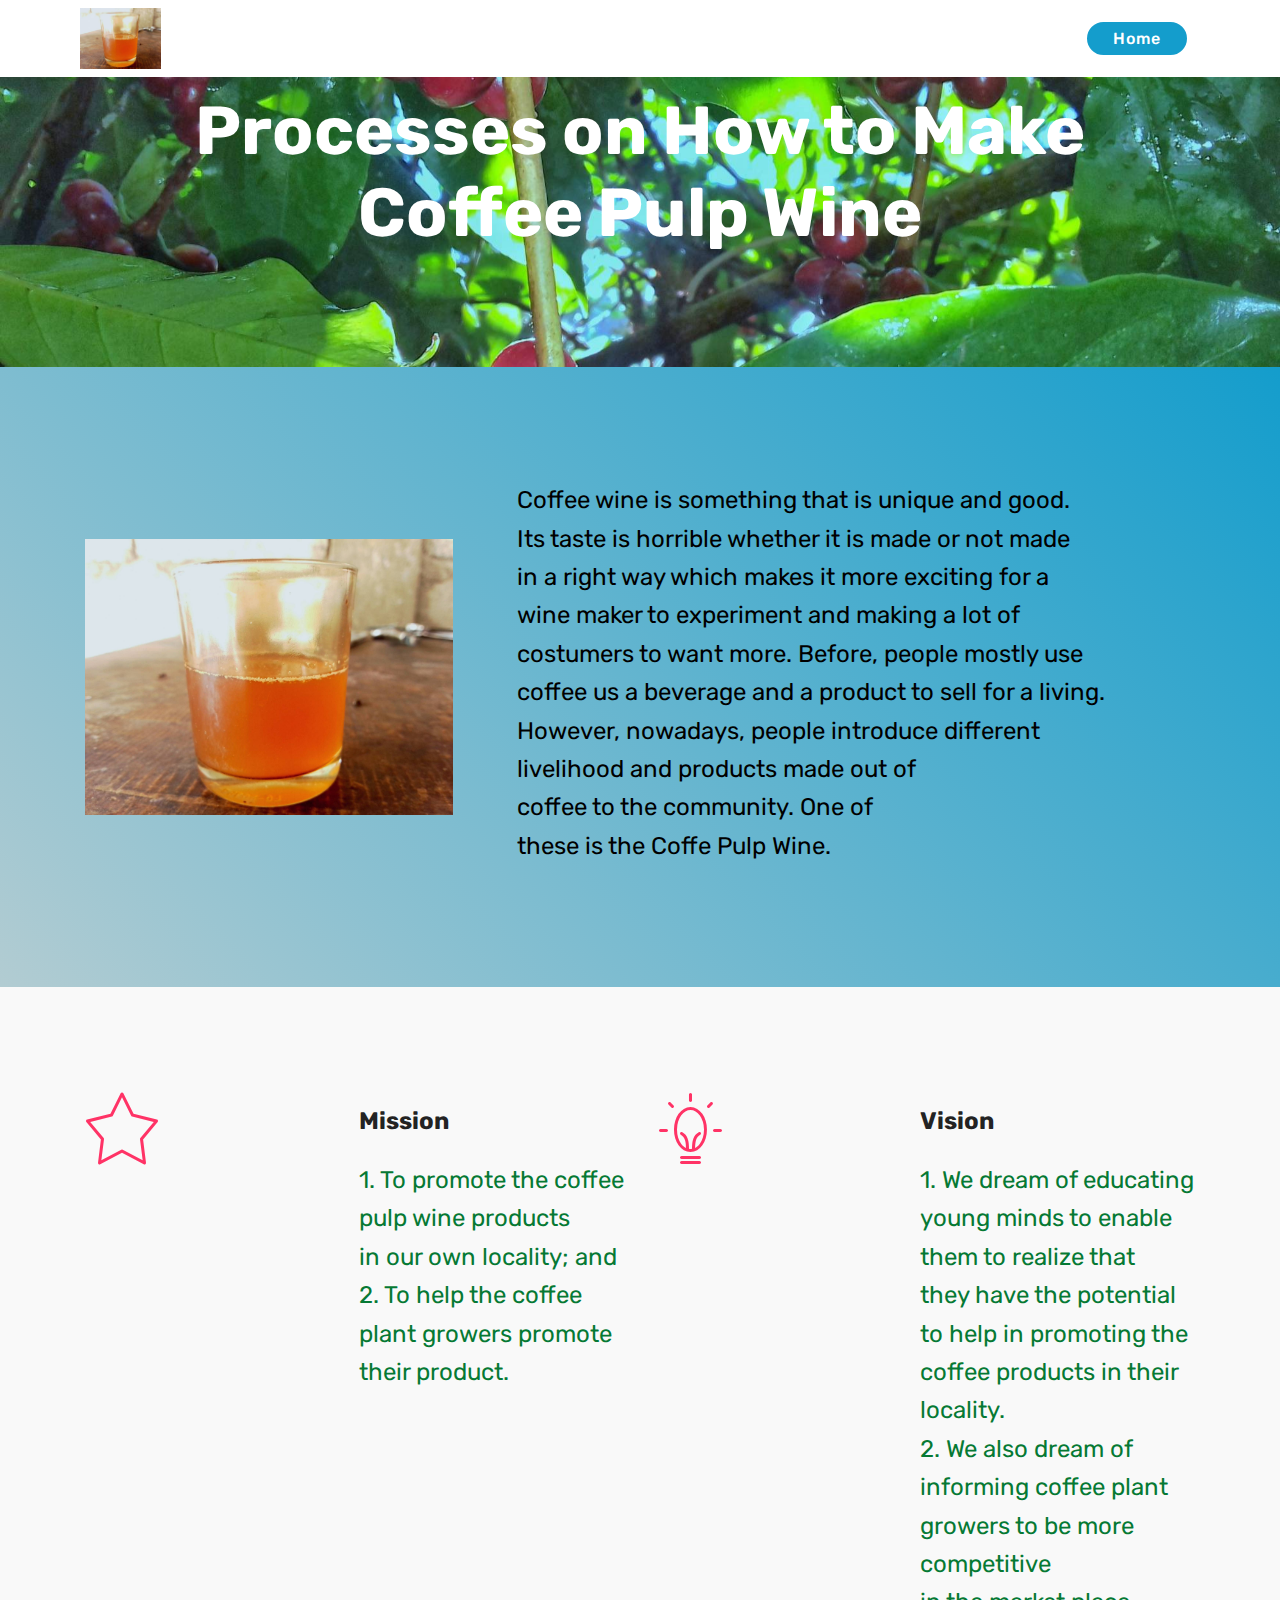
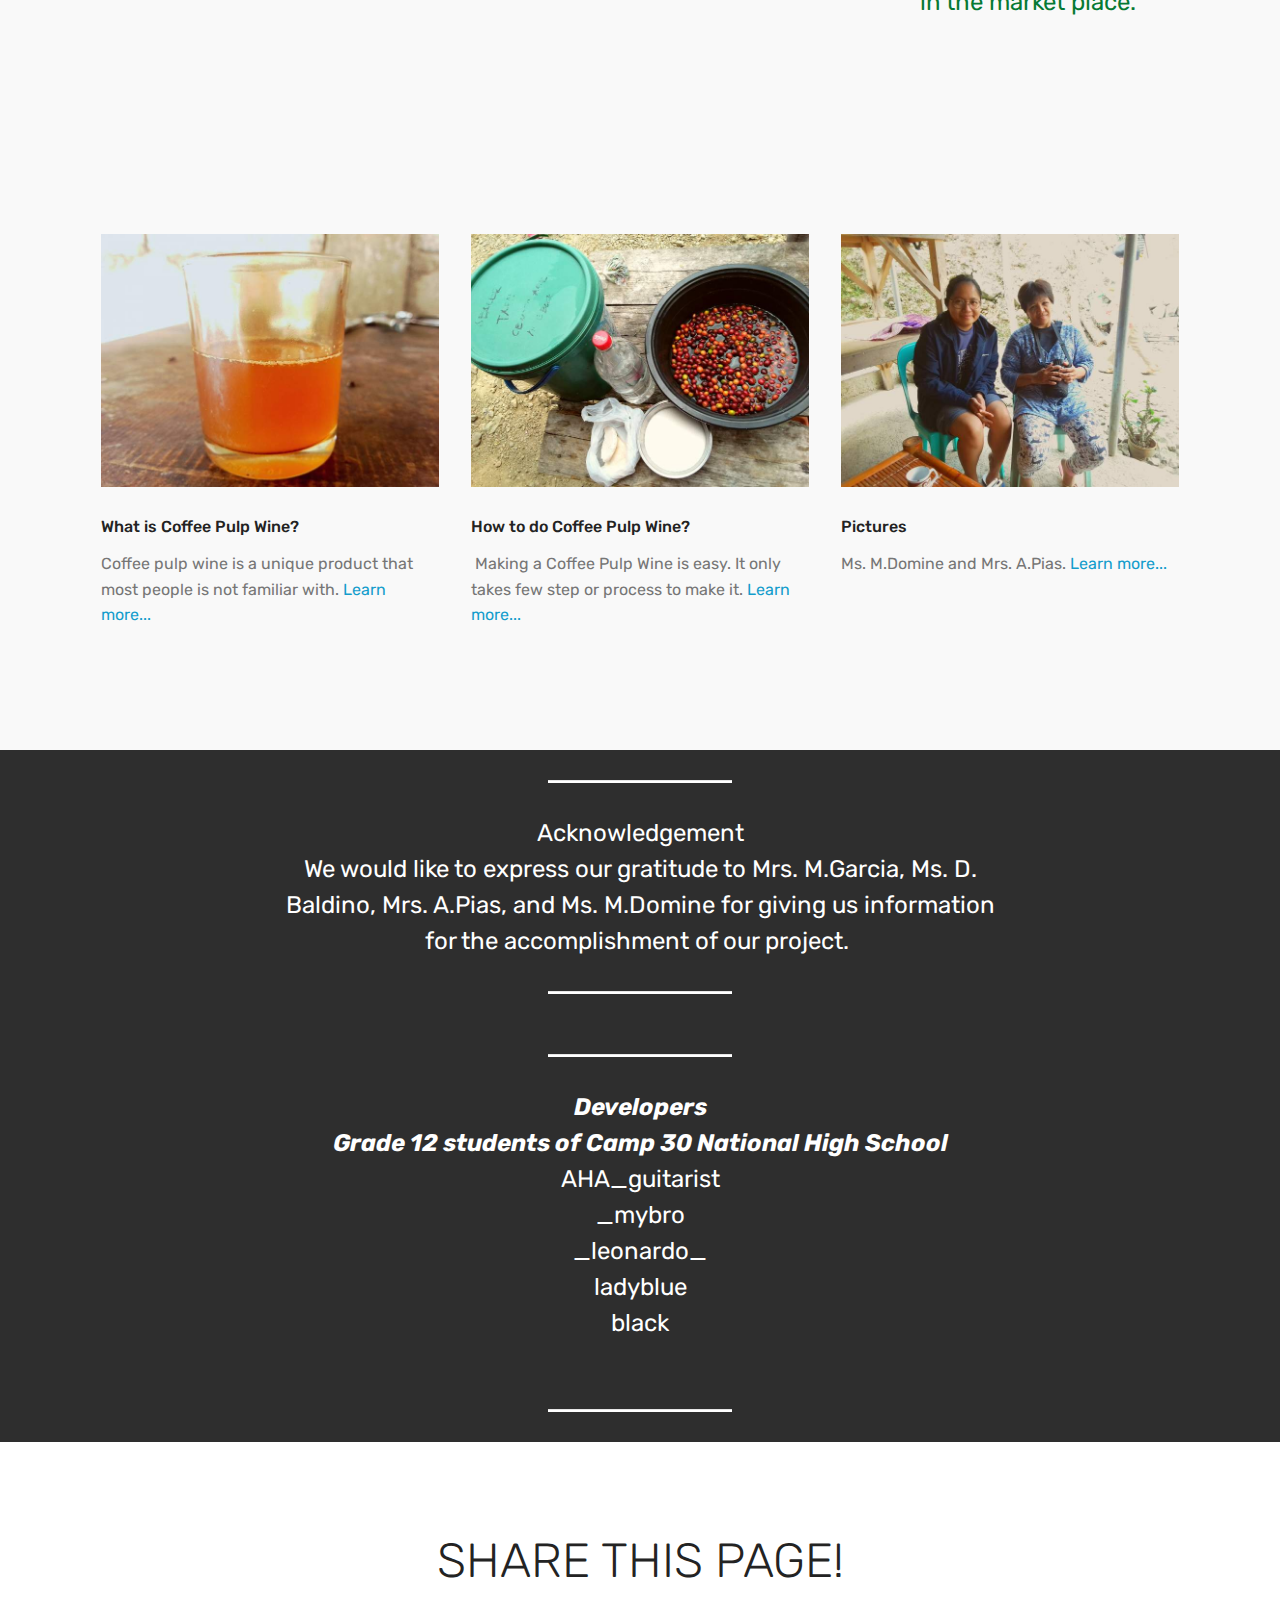
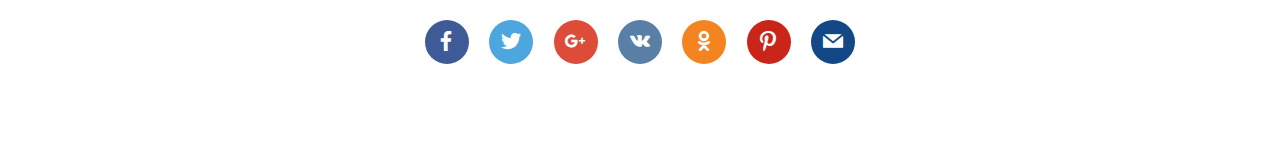
<file: index.html>
<!DOCTYPE html>
<html >
<head>
  <!-- Site made with Mobirise Website Builder v4.6.5, https://mobirise.com -->
  <meta charset="UTF-8">
  <meta http-equiv="X-UA-Compatible" content="IE=edge">
  <meta name="generator" content="Mobirise v4.6.5, mobirise.com">
  <meta name="viewport" content="width=device-width, initial-scale=1, minimum-scale=1">
  <link rel="shortcut icon" href="assets/images/2019-02-12-13.42.08-3264x2448.jpg" type="image/x-icon">
  <meta name="description" content="">
  <title>Home</title>
  <link rel="stylesheet" href="assets/web/assets/mobirise-icons/mobirise-icons.css">
  <link rel="stylesheet" href="assets/tether/tether.min.css">
  <link rel="stylesheet" href="assets/soundcloud-plugin/style.css">
  <link rel="stylesheet" href="assets/bootstrap/css/bootstrap.min.css">
  <link rel="stylesheet" href="assets/bootstrap/css/bootstrap-grid.min.css">
  <link rel="stylesheet" href="assets/bootstrap/css/bootstrap-reboot.min.css">
  <link rel="stylesheet" href="assets/socicon/css/styles.css">
  <link rel="stylesheet" href="assets/dropdown/css/style.css">
  <link rel="stylesheet" href="assets/theme/css/style.css">
  <link rel="stylesheet" href="assets/mobirise/css/mbr-additional.css" type="text/css">
  
  
  
</head>
<body>
  <section class="menu cid-rgC4G1r64L" once="menu" id="menu2-16">

    

    <nav class="navbar navbar-expand beta-menu navbar-dropdown align-items-center navbar-fixed-top navbar-toggleable-sm">
        <button class="navbar-toggler navbar-toggler-right" type="button" data-toggle="collapse" data-target="#navbarSupportedContent" aria-controls="navbarSupportedContent" aria-expanded="false" aria-label="Toggle navigation">
            <div class="hamburger">
                <span></span>
                <span></span>
                <span></span>
                <span></span>
            </div>
        </button>
        <div class="menu-logo">
            <div class="navbar-brand">
                <span class="navbar-logo">
                    <a href="index.html">
                        <img src="assets/images/2019-02-12-13.42.08-3264x2448.jpg" alt="Mobirise" title="" style="height: 3.8rem;">
                    </a>
                </span>
                
            </div>
        </div>
        <div class="collapse navbar-collapse" id="navbarSupportedContent">
            <ul class="navbar-nav nav-dropdown" data-app-modern-menu="true"><li class="nav-item dropdown">
                    <a class="nav-link link text-black display-5" href="page5.html" aria-expanded="true">&nbsp; &nbsp; &nbsp; &nbsp; &nbsp; &nbsp; &nbsp;</a>
                </li><li class="nav-item">
                    <a class="nav-link link text-black display-5" href="https://mobirise.com"></a>
                </li></ul>
            <div class="navbar-buttons mbr-section-btn"><a class="btn btn-sm btn-primary display-4" href="index.html">Home</a></div>
        </div>
    </nav>
</section>

<section class="engine"><a href="https://mobirise.ws/m">drag and drop website maker</a></section><section class="menu cid-rh4tTA8yZR" once="menu" id="menu2-1k">

    

    <nav class="navbar navbar-expand beta-menu navbar-dropdown align-items-center navbar-fixed-top navbar-toggleable-sm">
        <button class="navbar-toggler navbar-toggler-right" type="button" data-toggle="collapse" data-target="#navbarSupportedContent" aria-controls="navbarSupportedContent" aria-expanded="false" aria-label="Toggle navigation">
            <div class="hamburger">
                <span></span>
                <span></span>
                <span></span>
                <span></span>
            </div>
        </button>
        <div class="menu-logo">
            <div class="navbar-brand">
                <span class="navbar-logo">
                    <a href="index.html">
                        <img src="assets/images/2019-02-12-13.42.08-3264x2448.jpg" alt="Mobirise" title="" style="height: 3.8rem;">
                    </a>
                </span>
                
            </div>
        </div>
        <div class="collapse navbar-collapse" id="navbarSupportedContent">
            <ul class="navbar-nav nav-dropdown" data-app-modern-menu="true"><li class="nav-item dropdown">
                    <a class="nav-link link text-black display-5" href="page5.html" aria-expanded="true">&nbsp; &nbsp; &nbsp; &nbsp; &nbsp; &nbsp; &nbsp;</a>
                </li><li class="nav-item">
                    <a class="nav-link link text-black display-5" href="https://mobirise.com"></a>
                </li></ul>
            <div class="navbar-buttons mbr-section-btn"><a class="btn btn-sm btn-primary display-4" href="index.html">Home</a></div>
        </div>
    </nav>
</section>

<section class="cid-rjOk2mWv4J mbr-parallax-background" id="header2-42">

    

    

    <div class="container align-center">
        <div class="row justify-content-md-center">
            <div class="mbr-white col-md-10">
                <h1 class="mbr-section-title mbr-bold pb-3 mbr-fonts-style display-1">Processes on How to Make Coffee Pulp Wine</h1>
                
                
                
            </div>
        </div>
    </div>
    
</section>

<section class="header3 cid-rh4Jm48ze2" id="header3-1l">

    

    

    <div class="container">
        <div class="media-container-row">
            <div class="mbr-figure" style="width: 60%;">
                <a href="index.html"><img src="assets/images/2019-02-12-13.42.08-1-2000x1500.jpg" alt="Mobirise" title=""></a>
            </div>

            <div class="media-content">
                <h1 class="mbr-section-title mbr-white pb-3 mbr-fonts-style display-1"></h1>
                
                <div class="mbr-section-text mbr-white pb-3 ">
                    <p class="mbr-text mbr-fonts-style display-5">Coffee wine is something that is unique and good. <br>Its taste is horrible whether it is made or not made<br> in a right way which makes it more exciting for a <br>wine maker to experiment and making a lot of <br>costumers to want more. Before, people mostly use <br>coffee us a beverage and a product to sell for a living. <br>However, nowadays, people introduce different <br>livelihood and products made out of <br>coffee to the community. One of<br> these is the Coffe Pulp Wine.</p>
                </div>
                
            </div>
        </div>
    </div>

</section>

<section class="features9 cid-rhQ1sb8tZC" id="features9-2d">

    

    
    <div class="container">
        <div class="row justify-content-center">
            <div class="card p-3 col-12 col-md-6">
                <div class="media-container-row">
                    <div class="card-img pr-2">
                        <span class="mbr-iconfont mbri-star"></span>
                    </div>
                    <div class="card-box">
                        <h4 class="card-title py-3 mbr-fonts-style display-5"><strong>Mission</strong></h4>
                        <p class="mbr-text mbr-fonts-style display-5">1. To promote the coffee<br> pulp wine products <br>in our own locality; and<br>2. To help the coffee<br> plant growers promote <br>their product.</p>
                    </div>
                </div>
            </div>

            <div class="card p-3 col-12 col-md-6">
                <div class="media-container-row">
                    <div class="card-img pr-2">
                        <span class="mbr-iconfont mbri-idea"></span>
                    </div>
                    <div class="card-box">
                        <h4 class="card-title py-3 mbr-fonts-style display-5"><strong>Vision</strong></h4>
                        <p class="mbr-text mbr-fonts-style display-5">
                           1. We dream of educating<br>young minds to enable<br> them to realize that<br> they have the potential <br>to help in promoting the <br>coffee products in their <br>locality.<br>2. We also dream of<br> informing coffee plant <br>growers to be more <br>competitive <br>in the market place.</p>
                    </div>
                </div>
            </div>

            

            
        </div>
    </div>
</section>

<section class="features2 cid-rh5o2at6KZ" id="features2-2c">

    

    
    
    <div class="container">
        <div class="media-container-row">
            <div class="card p-3 col-12 col-md-6 col-lg-4">
                <div class="card-wrapper">
                    <div class="card-img">
                        <img src="assets/images/2019-02-12-13.42.08-3264x24482.jpg" alt="Mobirise" title="">
                    </div>
                    <div class="card-box">
                        <h4 class="card-title pb-3 mbr-fonts-style display-7">What is Coffee Pulp Wine?</h4>
                        <p class="mbr-text mbr-fonts-style display-7">
                            Coffee pulp wine is a unique product that most people is not familiar with.&nbsp;<a href="page2.html">Learn more...</a>
                        </p>
                    </div>
                </div>
            </div>

            <div class="card p-3 col-12 col-md-6 col-lg-4">
                <div class="card-wrapper">
                    <div class="card-img">
                        <img src="assets/images/2019-02-14-02.42.49-3264x2448.jpg" alt="Mobirise" title="">
                    </div>
                    <div class="card-box ">
                        <h4 class="card-title pb-3 mbr-fonts-style display-7">How to do Coffee Pulp Wine?</h4>
                        <p class="mbr-text mbr-fonts-style display-7">&nbsp;Making a Coffee Pulp Wine is easy. It only takes few step or process to make it.&nbsp;<a href="page3.html">Learn more...</a>
                        </p>
                    </div>
                </div>
            </div>

            <div class="card p-3 col-12 col-md-6 col-lg-4">
                <div class="card-wrapper">
                    <div class="card-img">
                        <img src="assets/images/2019-02-12-13.45.25-3264x2448.jpg" alt="Mobirise" title="">
                    </div>
                    <div class="card-box">
                        <h4 class="card-title pb-3 mbr-fonts-style display-7">Pictures</h4>
                        <p class="mbr-text mbr-fonts-style display-7">Ms. M.Domine and Mrs. A.Pias.&nbsp;<a href="page4.html">Learn more...</a>
                        </p>
                    </div>
                </div>
            </div>

            
        </div>
    </div>
</section>

<section class="mbr-section article content10 cid-rjI7A5ibMR" id="content10-3y">
    
     

    <div class="container">
        <div class="inner-container" style="width: 66%;">
            <hr class="line" style="width: 25%;">
            <div class="section-text align-center mbr-white mbr-fonts-style display-5">Acknowledgement
<div>We would like to express our gratitude to Mrs. M.Garcia, Ms. D. Baldino, Mrs. A.Pias, and Ms. M.Domine for giving us information for the accomplishment of our project.&nbsp;</div></div>
            <hr class="line" style="width: 25%;">
        </div>
    </div>
</section>

<section class="mbr-section article content10 cid-rjI8urrmxY" id="content10-40">
    
     

    <div class="container">
        <div class="inner-container" style="width: 66%;">
            <hr class="line" style="width: 25%;">
            <div class="section-text align-center mbr-white mbr-fonts-style display-5"><strong><em>Developers</em></strong><br><strong><em>Grade 12 students of Camp 30 National High School<br></em></strong>AHA_guitarist<br>_mybro<br>_leonardo_<br>ladyblue<br>black<br><br></div>
            <hr class="line" style="width: 25%;">
        </div>
    </div>
</section>

<section class="cid-rihSsOSlTD" id="social-buttons3-3j">
    
    

    

    <div class="container">
        <div class="media-container-row">
            <div class="col-md-8 align-center">
                <h2 class="pb-3 mbr-section-title mbr-fonts-style display-2">
                    SHARE THIS PAGE!
                </h2>
                <div>
                    <div class="mbr-social-likes">
                        <span class="btn btn-social socicon-bg-facebook facebook mx-2" title="Share link on Facebook">
                            <i class="socicon socicon-facebook"></i>
                        </span>
                        <span class="btn btn-social twitter socicon-bg-twitter mx-2" title="Share link on Twitter">
                            <i class="socicon socicon-twitter"></i>
                        </span>
                        <span class="btn btn-social plusone socicon-bg-googleplus mx-2" title="Share link on Google+">
                            <i class="socicon socicon-googleplus"></i>
                        </span>
                        <span class="btn btn-social vkontakte socicon-bg-vkontakte mx-2" title="Share link on VKontakte">
                            <i class="socicon socicon-vkontakte"></i>
                        </span>
                        <span class="btn btn-social odnoklassniki socicon-bg-odnoklassniki mx-2" title="Share link on Odnoklassniki">
                            <i class="socicon socicon-odnoklassniki"></i>
                        </span>
                        <span class="btn btn-social pinterest socicon-bg-pinterest mx-2" title="Share link on Pinterest">
                            <i class="socicon socicon-pinterest"></i>
                        </span>
                        <span class="btn btn-social mailru socicon-bg-mail mx-2" title="Share link on Mailru">
                            <i class="socicon socicon-mail"></i>
                        </span>
                    </div>
                </div>
            </div>
        </div>
    </div>
</section>


  <script src="assets/web/assets/jquery/jquery.min.js"></script>
  <script src="assets/popper/popper.min.js"></script>
  <script src="assets/tether/tether.min.js"></script>
  <script src="assets/bootstrap/js/bootstrap.min.js"></script>
  <script src="assets/smoothscroll/smooth-scroll.js"></script>
  <script src="assets/touchswipe/jquery.touch-swipe.min.js"></script>
  <script src="assets/parallax/jarallax.min.js"></script>
  <script src="assets/sociallikes/social-likes.js"></script>
  <script src="assets/dropdown/js/script.min.js"></script>
  <script src="assets/theme/js/script.js"></script>
  
  
</body>
</html>
</file>
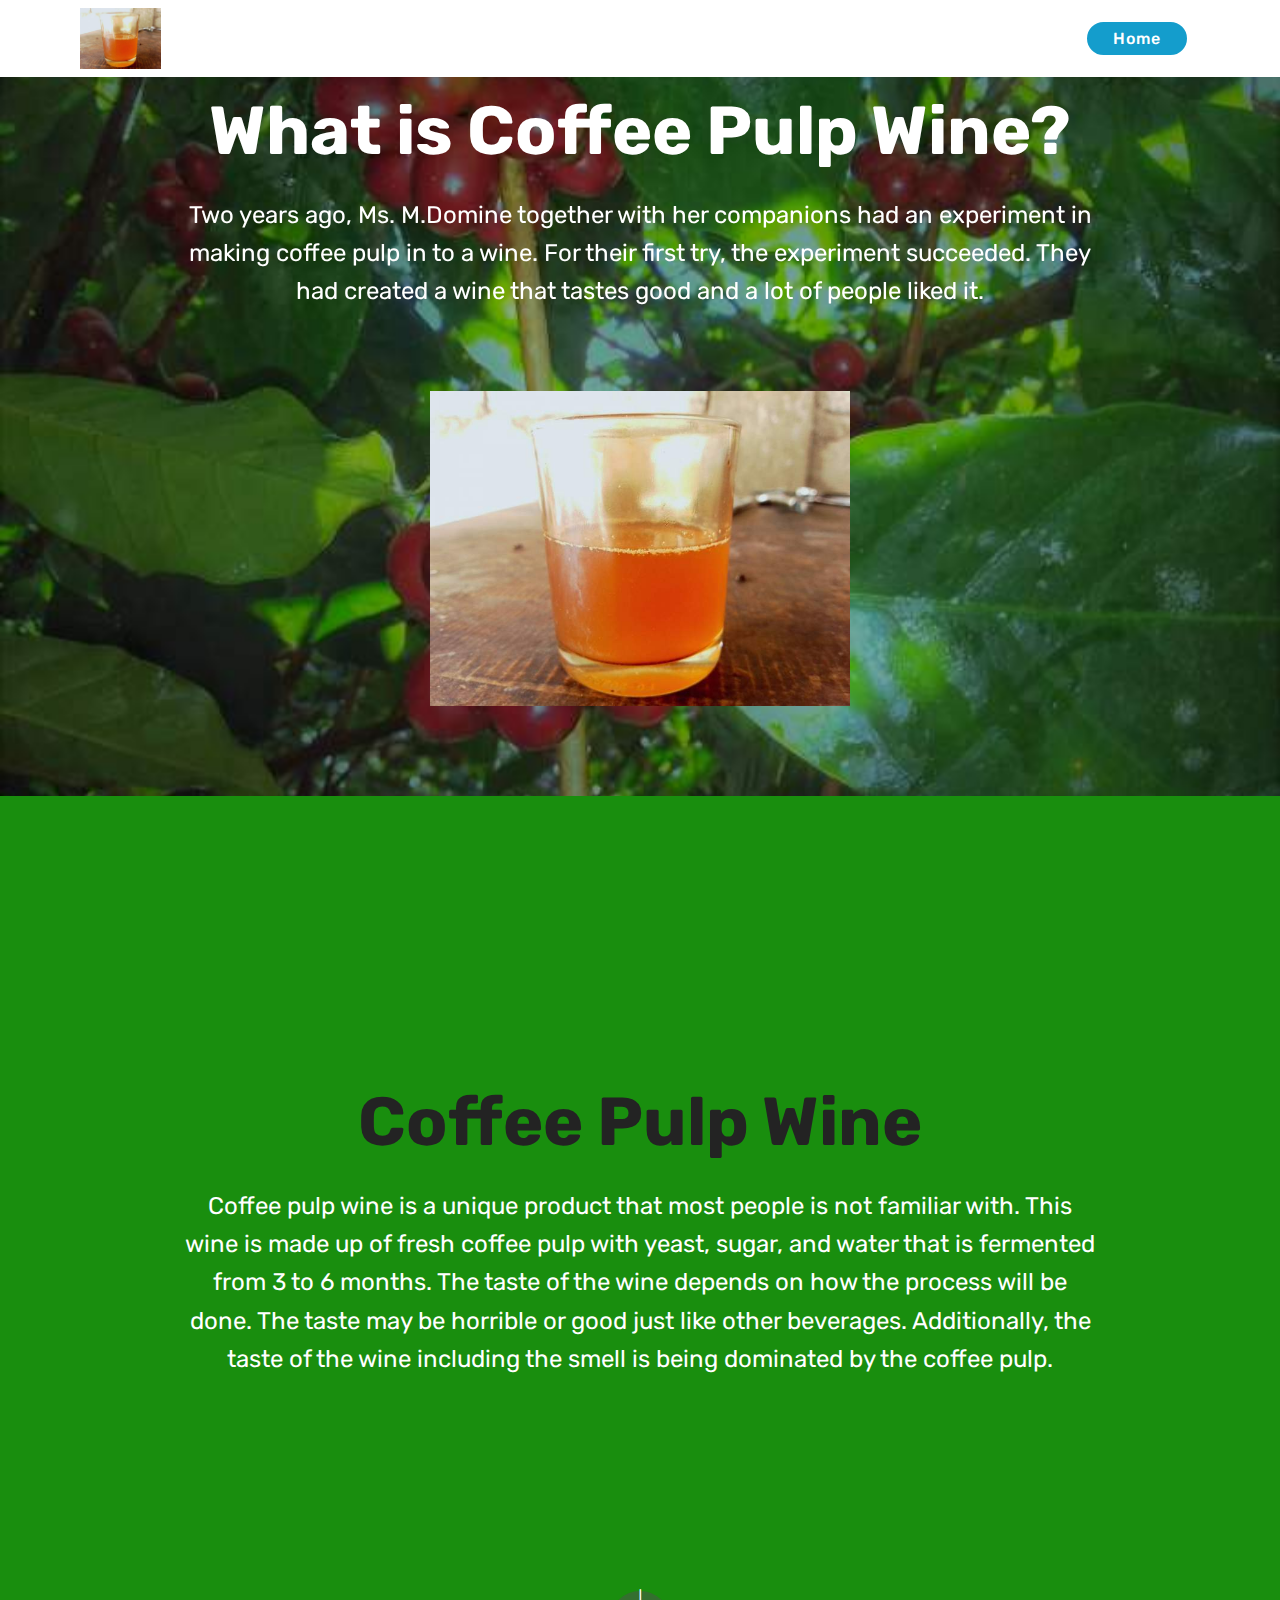
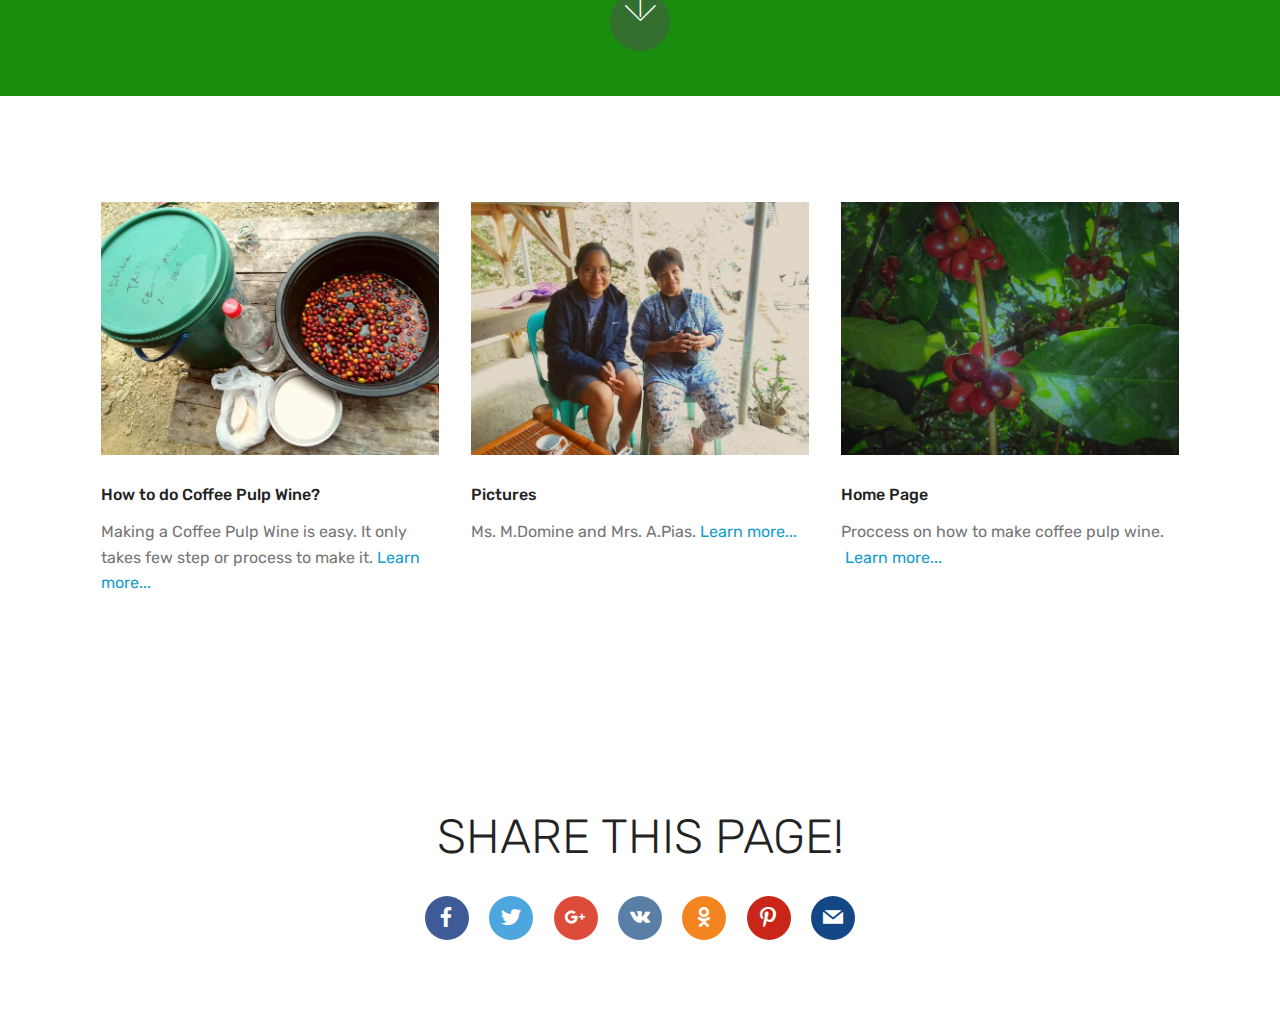
<file: page2.html>
<!DOCTYPE html>
<html >
<head>
  <!-- Site made with Mobirise Website Builder v4.6.5, https://mobirise.com -->
  <meta charset="UTF-8">
  <meta http-equiv="X-UA-Compatible" content="IE=edge">
  <meta name="generator" content="Mobirise v4.6.5, mobirise.com">
  <meta name="viewport" content="width=device-width, initial-scale=1, minimum-scale=1">
  <link rel="shortcut icon" href="assets/images/2019-02-12-13.42.08-3264x2448.jpg" type="image/x-icon">
  <meta name="description" content="Web Generator Description">
  <title>What is Coffee Wine ?</title>
  <link rel="stylesheet" href="assets/web/assets/mobirise-icons/mobirise-icons.css">
  <link rel="stylesheet" href="assets/tether/tether.min.css">
  <link rel="stylesheet" href="assets/soundcloud-plugin/style.css">
  <link rel="stylesheet" href="assets/bootstrap/css/bootstrap.min.css">
  <link rel="stylesheet" href="assets/bootstrap/css/bootstrap-grid.min.css">
  <link rel="stylesheet" href="assets/bootstrap/css/bootstrap-reboot.min.css">
  <link rel="stylesheet" href="assets/socicon/css/styles.css">
  <link rel="stylesheet" href="assets/dropdown/css/style.css">
  <link rel="stylesheet" href="assets/theme/css/style.css">
  <link rel="stylesheet" href="assets/mobirise/css/mbr-additional.css" type="text/css">
  
  
  
</head>
<body>
  <section class="menu cid-rgC4G1r64L" once="menu" id="menu2-1r">

    

    <nav class="navbar navbar-expand beta-menu navbar-dropdown align-items-center navbar-fixed-top navbar-toggleable-sm">
        <button class="navbar-toggler navbar-toggler-right" type="button" data-toggle="collapse" data-target="#navbarSupportedContent" aria-controls="navbarSupportedContent" aria-expanded="false" aria-label="Toggle navigation">
            <div class="hamburger">
                <span></span>
                <span></span>
                <span></span>
                <span></span>
            </div>
        </button>
        <div class="menu-logo">
            <div class="navbar-brand">
                <span class="navbar-logo">
                    <a href="index.html">
                        <img src="assets/images/2019-02-12-13.42.08-3264x2448.jpg" alt="Mobirise" title="" style="height: 3.8rem;">
                    </a>
                </span>
                
            </div>
        </div>
        <div class="collapse navbar-collapse" id="navbarSupportedContent">
            <ul class="navbar-nav nav-dropdown" data-app-modern-menu="true"><li class="nav-item dropdown">
                    <a class="nav-link link text-black display-5" href="page5.html" aria-expanded="true">&nbsp; &nbsp; &nbsp; &nbsp; &nbsp; &nbsp; &nbsp;</a>
                </li><li class="nav-item">
                    <a class="nav-link link text-black display-5" href="https://mobirise.com"></a>
                </li></ul>
            <div class="navbar-buttons mbr-section-btn"><a class="btn btn-sm btn-primary display-4" href="index.html">Home</a></div>
        </div>
    </nav>
</section>

<section class="engine"><a href="https://mobirise.ws">Mobirise</a></section><section class="menu cid-rh4tTA8yZR" once="menu" id="menu2-1s">

    

    <nav class="navbar navbar-expand beta-menu navbar-dropdown align-items-center navbar-fixed-top navbar-toggleable-sm">
        <button class="navbar-toggler navbar-toggler-right" type="button" data-toggle="collapse" data-target="#navbarSupportedContent" aria-controls="navbarSupportedContent" aria-expanded="false" aria-label="Toggle navigation">
            <div class="hamburger">
                <span></span>
                <span></span>
                <span></span>
                <span></span>
            </div>
        </button>
        <div class="menu-logo">
            <div class="navbar-brand">
                <span class="navbar-logo">
                    <a href="index.html">
                        <img src="assets/images/2019-02-12-13.42.08-3264x2448.jpg" alt="Mobirise" title="" style="height: 3.8rem;">
                    </a>
                </span>
                
            </div>
        </div>
        <div class="collapse navbar-collapse" id="navbarSupportedContent">
            <ul class="navbar-nav nav-dropdown" data-app-modern-menu="true"><li class="nav-item dropdown">
                    <a class="nav-link link text-black display-5" href="page5.html" aria-expanded="true">&nbsp; &nbsp; &nbsp; &nbsp; &nbsp; &nbsp; &nbsp;</a>
                </li><li class="nav-item">
                    <a class="nav-link link text-black display-5" href="https://mobirise.com"></a>
                </li></ul>
            <div class="navbar-buttons mbr-section-btn"><a class="btn btn-sm btn-primary display-4" href="index.html">Home</a></div>
        </div>
    </nav>
</section>

<section class="header4 cid-rh4LKsbsPK mbr-parallax-background" id="header4-1t">

    

    

    <div class="container">
        <div class="row justify-content-md-center">
            <div class="media-content col-md-10">
                <h1 class="mbr-section-title align-center mbr-white pb-3 mbr-bold mbr-fonts-style display-1">What is Coffee Pulp Wine?</h1>
                
                <div class="mbr-text align-center mbr-white pb-3">
                    <p class="mbr-text mbr-fonts-style display-5">
                        Two years ago, Ms. M.Domine together with her companions had an experiment in making coffee pulp in to a wine. For their first try, the experiment succeeded. They had created a wine that tastes good and a lot of people liked it.</p>
                </div>
                
            </div>
            <div class="mbr-figure pt-5">
                <a href="page2.html"><img src="assets/images/2019-02-12-13.42.08-3264x2448.jpg" alt="Mobirise" title="" style="width: 60%;"></a>
            </div>
        </div>
    </div>
</section>

<section class="cid-ri6QayzfR7 mbr-fullscreen" id="header2-36">

    

    

    <div class="container align-center">
        <div class="row justify-content-md-center">
            <div class="mbr-white col-md-10">
                <h1 class="mbr-section-title mbr-bold pb-3 mbr-fonts-style display-1">Coffee Pulp Wine</h1>
                
                <p class="mbr-text pb-3 mbr-fonts-style display-5">Coffee pulp wine is a unique product that most people is not familiar with. This wine is made up of fresh coffee pulp with yeast, sugar, and water that is fermented from 3 to 6 months. The taste of the wine depends on how the process will be done. The taste may be horrible or good just like other beverages. Additionally, the taste of the wine including the smell is being dominated by the coffee pulp.</p>
                
            </div>
        </div>
    </div>
    <div class="mbr-arrow hidden-sm-down" aria-hidden="true">
        <a href="#next">
            <i class="mbri-down mbr-iconfont"></i>
        </a>
    </div>
</section>

<section class="features2 cid-ri2JGlvm6F" id="features2-30">

    

    
    
    <div class="container">
        <div class="media-container-row">
            <div class="card p-3 col-12 col-md-6 col-lg-4">
                <div class="card-wrapper">
                    <div class="card-img">
                        <a href="page2.html"><img src="assets/images/2019-02-14-02.42.49-3264x2448.jpg" alt="Mobirise" title=""></a>
                    </div>
                    <div class="card-box">
                        <h4 class="card-title pb-3 mbr-fonts-style display-7">How to do Coffee Pulp Wine?</h4>
                        <p class="mbr-text mbr-fonts-style display-7">
                             Making a Coffee Pulp Wine is easy. It only takes few step or process to make it.&nbsp;<a href="page3.html">Learn more...</a>
                        </p>
                    </div>
                </div>
            </div>

            <div class="card p-3 col-12 col-md-6 col-lg-4">
                <div class="card-wrapper">
                    <div class="card-img">
                        <img src="assets/images/2019-02-12-13.45.25-3264x2448.jpg" alt="Mobirise" title="">
                    </div>
                    <div class="card-box ">
                        <h4 class="card-title pb-3 mbr-fonts-style display-7">Pictures</h4>
                        <p class="mbr-text mbr-fonts-style display-7">Ms. M.Domine and Mrs. A.Pias.&nbsp;<a href="page4.html">Learn more...</a>
                        </p>
                    </div>
                </div>
            </div>

            <div class="card p-3 col-12 col-md-6 col-lg-4">
                <div class="card-wrapper">
                    <div class="card-img">
                        <img src="assets/images/20181124-083400-1-3264x2448.jpg" alt="Mobirise" title="">
                    </div>
                    <div class="card-box">
                        <h4 class="card-title pb-3 mbr-fonts-style display-7">Home Page<br></h4>
                        <p class="mbr-text mbr-fonts-style display-7">Proccess on how to make coffee pulp wine. &nbsp;<a href="index.html">Learn more...</a>
                        </p>
                    </div>
                </div>
            </div>

            
        </div>
    </div>
</section>

<section class="cid-rihTbDDBHT" id="social-buttons3-3n">
    
    

    

    <div class="container">
        <div class="media-container-row">
            <div class="col-md-8 align-center">
                <h2 class="pb-3 mbr-section-title mbr-fonts-style display-2">
                    SHARE THIS PAGE!
                </h2>
                <div>
                    <div class="mbr-social-likes">
                        <span class="btn btn-social socicon-bg-facebook facebook mx-2" title="Share link on Facebook">
                            <i class="socicon socicon-facebook"></i>
                        </span>
                        <span class="btn btn-social twitter socicon-bg-twitter mx-2" title="Share link on Twitter">
                            <i class="socicon socicon-twitter"></i>
                        </span>
                        <span class="btn btn-social plusone socicon-bg-googleplus mx-2" title="Share link on Google+">
                            <i class="socicon socicon-googleplus"></i>
                        </span>
                        <span class="btn btn-social vkontakte socicon-bg-vkontakte mx-2" title="Share link on VKontakte">
                            <i class="socicon socicon-vkontakte"></i>
                        </span>
                        <span class="btn btn-social odnoklassniki socicon-bg-odnoklassniki mx-2" title="Share link on Odnoklassniki">
                            <i class="socicon socicon-odnoklassniki"></i>
                        </span>
                        <span class="btn btn-social pinterest socicon-bg-pinterest mx-2" title="Share link on Pinterest">
                            <i class="socicon socicon-pinterest"></i>
                        </span>
                        <span class="btn btn-social mailru socicon-bg-mail mx-2" title="Share link on Mailru">
                            <i class="socicon socicon-mail"></i>
                        </span>
                    </div>
                </div>
            </div>
        </div>
    </div>
</section>


  <script src="assets/web/assets/jquery/jquery.min.js"></script>
  <script src="assets/popper/popper.min.js"></script>
  <script src="assets/tether/tether.min.js"></script>
  <script src="assets/bootstrap/js/bootstrap.min.js"></script>
  <script src="assets/smoothscroll/smooth-scroll.js"></script>
  <script src="assets/touchswipe/jquery.touch-swipe.min.js"></script>
  <script src="assets/parallax/jarallax.min.js"></script>
  <script src="assets/sociallikes/social-likes.js"></script>
  <script src="assets/dropdown/js/script.min.js"></script>
  <script src="assets/theme/js/script.js"></script>
  
  
</body>
</html>
</file>
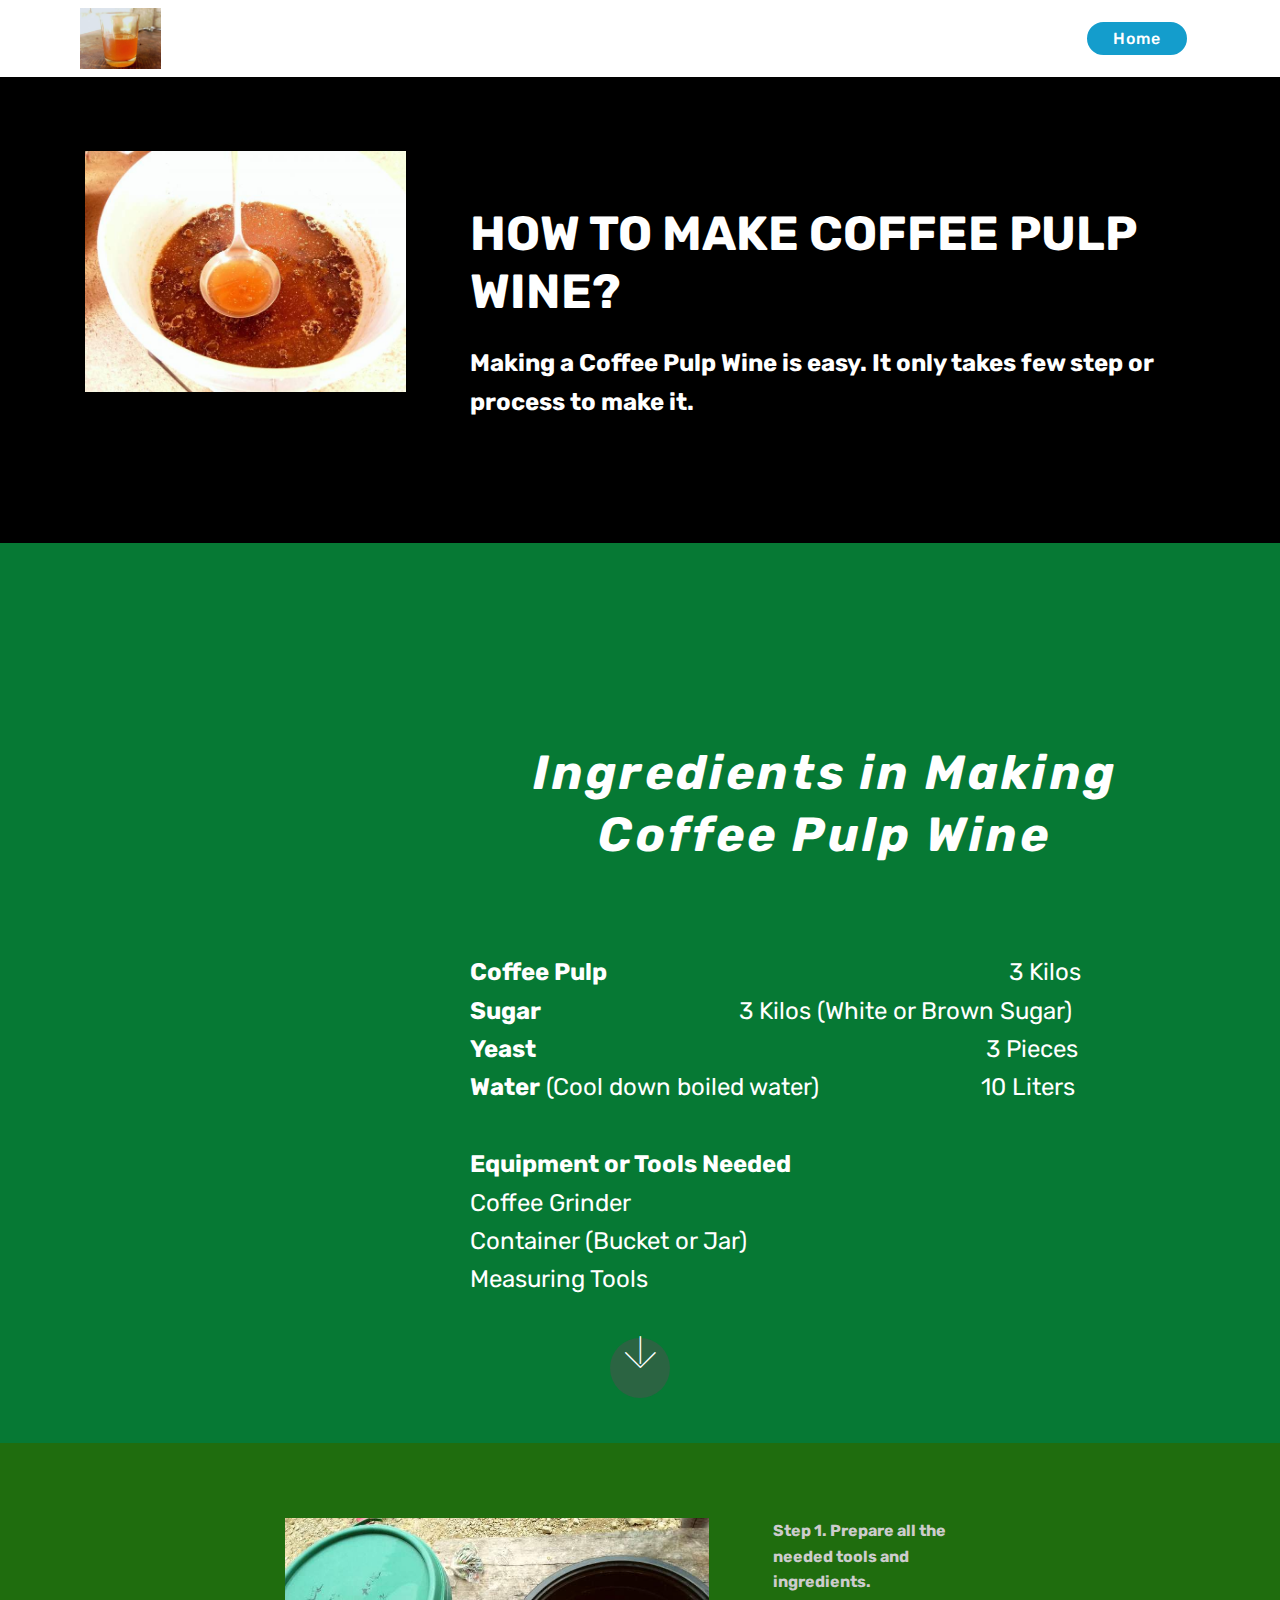
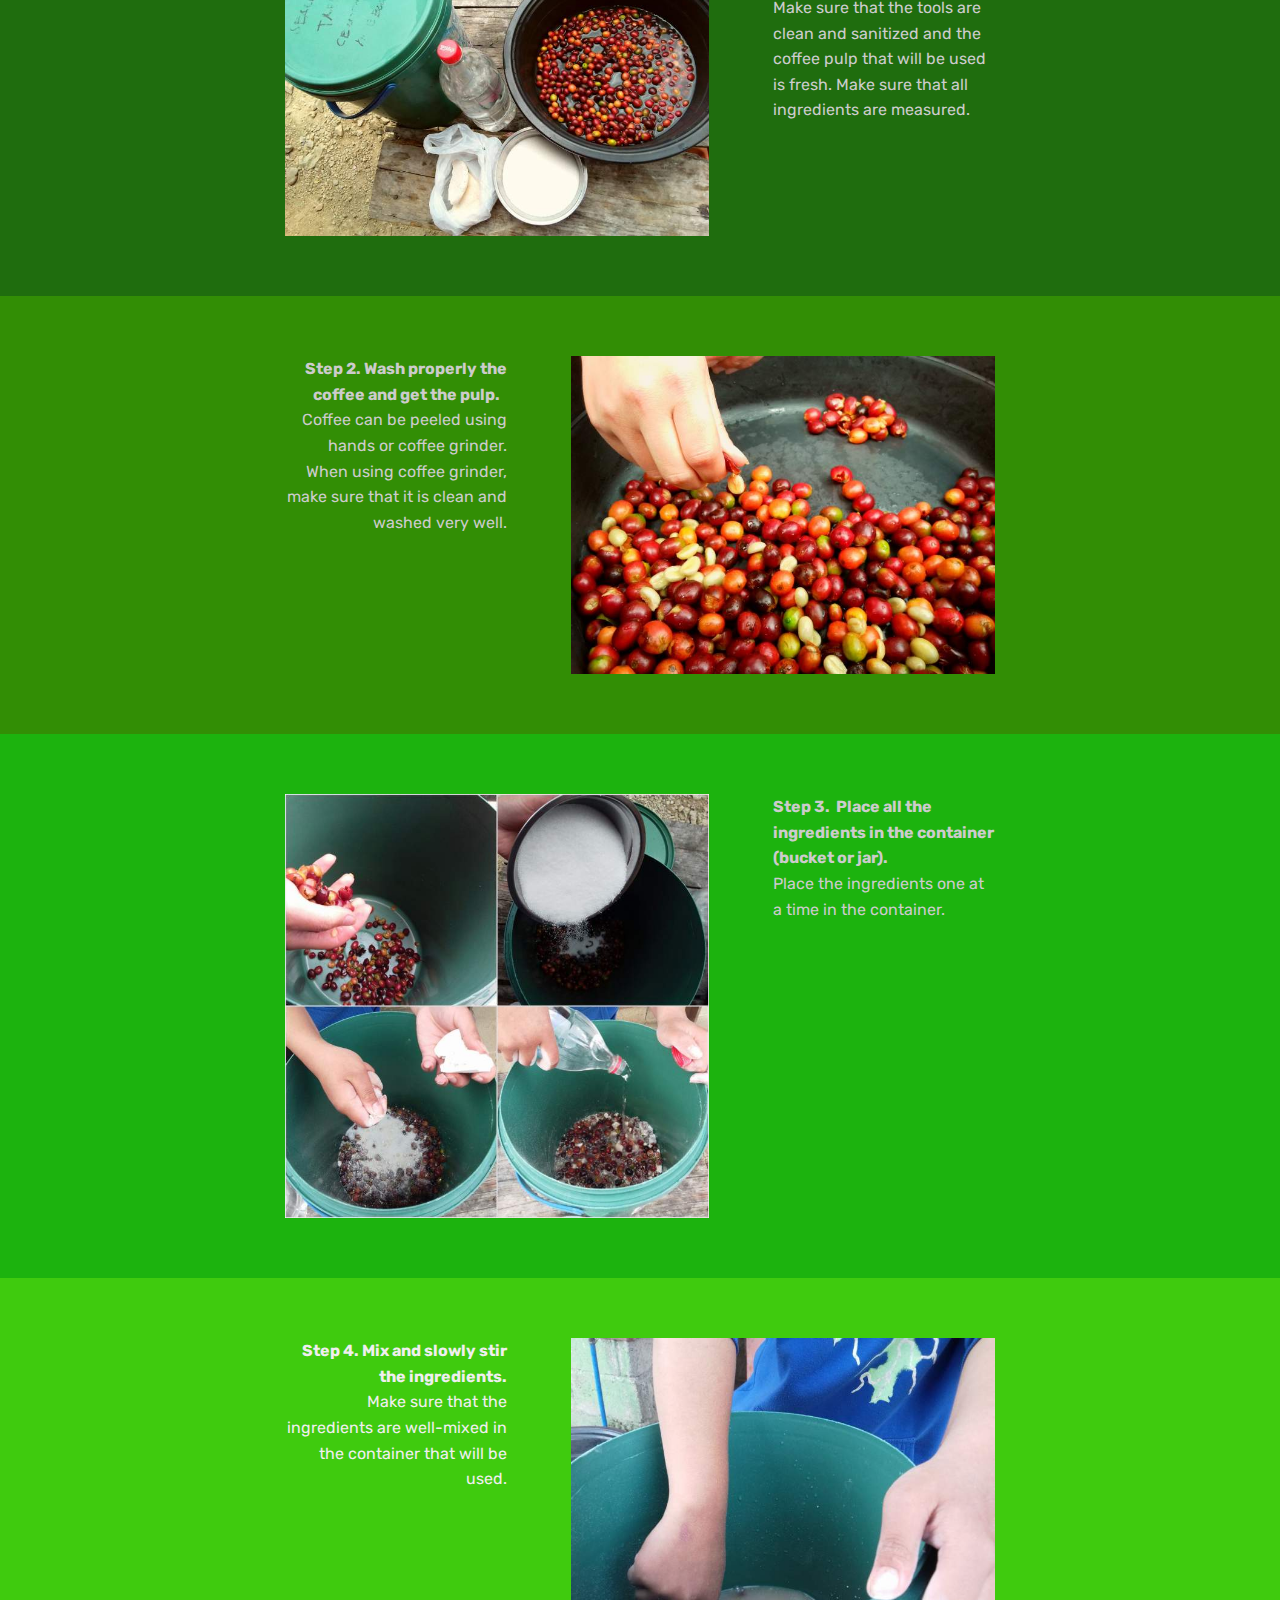
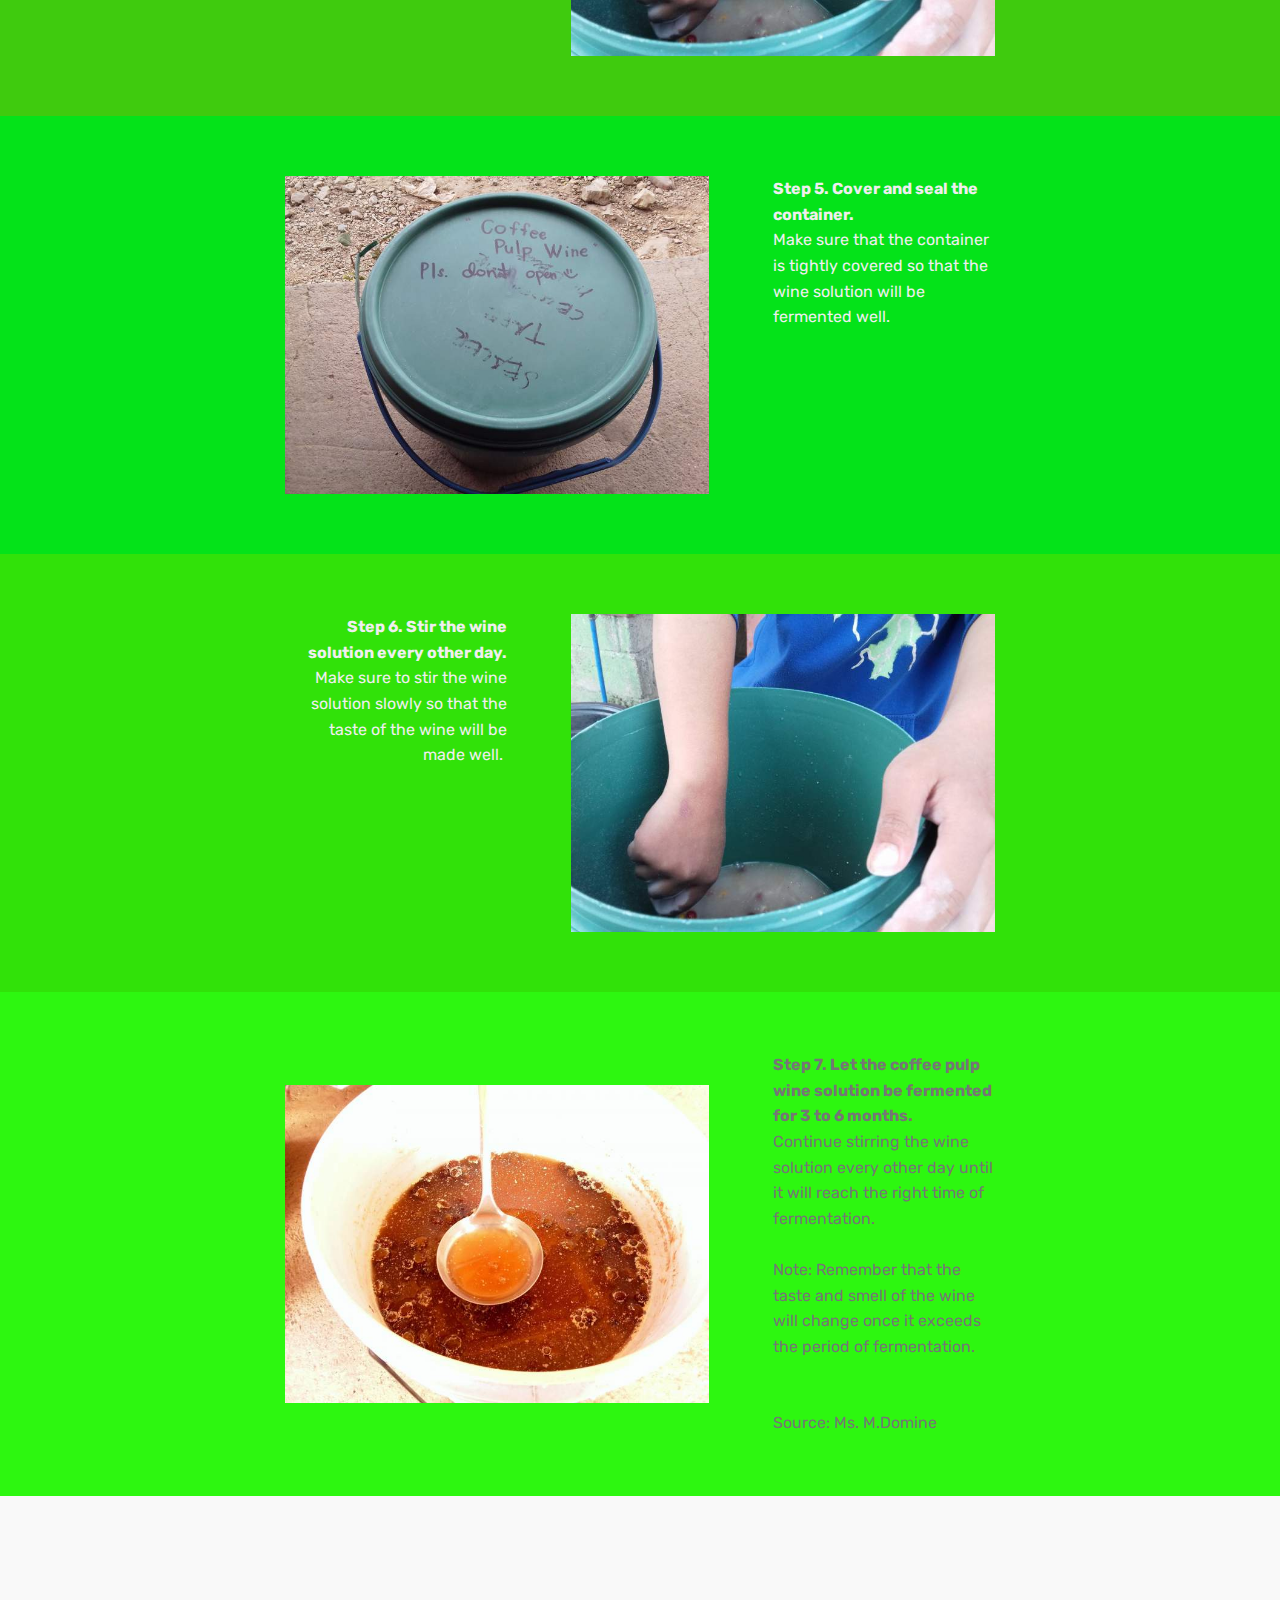
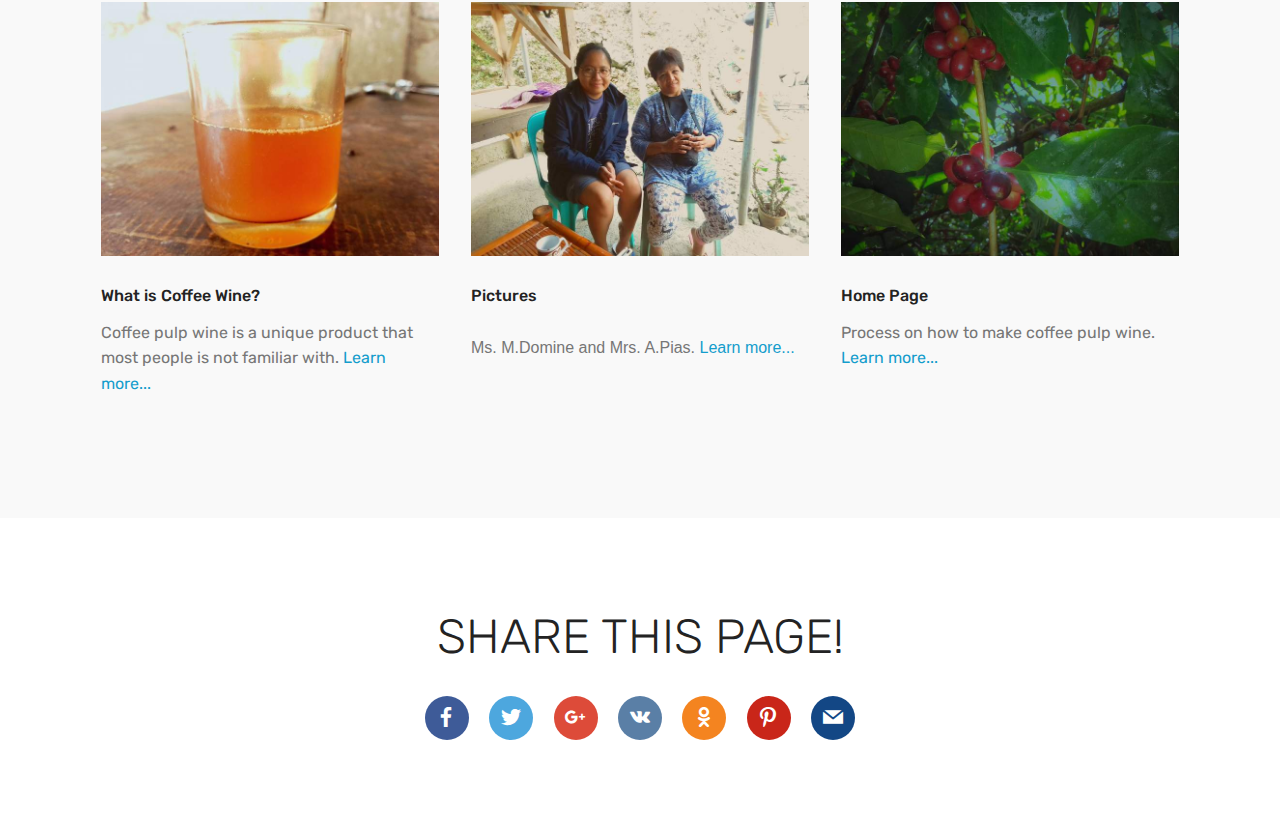
<file: page3.html>
<!DOCTYPE html>
<html >
<head>
  <!-- Site made with Mobirise Website Builder v4.6.5, https://mobirise.com -->
  <meta charset="UTF-8">
  <meta http-equiv="X-UA-Compatible" content="IE=edge">
  <meta name="generator" content="Mobirise v4.6.5, mobirise.com">
  <meta name="viewport" content="width=device-width, initial-scale=1, minimum-scale=1">
  <link rel="shortcut icon" href="assets/images/2019-02-12-13.42.08-3264x2448.jpg" type="image/x-icon">
  <meta name="description" content="Web Site Maker Description">
  <title>How to do Coffee Wine?</title>
  <link rel="stylesheet" href="assets/web/assets/mobirise-icons/mobirise-icons.css">
  <link rel="stylesheet" href="assets/tether/tether.min.css">
  <link rel="stylesheet" href="assets/bootstrap/css/bootstrap.min.css">
  <link rel="stylesheet" href="assets/bootstrap/css/bootstrap-grid.min.css">
  <link rel="stylesheet" href="assets/bootstrap/css/bootstrap-reboot.min.css">
  <link rel="stylesheet" href="assets/soundcloud-plugin/style.css">
  <link rel="stylesheet" href="assets/dropdown/css/style.css">
  <link rel="stylesheet" href="assets/socicon/css/styles.css">
  <link rel="stylesheet" href="assets/theme/css/style.css">
  <link rel="stylesheet" href="assets/mobirise/css/mbr-additional.css" type="text/css">
  
  
  
</head>
<body>
  <section class="menu cid-rgC4G1r64L" once="menu" id="menu2-1v">

    

    <nav class="navbar navbar-expand beta-menu navbar-dropdown align-items-center navbar-fixed-top navbar-toggleable-sm">
        <button class="navbar-toggler navbar-toggler-right" type="button" data-toggle="collapse" data-target="#navbarSupportedContent" aria-controls="navbarSupportedContent" aria-expanded="false" aria-label="Toggle navigation">
            <div class="hamburger">
                <span></span>
                <span></span>
                <span></span>
                <span></span>
            </div>
        </button>
        <div class="menu-logo">
            <div class="navbar-brand">
                <span class="navbar-logo">
                    <a href="index.html">
                        <img src="assets/images/2019-02-12-13.42.08-3264x2448.jpg" alt="Mobirise" title="" style="height: 3.8rem;">
                    </a>
                </span>
                
            </div>
        </div>
        <div class="collapse navbar-collapse" id="navbarSupportedContent">
            <ul class="navbar-nav nav-dropdown" data-app-modern-menu="true"><li class="nav-item dropdown">
                    <a class="nav-link link text-black display-5" href="page5.html" aria-expanded="true">&nbsp; &nbsp; &nbsp; &nbsp; &nbsp; &nbsp; &nbsp;</a>
                </li><li class="nav-item">
                    <a class="nav-link link text-black display-5" href="https://mobirise.com"></a>
                </li></ul>
            <div class="navbar-buttons mbr-section-btn"><a class="btn btn-sm btn-primary display-4" href="index.html">Home</a></div>
        </div>
    </nav>
</section>

<section class="engine"><a href="https://mobirise.ws/o">best mobile website builder</a></section><section class="menu cid-rh4tTA8yZR" once="menu" id="menu2-1w">

    

    <nav class="navbar navbar-expand beta-menu navbar-dropdown align-items-center navbar-fixed-top navbar-toggleable-sm">
        <button class="navbar-toggler navbar-toggler-right" type="button" data-toggle="collapse" data-target="#navbarSupportedContent" aria-controls="navbarSupportedContent" aria-expanded="false" aria-label="Toggle navigation">
            <div class="hamburger">
                <span></span>
                <span></span>
                <span></span>
                <span></span>
            </div>
        </button>
        <div class="menu-logo">
            <div class="navbar-brand">
                <span class="navbar-logo">
                    <a href="index.html">
                        <img src="assets/images/2019-02-12-13.42.08-3264x2448.jpg" alt="Mobirise" title="" style="height: 3.8rem;">
                    </a>
                </span>
                
            </div>
        </div>
        <div class="collapse navbar-collapse" id="navbarSupportedContent">
            <ul class="navbar-nav nav-dropdown" data-app-modern-menu="true"><li class="nav-item dropdown">
                    <a class="nav-link link text-black display-5" href="page5.html" aria-expanded="true">&nbsp; &nbsp; &nbsp; &nbsp; &nbsp; &nbsp; &nbsp;</a>
                </li><li class="nav-item">
                    <a class="nav-link link text-black display-5" href="https://mobirise.com"></a>
                </li></ul>
            <div class="navbar-buttons mbr-section-btn"><a class="btn btn-sm btn-primary display-4" href="index.html">Home</a></div>
        </div>
    </nav>
</section>

<section class="header3 cid-ri2EEnzxgM" id="header3-2y">

    

    

    <div class="container">
        <div class="media-container-row">
            <div class="mbr-figure" style="width: 50%;">
                <a href="page3.html"><img src="assets/images/2019-02-14-17.24.02-3264x2448.jpg" alt="Mobirise" title=""></a>
            </div>

            <div class="media-content">
                <h1 class="mbr-section-title mbr-white pb-3 mbr-fonts-style display-2"><strong><br></strong><br><strong>HOW TO MAKE COFFEE PULP WINE?</strong></h1>
                
                <div class="mbr-section-text mbr-white pb-3 ">
                    <p class="mbr-text mbr-fonts-style display-5"><strong>Making a Coffee Pulp Wine is easy. It only takes few step or </strong><strong>process to make it.</strong></p>
                </div>
                
            </div>
        </div>
    </div>

</section>

<section class="header10 cid-rhQ9kR1oEt mbr-fullscreen" id="header10-2f">

    

    

    <div class="container">
        <div class="media-container-column mbr-white col-lg-8 col-md-10 ml-auto">
            <h1 class="mbr-section-title align-right mbr-bold pb-3 mbr-fonts-style display-1"></h1>
            <h3 class="mbr-section-subtitle align-right mbr-light pb-3 mbr-fonts-style display-2">
                <br><strong><em>Ingredients in Making Coffee Pulp Wine</em></strong><br><strong><em><br></em></strong></h3>
            <p class="mbr-text align-right pb-3 mbr-fonts-style display-5"><strong>
               Coffee Pulp</strong> &nbsp; &nbsp; &nbsp; &nbsp; &nbsp; &nbsp; &nbsp; &nbsp; &nbsp; &nbsp; &nbsp; &nbsp; &nbsp; &nbsp; &nbsp; &nbsp; &nbsp; &nbsp; &nbsp; &nbsp; &nbsp; &nbsp; &nbsp; &nbsp; &nbsp; &nbsp; &nbsp; &nbsp; &nbsp; &nbsp; &nbsp; &nbsp; &nbsp; 3 Kilos<br><strong>Sugar</strong> &nbsp; &nbsp; &nbsp; &nbsp; &nbsp; &nbsp; &nbsp; &nbsp; &nbsp; &nbsp; &nbsp; &nbsp; &nbsp; &nbsp; &nbsp; &nbsp; 3 Kilos (White or Brown Sugar)<br><strong>Yeast</strong> &nbsp; &nbsp; &nbsp; &nbsp; &nbsp; &nbsp; &nbsp; &nbsp; &nbsp; &nbsp; &nbsp; &nbsp; &nbsp; &nbsp; &nbsp; &nbsp; &nbsp; &nbsp; &nbsp; &nbsp; &nbsp; &nbsp; &nbsp; &nbsp; &nbsp; &nbsp; &nbsp; &nbsp; &nbsp; &nbsp; &nbsp; &nbsp; &nbsp; &nbsp; &nbsp; &nbsp; &nbsp; 3 Pieces<br><strong>Water</strong> (Cool down boiled water) &nbsp; &nbsp; &nbsp; &nbsp; &nbsp; &nbsp; &nbsp; &nbsp; &nbsp; &nbsp; &nbsp; &nbsp; &nbsp; 10 Liters<br><br><strong>Equipment or Tools Needed </strong>&nbsp; &nbsp; &nbsp; &nbsp; &nbsp; &nbsp; &nbsp; &nbsp; &nbsp; &nbsp; &nbsp; &nbsp; &nbsp; &nbsp; &nbsp; &nbsp; &nbsp; &nbsp; &nbsp; &nbsp; &nbsp; &nbsp; &nbsp; &nbsp; &nbsp; &nbsp; &nbsp; &nbsp; &nbsp; &nbsp; &nbsp; &nbsp;<br>Coffee Grinder<br>Container (Bucket or Jar)<br>Measuring Tools</p>
            
        </div>
    </div>

    <div class="mbr-arrow hidden-sm-down" aria-hidden="true">
        <a href="#next">
            <i class="mbri-down mbr-iconfont"></i>
        </a>
    </div>
</section>

<section class="mbr-section content6 cid-rh4MwTnnl6" id="content6-20">
    
     
    
    <div class="container">
        <div class="media-container-row">
            <div class="col-12 col-md-8">
                <div class="media-container-row">
                    <div class="mbr-figure" style="width: 200%;">
                      <a href="page3.html"><img src="assets/images/2019-02-14-02.42.49-3264x24480.jpg" alt="Mobirise" title=""></a>  
                    </div>
                    <div class="media-content">
                        <div class="mbr-section-text">
                            <p class="mbr-text mb-0 mbr-fonts-style display-7"><strong>Step 1. Prepare all the needed tools and ingredients.</strong><br>Make sure that the tools are clean and sanitized and the coffee pulp that will be used is fresh. Make sure that all ingredients are measured.</p>
                        </div>
                    </div>
                </div>
            </div>
        </div>
    </div>
</section>

<section class="mbr-section content7 cid-rh4MxRwU5u" id="content7-21">
          
    

    <div class="container">
        <div class="media-container-row">
            <div class="col-12 col-md-8">
                <div class="media-container-row">
                    <div class="media-content">
                        <div class="mbr-section-text">
                            <p class="mbr-text align-right mb-0 mbr-fonts-style display-7"><strong>Step 2. Wash properly the coffee and get the pulp.&nbsp;</strong>&nbsp;<br>Coffee can be peeled using hands or coffee grinder. When using coffee grinder, make sure that it is clean and washed very well.</p>
                        </div>
                    </div>
                    <div class="mbr-figure" style="width: 200%;">
                     <a href="page3.html"><img src="assets/images/2019-02-14-02.43.54-3264x2448.jpg" alt="Mobirise" title=""></a>  
                    </div>
                </div>
            </div>
        </div>
    </div>
</section>

<section class="mbr-section content6 cid-rhQdrPTyNJ" id="content6-2g">
    
     
    
    <div class="container">
        <div class="media-container-row">
            <div class="col-12 col-md-8">
                <div class="media-container-row">
                    <div class="mbr-figure" style="width: 200%;">
                      <a href="page3.html"><img src="assets/images/2019-02-14-17.51.04-2000x2000.jpg" alt="Mobirise" title=""></a>  
                    </div>
                    <div class="media-content">
                        <div class="mbr-section-text">
                            <p class="mbr-text mb-0 mbr-fonts-style display-7"><strong>Step 3. &nbsp;Place all the ingredients in the container (bucket or jar).</strong><strong><br></strong>Place the ingredients one at a time in the container.</p>
                        </div>
                    </div>
                </div>
            </div>
        </div>
    </div>
</section>

<section class="mbr-section content7 cid-rhQdu3DjkI" id="content7-2h">
          
    

    <div class="container">
        <div class="media-container-row">
            <div class="col-12 col-md-8">
                <div class="media-container-row">
                    <div class="media-content">
                        <div class="mbr-section-text">
                            <p class="mbr-text align-right mb-0 mbr-fonts-style display-7"><strong>Step 4. Mix and slowly stir the ingredients.</strong><br>Make sure that the ingredients are well-mixed in the container that will be used.</p>
                        </div>
                    </div>
                    <div class="mbr-figure" style="width: 200%;">
                     <a href="page3.html"><img src="assets/images/20190213-133256-3263x2447.jpg" alt="Mobirise" title=""></a>  
                    </div>
                </div>
            </div>
        </div>
    </div>
</section>

<section class="mbr-section content6 cid-rhQdvmKxJ1" id="content6-2i">
    
     
    
    <div class="container">
        <div class="media-container-row">
            <div class="col-12 col-md-8">
                <div class="media-container-row">
                    <div class="mbr-figure" style="width: 200%;">
                      <a href="page3.html"><img src="assets/images/20190213-133555-3264x2448.jpg" alt="Mobirise" title=""></a>  
                    </div>
                    <div class="media-content">
                        <div class="mbr-section-text">
                            <p class="mbr-text mb-0 mbr-fonts-style display-7"><strong>Step 5. Cover and seal the container.</strong><strong><br></strong>Make sure that the container is tightly covered so that the wine solution will be fermented well.</p>
                        </div>
                    </div>
                </div>
            </div>
        </div>
    </div>
</section>

<section class="mbr-section content7 cid-rhQfraCXfy" id="content7-2j">
          
    

    <div class="container">
        <div class="media-container-row">
            <div class="col-12 col-md-8">
                <div class="media-container-row">
                    <div class="media-content">
                        <div class="mbr-section-text">
                            <p class="mbr-text align-right mb-0 mbr-fonts-style display-7"><strong>Step 6. Stir the wine solution every other day.</strong><br>Make sure to stir the wine solution slowly so that the taste of the wine will be made well.&nbsp;</p>
                        </div>
                    </div>
                    <div class="mbr-figure" style="width: 200%;">
                     <a href="page3.html"><img src="assets/images/20190213-133256-3263x2447.jpg" alt="Mobirise" title=""></a>  
                    </div>
                </div>
            </div>
        </div>
    </div>
</section>

<section class="mbr-section content6 cid-rhQfsulugR" id="content6-2k">
    
     
    
    <div class="container">
        <div class="media-container-row">
            <div class="col-12 col-md-8">
                <div class="media-container-row">
                    <div class="mbr-figure" style="width: 200%;">
                      <a href="page3.html"><img src="assets/images/2019-02-14-17.24.02-3264x24481.jpg" alt="Mobirise" title=""></a>  
                    </div>
                    <div class="media-content">
                        <div class="mbr-section-text">
                            <p class="mbr-text mb-0 mbr-fonts-style display-7"><strong>Step 7. Let the coffee pulp wine solution be fermented for 3 to 6 months.</strong>&nbsp;<br>Continue stirring the wine solution every other day until it will reach the right time of fermentation.&nbsp;<br><br>Note: Remember that the taste and smell of the wine will change once it exceeds the period of fermentation.<br><br><br>Source: Ms. M.Domine</p>
                        </div>
                    </div>
                </div>
            </div>
        </div>
    </div>
</section>

<section class="features2 cid-ri2Jvcs9uk" id="features2-2z">

    

    
    
    <div class="container">
        <div class="media-container-row">
            <div class="card p-3 col-12 col-md-6 col-lg-4">
                <div class="card-wrapper">
                    <div class="card-img">
                        <img src="assets/images/2019-02-12-13.42.08-3264x24482.jpg" alt="Mobirise" title="">
                    </div>
                    <div class="card-box">
                        <h4 class="card-title pb-3 mbr-fonts-style display-7">What is Coffee Wine?</h4>
                        <p class="mbr-text mbr-fonts-style display-7">Coffee pulp wine is a unique product that most people is not familiar with.&nbsp;<a href="page2.html">Learn more...</a>
                        </p>
                    </div>
                </div>
            </div>

            <div class="card p-3 col-12 col-md-6 col-lg-4">
                <div class="card-wrapper">
                    <div class="card-img">
                        <img src="assets/images/2019-02-12-13.45.25-3264x2448.jpg" alt="Mobirise" title="">
                    </div>
                    <div class="card-box ">
                        <h4 class="card-title pb-3 mbr-fonts-style display-7">Pictures<br></h4>
                        <p class="mbr-text mbr-fonts-style display-7"></p><p>Ms. M.Domine and Mrs. A.Pias.&nbsp;<a href="page4.html">Learn more...</a>
                        </p><p></p>
                    </div>
                </div>
            </div>

            <div class="card p-3 col-12 col-md-6 col-lg-4">
                <div class="card-wrapper">
                    <div class="card-img">
                        <img src="assets/images/20181124-083400-1-3264x2448.jpg" alt="Mobirise" title="">
                    </div>
                    <div class="card-box">
                        <h4 class="card-title pb-3 mbr-fonts-style display-7">Home Page</h4>
                        <p class="mbr-text mbr-fonts-style display-7">Process on how to make coffee pulp wine. <a href="index.html">Learn more...</a>
                        </p>
                    </div>
                </div>
            </div>

            
        </div>
    </div>
</section>

<section class="cid-rihRYLjV1o" id="social-buttons3-3i">
    
    

    

    <div class="container">
        <div class="media-container-row">
            <div class="col-md-8 align-center">
                <h2 class="pb-3 mbr-section-title mbr-fonts-style display-2">
                    SHARE THIS PAGE!
                </h2>
                <div>
                    <div class="mbr-social-likes">
                        <span class="btn btn-social socicon-bg-facebook facebook mx-2" title="Share link on Facebook">
                            <i class="socicon socicon-facebook"></i>
                        </span>
                        <span class="btn btn-social twitter socicon-bg-twitter mx-2" title="Share link on Twitter">
                            <i class="socicon socicon-twitter"></i>
                        </span>
                        <span class="btn btn-social plusone socicon-bg-googleplus mx-2" title="Share link on Google+">
                            <i class="socicon socicon-googleplus"></i>
                        </span>
                        <span class="btn btn-social vkontakte socicon-bg-vkontakte mx-2" title="Share link on VKontakte">
                            <i class="socicon socicon-vkontakte"></i>
                        </span>
                        <span class="btn btn-social odnoklassniki socicon-bg-odnoklassniki mx-2" title="Share link on Odnoklassniki">
                            <i class="socicon socicon-odnoklassniki"></i>
                        </span>
                        <span class="btn btn-social pinterest socicon-bg-pinterest mx-2" title="Share link on Pinterest">
                            <i class="socicon socicon-pinterest"></i>
                        </span>
                        <span class="btn btn-social mailru socicon-bg-mail mx-2" title="Share link on Mailru">
                            <i class="socicon socicon-mail"></i>
                        </span>
                    </div>
                </div>
            </div>
        </div>
    </div>
</section>


  <script src="assets/web/assets/jquery/jquery.min.js"></script>
  <script src="assets/popper/popper.min.js"></script>
  <script src="assets/tether/tether.min.js"></script>
  <script src="assets/bootstrap/js/bootstrap.min.js"></script>
  <script src="assets/smoothscroll/smooth-scroll.js"></script>
  <script src="assets/dropdown/js/script.min.js"></script>
  <script src="assets/touchswipe/jquery.touch-swipe.min.js"></script>
  <script src="assets/sociallikes/social-likes.js"></script>
  <script src="assets/theme/js/script.js"></script>
  
  
</body>
</html>
</file>
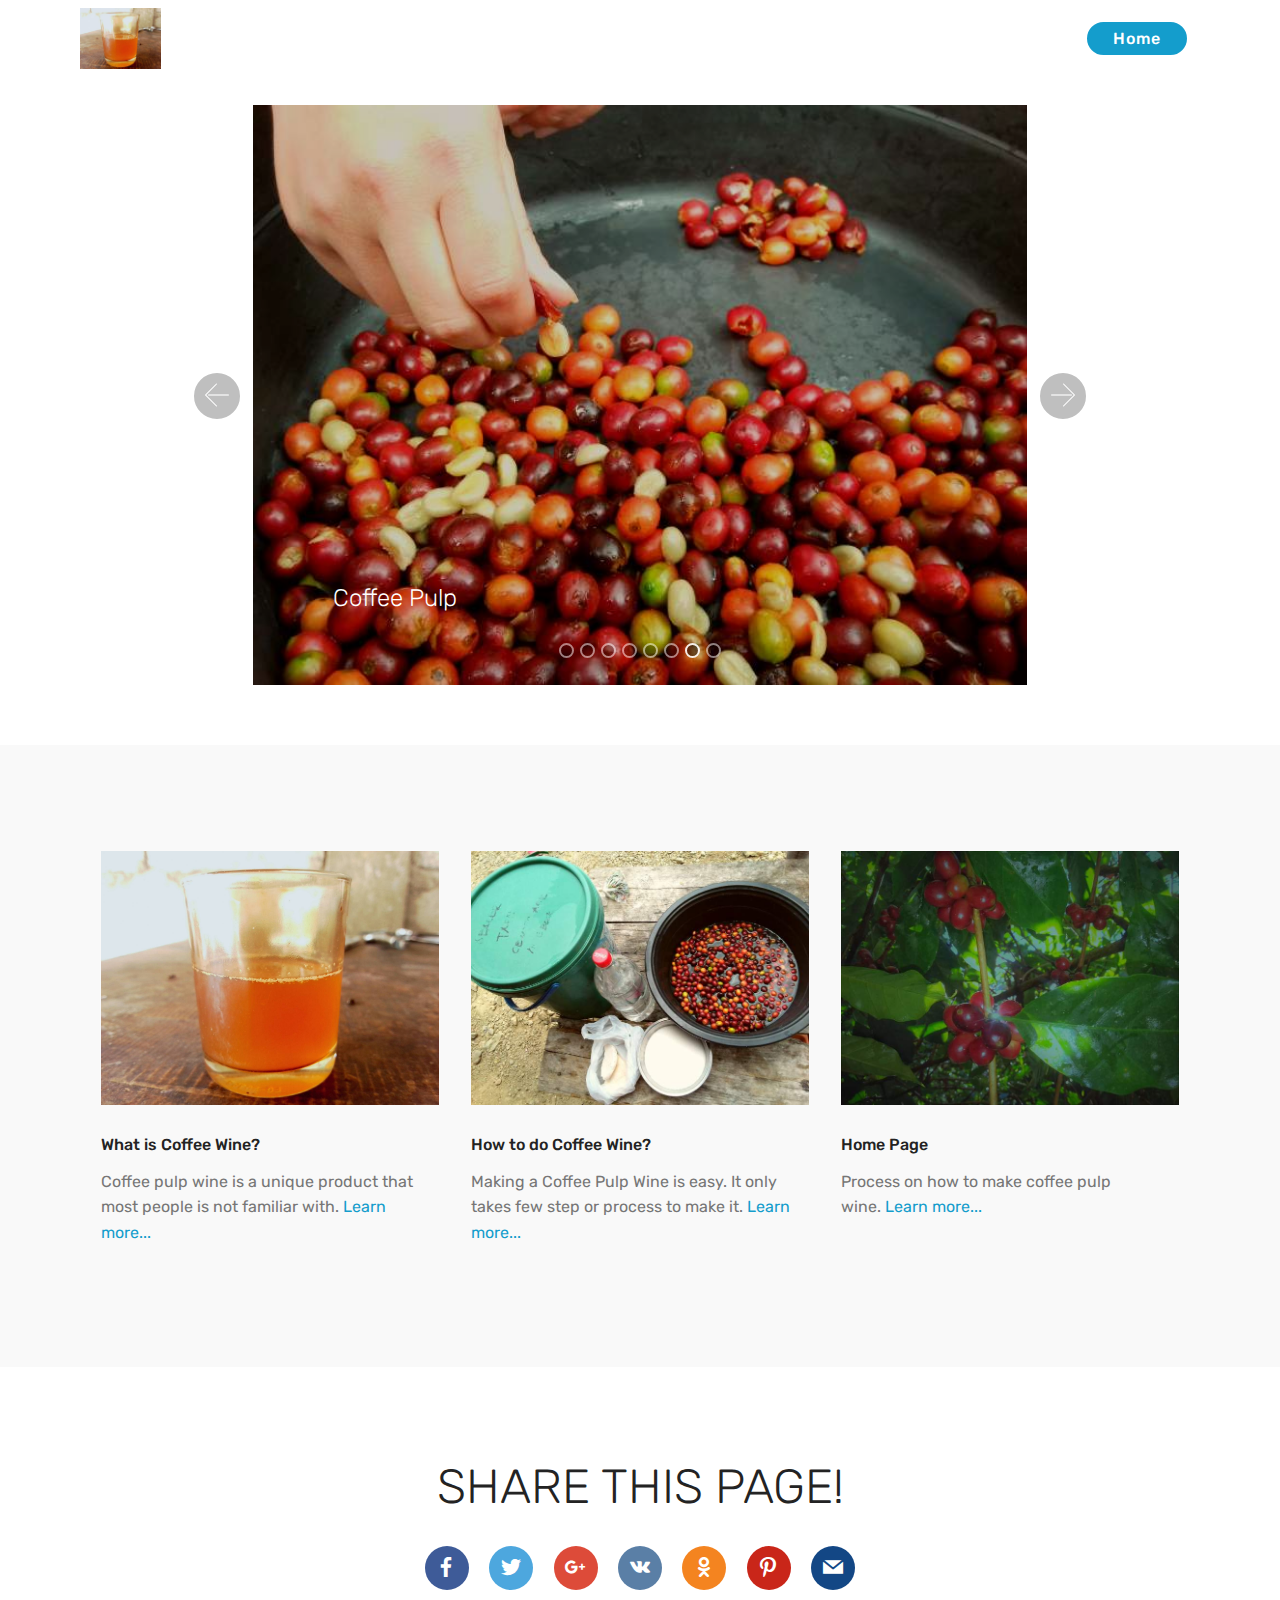
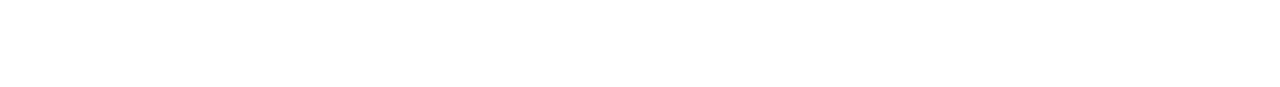
<file: page4.html>
<!DOCTYPE html>
<html >
<head>
  <!-- Site made with Mobirise Website Builder v4.6.5, https://mobirise.com -->
  <meta charset="UTF-8">
  <meta http-equiv="X-UA-Compatible" content="IE=edge">
  <meta name="generator" content="Mobirise v4.6.5, mobirise.com">
  <meta name="viewport" content="width=device-width, initial-scale=1, minimum-scale=1">
  <link rel="shortcut icon" href="assets/images/2019-02-12-13.42.08-3264x2448.jpg" type="image/x-icon">
  <meta name="description" content="Site Builder Description">
  <title>pictures&nbsp;</title>
  <link rel="stylesheet" href="assets/web/assets/mobirise-icons/mobirise-icons.css">
  <link rel="stylesheet" href="assets/tether/tether.min.css">
  <link rel="stylesheet" href="assets/soundcloud-plugin/style.css">
  <link rel="stylesheet" href="assets/bootstrap/css/bootstrap.min.css">
  <link rel="stylesheet" href="assets/bootstrap/css/bootstrap-grid.min.css">
  <link rel="stylesheet" href="assets/bootstrap/css/bootstrap-reboot.min.css">
  <link rel="stylesheet" href="assets/facebook-plugin/style.css">
  <link rel="stylesheet" href="assets/dropdown/css/style.css">
  <link rel="stylesheet" href="assets/socicon/css/styles.css">
  <link rel="stylesheet" href="assets/theme/css/style.css">
  <link rel="stylesheet" href="assets/mobirise/css/mbr-additional.css" type="text/css">
  
  
  
</head>
<body>
  <section class="menu cid-rgC4G1r64L" once="menu" id="menu2-23">

    

    <nav class="navbar navbar-expand beta-menu navbar-dropdown align-items-center navbar-fixed-top navbar-toggleable-sm">
        <button class="navbar-toggler navbar-toggler-right" type="button" data-toggle="collapse" data-target="#navbarSupportedContent" aria-controls="navbarSupportedContent" aria-expanded="false" aria-label="Toggle navigation">
            <div class="hamburger">
                <span></span>
                <span></span>
                <span></span>
                <span></span>
            </div>
        </button>
        <div class="menu-logo">
            <div class="navbar-brand">
                <span class="navbar-logo">
                    <a href="index.html">
                        <img src="assets/images/2019-02-12-13.42.08-3264x2448.jpg" alt="Mobirise" title="" style="height: 3.8rem;">
                    </a>
                </span>
                
            </div>
        </div>
        <div class="collapse navbar-collapse" id="navbarSupportedContent">
            <ul class="navbar-nav nav-dropdown" data-app-modern-menu="true"><li class="nav-item dropdown">
                    <a class="nav-link link text-black display-5" href="page5.html" aria-expanded="true">&nbsp; &nbsp; &nbsp; &nbsp; &nbsp; &nbsp; &nbsp;</a>
                </li><li class="nav-item">
                    <a class="nav-link link text-black display-5" href="https://mobirise.com"></a>
                </li></ul>
            <div class="navbar-buttons mbr-section-btn"><a class="btn btn-sm btn-primary display-4" href="index.html">Home</a></div>
        </div>
    </nav>
</section>

<section class="engine"><a href="https://mobirise.ws/c">best site maker</a></section><section class="menu cid-rh4tTA8yZR" once="menu" id="menu2-24">

    

    <nav class="navbar navbar-expand beta-menu navbar-dropdown align-items-center navbar-fixed-top navbar-toggleable-sm">
        <button class="navbar-toggler navbar-toggler-right" type="button" data-toggle="collapse" data-target="#navbarSupportedContent" aria-controls="navbarSupportedContent" aria-expanded="false" aria-label="Toggle navigation">
            <div class="hamburger">
                <span></span>
                <span></span>
                <span></span>
                <span></span>
            </div>
        </button>
        <div class="menu-logo">
            <div class="navbar-brand">
                <span class="navbar-logo">
                    <a href="index.html">
                        <img src="assets/images/2019-02-12-13.42.08-3264x2448.jpg" alt="Mobirise" title="" style="height: 3.8rem;">
                    </a>
                </span>
                
            </div>
        </div>
        <div class="collapse navbar-collapse" id="navbarSupportedContent">
            <ul class="navbar-nav nav-dropdown" data-app-modern-menu="true"><li class="nav-item dropdown">
                    <a class="nav-link link text-black display-5" href="page5.html" aria-expanded="true">&nbsp; &nbsp; &nbsp; &nbsp; &nbsp; &nbsp; &nbsp;</a>
                </li><li class="nav-item">
                    <a class="nav-link link text-black display-5" href="https://mobirise.com"></a>
                </li></ul>
            <div class="navbar-buttons mbr-section-btn"><a class="btn btn-sm btn-primary display-4" href="index.html">Home</a></div>
        </div>
    </nav>
</section>

<section class="carousel slide cid-ri6rixT83Q" data-interval="false" id="slider2-35">

    
    <div class="container content-slider">
        <div class="content-slider-wrap">
            <div><div class="mbr-slider slide carousel" data-pause="true" data-keyboard="false" data-ride="false" data-interval="false"><ol class="carousel-indicators"><li data-app-prevent-settings="" data-target="#slider2-35" data-slide-to="0"></li><li data-app-prevent-settings="" data-target="#slider2-35" data-slide-to="1"></li><li data-app-prevent-settings="" data-target="#slider2-35" data-slide-to="2"></li><li data-app-prevent-settings="" data-target="#slider2-35" data-slide-to="3"></li><li data-app-prevent-settings="" data-target="#slider2-35" data-slide-to="4"></li><li data-app-prevent-settings="" data-target="#slider2-35" data-slide-to="5"></li><li data-app-prevent-settings="" data-target="#slider2-35" class=" active" data-slide-to="6"></li><li data-app-prevent-settings="" data-target="#slider2-35" data-slide-to="7"></li></ol><div class="carousel-inner" role="listbox"><div class="carousel-item slider-fullscreen-image" data-bg-video-slide="false" style="background-image: url(assets/images/2019-02-12-13.45.25-2000x1500.jpg);"><div class="container container-slide"><div class="image_wrapper"><div class="mbr-overlay" style="opacity: 0.2;"></div><img src="assets/images/2019-02-12-13.45.25-2000x1500.jpg"><div class="carousel-caption justify-content-center"><div class="col-10 align-center"><p class="lead mbr-text mbr-fonts-style display-5"><br><br><br><br><br><br><br><br><br><br><br><br>Ms. M. Domine (left) &amp;<br>Mrs. A. Pias (right)</p></div></div></div></div></div><div class="carousel-item slider-fullscreen-image" data-bg-video-slide="false" style="background-image: url(assets/images/2019-02-12-13.46.50-2000x1500.jpg);"><div class="container container-slide"><div class="image_wrapper"><div class="mbr-overlay" style="opacity: 0.2;"></div><img src="assets/images/2019-02-12-13.46.50-2000x1500.jpg"><div class="carousel-caption justify-content-center"><div class="col-10 align-center"><p class="lead mbr-text mbr-fonts-style display-5"><br><br><br><br><br><br><br><br><br><br><br><br></p></div></div></div></div></div><div class="carousel-item slider-fullscreen-image" data-bg-video-slide="false" style="background-image: url(assets/images/2019-02-12-13.46.07-2000x1500.jpg);"><div class="container container-slide"><div class="image_wrapper"><div class="mbr-overlay" style="opacity: 0.2;"></div><img src="assets/images/2019-02-12-13.46.07-2000x1500.jpg"><div class="carousel-caption justify-content-center"><div class="col-10 align-center"><p class="lead mbr-text mbr-fonts-style display-5"><br><br><br><br><br><br><br><br><br><br><br><br></p></div></div></div></div></div><div class="carousel-item slider-fullscreen-image" data-bg-video-slide="false" style="background-image: url(assets/images/2019-02-12-13.42.08-2000x1500.jpg);"><div class="container container-slide"><div class="image_wrapper"><div class="mbr-overlay" style="opacity: 0.2;"></div><img src="assets/images/2019-02-12-13.42.08-2000x1500.jpg"><div class="carousel-caption justify-content-center"><div class="col-10 align-center"><p class="lead mbr-text mbr-fonts-style display-5"><br><br><br><br><br><br><br><br><br><br><br><br><br><br>Coffee Pulp Wine</p></div></div></div></div></div><div class="carousel-item slider-fullscreen-image" data-bg-video-slide="false" style="background-image: url(assets/images/2019-02-14-17.24.02-2000x1500.jpg);"><div class="container container-slide"><div class="image_wrapper"><div class="mbr-overlay" style="opacity: 0.2;"></div><img src="assets/images/2019-02-14-17.24.02-2000x1500.jpg"><div class="carousel-caption justify-content-center"><div class="col-10 align-center"><p class="lead mbr-text mbr-fonts-style display-5"><br><br><br><br><br><br><br><br><br><br><br><br>Coffee Pulp Wine made in &nbsp;Belis, Caliking, Atok, Benguet</p></div></div></div></div></div><div class="carousel-item slider-fullscreen-image" data-bg-video-slide="false" style="background-image: url(assets/images/20190210-142726-2000x1500.jpg);"><div class="container container-slide"><div class="image_wrapper"><div class="mbr-overlay" style="opacity: 0.2;"></div><img src="assets/images/20190210-142726-2000x1500.jpg"><div class="carousel-caption justify-content-center"><div class="col-10 align-center"><p class="lead mbr-text mbr-fonts-style display-5"><br><br><br><br><br><br><br><br><br><br><br>Coffee Processing in Belis, Caliking, Atok, Benguet</p></div></div></div></div></div><div class="carousel-item slider-fullscreen-image active" data-bg-video-slide="false" style="background-image: url(assets/images/2019-02-14-02.44.35-2000x1500.jpg);"><div class="container container-slide"><div class="image_wrapper"><div class="mbr-overlay" style="opacity: 0.2;"></div><img src="assets/images/2019-02-14-02.44.35-2000x1500.jpg"><div class="carousel-caption justify-content-center"><div class="col-10 align-center"><p class="lead mbr-text mbr-fonts-style display-5"><br><br><br><br><br><br><br><br><br><br><br>Coffee Pulp</p></div></div></div></div></div><div class="carousel-item slider-fullscreen-image" data-bg-video-slide="false" style="background-image: url(assets/images/2019-02-14-02.42.49-2000x1500.jpg);"><div class="container container-slide"><div class="image_wrapper"><div class="mbr-overlay" style="opacity: 0.2;"></div><img src="assets/images/2019-02-14-02.42.49-2000x1500.jpg"><div class="carousel-caption justify-content-center"><div class="col-10 align-center"><p class="lead mbr-text mbr-fonts-style display-5"><br><br><br><br><br><br><br><br><br><br><br>Ingredients in making Coffee Pulp Wine</p></div></div></div></div></div></div><a data-app-prevent-settings="" class="carousel-control carousel-control-prev" role="button" data-slide="prev" href="#slider2-35"><span aria-hidden="true" class="mbri-left mbr-iconfont"></span><span class="sr-only">Previous</span></a><a data-app-prevent-settings="" class="carousel-control carousel-control-next" role="button" data-slide="next" href="#slider2-35"><span aria-hidden="true" class="mbri-right mbr-iconfont"></span><span class="sr-only">Next</span></a></div></div> 
        </div>
    </div>
</section>

<section class="features2 cid-ri3kfYCIxe" id="features2-33">

    

    
    
    <div class="container">
        <div class="media-container-row">
            <div class="card p-3 col-12 col-md-6 col-lg-4">
                <div class="card-wrapper">
                    <div class="card-img">
                        <a href="page2.html"><img src="assets/images/2019-02-12-13.42.08-1-2000x1500.jpg" alt="Mobirise" title=""></a>
                    </div>
                    <div class="card-box">
                        <h4 class="card-title pb-3 mbr-fonts-style display-7">What is Coffee Wine?</h4>
                        <p class="mbr-text mbr-fonts-style display-7">
                            Coffee pulp wine is a unique product that most people is not familiar with.&nbsp;<a href="page2.html">Learn more...</a>
                        </p>
                    </div>
                </div>
            </div>

            <div class="card p-3 col-12 col-md-6 col-lg-4">
                <div class="card-wrapper">
                    <div class="card-img">
                        <a href="page3.html"><img src="assets/images/2019-02-14-02.42.49-3264x2448.jpg" alt="Mobirise" title=""></a>
                    </div>
                    <div class="card-box ">
                        <h4 class="card-title pb-3 mbr-fonts-style display-7">How to do Coffee Wine?</h4>
                        <p class="mbr-text mbr-fonts-style display-7">
                             Making a Coffee Pulp Wine is easy. It only takes few step or process to make it. <a href="page3.html">Learn more...</a>
                        </p>
                    </div>
                </div>
            </div>

            <div class="card p-3 col-12 col-md-6 col-lg-4">
                <div class="card-wrapper">
                    <div class="card-img">
                        <a href="index.html"><img src="assets/images/20181124-083400-1-3264x2448.jpg" alt="Mobirise" title=""></a>
                    </div>
                    <div class="card-box">
                        <h4 class="card-title pb-3 mbr-fonts-style display-7">Home Page</h4>
                        <p class="mbr-text mbr-fonts-style display-7">Process on how to make coffee pulp wine.&nbsp;<a href="index.html">Learn more...</a>
                        </p>
                    </div>
                </div>
            </div>

            
        </div>
    </div>
</section>

<section class="mbr-section mbr-section__comments" id="facebook-comments-block-45" data-rv-view="170" style="background-color: rgb(255, 255, 255); padding-top: 0rem; padding-bottom: 0rem;">
         
    <div class="mbr-section__container mbr-section__container--isolated addons-container">
        <div class="addons-row">
            <div class="addons-container-inner"><div class="facebookPlaceholder" data-numposts="10"><h2>FACEBOOK COMMENTS WILL BE SHOWN ONLY WHEN YOUR SITE IS ONLINE</h2> <img src="assets/images/facebook-comments.jpg"></div></div>
            
           
        </div>
    </div>
</section>

<section class="cid-rihT03LhCz" id="social-buttons3-3m">
    
    

    

    <div class="container">
        <div class="media-container-row">
            <div class="col-md-8 align-center">
                <h2 class="pb-3 mbr-section-title mbr-fonts-style display-2">
                    SHARE THIS PAGE!
                </h2>
                <div>
                    <div class="mbr-social-likes">
                        <span class="btn btn-social socicon-bg-facebook facebook mx-2" title="Share link on Facebook">
                            <i class="socicon socicon-facebook"></i>
                        </span>
                        <span class="btn btn-social twitter socicon-bg-twitter mx-2" title="Share link on Twitter">
                            <i class="socicon socicon-twitter"></i>
                        </span>
                        <span class="btn btn-social plusone socicon-bg-googleplus mx-2" title="Share link on Google+">
                            <i class="socicon socicon-googleplus"></i>
                        </span>
                        <span class="btn btn-social vkontakte socicon-bg-vkontakte mx-2" title="Share link on VKontakte">
                            <i class="socicon socicon-vkontakte"></i>
                        </span>
                        <span class="btn btn-social odnoklassniki socicon-bg-odnoklassniki mx-2" title="Share link on Odnoklassniki">
                            <i class="socicon socicon-odnoklassniki"></i>
                        </span>
                        <span class="btn btn-social pinterest socicon-bg-pinterest mx-2" title="Share link on Pinterest">
                            <i class="socicon socicon-pinterest"></i>
                        </span>
                        <span class="btn btn-social mailru socicon-bg-mail mx-2" title="Share link on Mailru">
                            <i class="socicon socicon-mail"></i>
                        </span>
                    </div>
                </div>
            </div>
        </div>
    </div>
</section>


  <script src="assets/web/assets/jquery/jquery.min.js"></script>
  <script src="assets/popper/popper.min.js"></script>
  <script src="assets/tether/tether.min.js"></script>
  <script src="assets/bootstrap/js/bootstrap.min.js"></script>
  <script src="https://connect.facebook.net/en_US/sdk.js#xfbml=1&version=v2.5"></script>
  <script src="https://apis.google.com/js/plusone.js"></script>
  <script src="assets/facebook-plugin/facebook-script.js"></script>
  <script src="assets/dropdown/js/script.min.js"></script>
  <script src="assets/smoothscroll/smooth-scroll.js"></script>
  <script src="assets/vimeoplayer/jquery.mb.vimeo_player.js"></script>
  <script src="assets/sociallikes/social-likes.js"></script>
  <script src="assets/bootstrapcarouselswipe/bootstrap-carousel-swipe.js"></script>
  <script src="assets/touchswipe/jquery.touch-swipe.min.js"></script>
  <script src="assets/ytplayer/jquery.mb.ytplayer.min.js"></script>
  <script src="assets/theme/js/script.js"></script>
  <script src="assets/slidervideo/script.js"></script>
  
  
</body>
</html>
</file>
<file: assets/web/assets/mobirise-icons/mobirise-icons.css>
@font-face {
  font-family: 'MobiriseIcons';
  src:  url('mobirise-icons.eot?spat4u');
  src:  url('mobirise-icons.eot?spat4u#iefix') format('embedded-opentype'),
    url('mobirise-icons.ttf?spat4u') format('truetype'),
    url('mobirise-icons.woff?spat4u') format('woff'),
    url('mobirise-icons.svg?spat4u#MobiriseIcons') format('svg');
  font-weight: normal;
  font-style: normal;
}

[class^="mbri-"], [class*=" mbri-"] {
  /* use !important to prevent issues with browser extensions that change fonts */
  font-family: MobiriseIcons !important;
  speak: none;
  font-style: normal;
  font-weight: normal;
  font-variant: normal;
  text-transform: none;
  line-height: 1;

  /* Better Font Rendering =========== */
  -webkit-font-smoothing: antialiased;
  -moz-osx-font-smoothing: grayscale;
}

.mbri-add-submenu:before {
  content: "\e900";
}
.mbri-alert:before {
  content: "\e901";
}
.mbri-align-center:before {
  content: "\e902";
}
.mbri-align-justify:before {
  content: "\e903";
}
.mbri-align-left:before {
  content: "\e904";
}
.mbri-align-right:before {
  content: "\e905";
}
.mbri-android:before {
  content: "\e906";
}
.mbri-apple:before {
  content: "\e907";
}
.mbri-arrow-down:before {
  content: "\e908";
}
.mbri-arrow-next:before {
  content: "\e909";
}
.mbri-arrow-prev:before {
  content: "\e90a";
}
.mbri-arrow-up:before {
  content: "\e90b";
}
.mbri-bold:before {
  content: "\e90c";
}
.mbri-bookmark:before {
  content: "\e90d";
}
.mbri-bootstrap:before {
  content: "\e90e";
}
.mbri-briefcase:before {
  content: "\e90f";
}
.mbri-browse:before {
  content: "\e910";
}
.mbri-bulleted-list:before {
  content: "\e911";
}
.mbri-calendar:before {
  content: "\e912";
}
.mbri-camera:before {
  content: "\e913";
}
.mbri-cart-add:before {
  content: "\e914";
}
.mbri-cart-full:before {
  content: "\e915";
}
.mbri-cash:before {
  content: "\e916";
}
.mbri-change-style:before {
  content: "\e917";
}
.mbri-chat:before {
  content: "\e918";
}
.mbri-clock:before {
  content: "\e919";
}
.mbri-close:before {
  content: "\e91a";
}
.mbri-cloud:before {
  content: "\e91b";
}
.mbri-code:before {
  content: "\e91c";
}
.mbri-contact-form:before {
  content: "\e91d";
}
.mbri-credit-card:before {
  content: "\e91e";
}
.mbri-cursor-click:before {
  content: "\e91f";
}
.mbri-cust-feedback:before {
  content: "\e920";
}
.mbri-database:before {
  content: "\e921";
}
.mbri-delivery:before {
  content: "\e922";
}
.mbri-desktop:before {
  content: "\e923";
}
.mbri-devices:before {
  content: "\e924";
}
.mbri-down:before {
  content: "\e925";
}
.mbri-download:before {
  content: "\e989";
}
.mbri-drag-n-drop:before {
  content: "\e927";
}
.mbri-drag-n-drop2:before {
  content: "\e928";
}
.mbri-edit:before {
  content: "\e929";
}
.mbri-edit2:before {
  content: "\e92a";
}
.mbri-error:before {
  content: "\e92b";
}
.mbri-extension:before {
  content: "\e92c";
}
.mbri-features:before {
  content: "\e92d";
}
.mbri-file:before {
  content: "\e92e";
}
.mbri-flag:before {
  content: "\e92f";
}
.mbri-folder:before {
  content: "\e930";
}
.mbri-gift:before {
  content: "\e931";
}
.mbri-github:before {
  content: "\e932";
}
.mbri-globe:before {
  content: "\e933";
}
.mbri-globe-2:before {
  content: "\e934";
}
.mbri-growing-chart:before {
  content: "\e935";
}
.mbri-hearth:before {
  content: "\e936";
}
.mbri-help:before {
  content: "\e937";
}
.mbri-home:before {
  content: "\e938";
}
.mbri-hot-cup:before {
  content: "\e939";
}
.mbri-idea:before {
  content: "\e93a";
}
.mbri-image-gallery:before {
  content: "\e93b";
}
.mbri-image-slider:before {
  content: "\e93c";
}
.mbri-info:before {
  content: "\e93d";
}
.mbri-italic:before {
  content: "\e93e";
}
.mbri-key:before {
  content: "\e93f";
}
.mbri-laptop:before {
  content: "\e940";
}
.mbri-layers:before {
  content: "\e941";
}
.mbri-left-right:before {
  content: "\e942";
}
.mbri-left:before {
  content: "\e943";
}
.mbri-letter:before {
  content: "\e944";
}
.mbri-like:before {
  content: "\e945";
}
.mbri-link:before {
  content: "\e946";
}
.mbri-lock:before {
  content: "\e947";
}
.mbri-login:before {
  content: "\e948";
}
.mbri-logout:before {
  content: "\e949";
}
.mbri-magic-stick:before {
  content: "\e94a";
}
.mbri-map-pin:before {
  content: "\e94b";
}
.mbri-menu:before {
  content: "\e94c";
}
.mbri-mobile:before {
  content: "\e94d";
}
.mbri-mobile2:before {
  content: "\e94e";
}
.mbri-mobirise:before {
  content: "\e94f";
}
.mbri-more-horizontal:before {
  content: "\e950";
}
.mbri-more-vertical:before {
  content: "\e951";
}
.mbri-music:before {
  content: "\e952";
}
.mbri-new-file:before {
  content: "\e953";
}
.mbri-numbered-list:before {
  content: "\e954";
}
.mbri-opened-folder:before {
  content: "\e955";
}
.mbri-pages:before {
  content: "\e956";
}
.mbri-paper-plane:before {
  content: "\e957";
}
.mbri-paperclip:before {
  content: "\e958";
}
.mbri-photo:before {
  content: "\e959";
}
.mbri-photos:before {
  content: "\e95a";
}
.mbri-pin:before {
  content: "\e95b";
}
.mbri-play:before {
  content: "\e95c";
}
.mbri-plus:before {
  content: "\e95d";
}
.mbri-preview:before {
  content: "\e95e";
}
.mbri-print:before {
  content: "\e95f";
}
.mbri-protect:before {
  content: "\e960";
}
.mbri-question:before {
  content: "\e961";
}
.mbri-quote-left:before {
  content: "\e962";
}
.mbri-quote-right:before {
  content: "\e963";
}
.mbri-refresh:before {
  content: "\e964";
}
.mbri-responsive:before {
  content: "\e965";
}
.mbri-right:before {
  content: "\e966";
}
.mbri-rocket:before {
  content: "\e967";
}
.mbri-sad-face:before {
  content: "\e968";
}
.mbri-sale:before {
  content: "\e969";
}
.mbri-save:before {
  content: "\e96a";
}
.mbri-search:before {
  content: "\e96b";
}
.mbri-setting:before {
  content: "\e96c";
}
.mbri-setting2:before {
  content: "\e96d";
}
.mbri-setting3:before {
  content: "\e96e";
}
.mbri-share:before {
  content: "\e96f";
}
.mbri-shopping-bag:before {
  content: "\e970";
}
.mbri-shopping-basket:before {
  content: "\e971";
}
.mbri-shopping-cart:before {
  content: "\e972";
}
.mbri-sites:before {
  content: "\e973";
}
.mbri-smile-face:before {
  content: "\e974";
}
.mbri-speed:before {
  content: "\e975";
}
.mbri-star:before {
  content: "\e976";
}
.mbri-success:before {
  content: "\e977";
}
.mbri-sun:before {
  content: "\e978";
}
.mbri-sun2:before {
  content: "\e979";
}
.mbri-tablet:before {
  content: "\e97a";
}
.mbri-tablet-vertical:before {
  content: "\e97b";
}
.mbri-target:before {
  content: "\e97c";
}
.mbri-timer:before {
  content: "\e97d";
}
.mbri-to-ftp:before {
  content: "\e97e";
}
.mbri-to-local-drive:before {
  content: "\e97f";
}
.mbri-touch-swipe:before {
  content: "\e980";
}
.mbri-touch:before {
  content: "\e981";
}
.mbri-trash:before {
  content: "\e982";
}
.mbri-underline:before {
  content: "\e983";
}
.mbri-unlink:before {
  content: "\e984";
}
.mbri-unlock:before {
  content: "\e985";
}
.mbri-up-down:before {
  content: "\e986";
}
.mbri-up:before {
  content: "\e987";
}
.mbri-update:before {
  content: "\e988";
}
.mbri-upload:before {
 content: "\e926"; 
}
.mbri-user:before {
  content: "\e98a";
}
.mbri-user2:before {
  content: "\e98b";
}
.mbri-users:before {
  content: "\e98c";
}
.mbri-video:before {
  content: "\e98d";
}
.mbri-video-play:before {
  content: "\e98e";
}
.mbri-watch:before {
  content: "\e98f";
}
.mbri-website-theme:before {
  content: "\e990";
}
.mbri-wifi:before {
  content: "\e991";
}
.mbri-windows:before {
  content: "\e992";
}
.mbri-zoom-out:before {
  content: "\e993";
}
.mbri-redo:before {
  content: "\e994";
}
.mbri-undo:before {
  content: "\e995";
}
</file>
<file: assets/soundcloud-plugin/style.css>
.addons-container {
  position: relative;
  margin-left: auto;
  margin-right: auto;
  padding-right: 15px;
  padding-left: 15px; }
  @media (min-width: 576px) {
    .addons-container {
      padding-right: 15px;
      padding-left: 15px; } }
  @media (min-width: 768px) {
    .addons-container {
      padding-right: 15px;
      padding-left: 15px; } }
  @media (min-width: 992px) {
    .addons-container {
      padding-right: 15px;
      padding-left: 15px; } }
  @media (min-width: 1200px) {
    .addons-container {
      padding-right: 15px;
      padding-left: 15px; } }
  @media (min-width: 576px) {
    .addons-container {
      width: 540px;
      max-width: 100%; } }
  @media (min-width: 768px) {
    .addons-container {
      width: 720px;
      max-width: 100%; } }
  @media (min-width: 992px) {
    .addons-container {
      width: 960px;
      max-width: 100%; } }
  @media (min-width: 1200px) {
    .addons-container {
      width: 1140px;
      max-width: 100%; } }

.addons-container-inner{
    position: relative;
    width: 100%;
    min-height: 1px;
    padding-right: 15px;
    padding-left: 15px;
}
@media (min-width: 567px) {
    .addons-container-inner{
        -ms-flex: 0 0 66.666667%;
        flex: 0 0 66.666667%;
        max-width: 66.666667%;
    }
}
.addons-row{
    display: flex;
    justify-content:center;
}
</file>
<file: assets/socicon/css/styles.css>
@charset "UTF-8";

@font-face {
  font-family: "socicon";
  src:url("../fonts/socicon.eot");
  src:url("../fonts/socicon.eot?#iefix") format("embedded-opentype"),
    url("../fonts/socicon.woff") format("woff"),
    url("../fonts/socicon.ttf") format("truetype"),
    url("../fonts/socicon.svg#socicon") format("svg");
  font-weight: normal;
  font-style: normal;

}

[data-icon]:before {
  font-family: "socicon" !important;
  content: attr(data-icon);
  font-style: normal !important;
  font-weight: normal !important;
  font-variant: normal !important;
  text-transform: none !important;
  speak: none;
  line-height: 1;
  -webkit-font-smoothing: antialiased;
  -moz-osx-font-smoothing: grayscale;
}

[class^="socicon-"]:before,
[class*=" socicon-"]:before {
  font-family: "socicon" !important;
  font-style: normal !important;
  font-weight: normal !important;
  font-variant: normal !important;
  text-transform: none !important;
  speak: none;
  line-height: 1;
  -webkit-font-smoothing: antialiased;
  -moz-osx-font-smoothing: grayscale;
}

.socicon-modelmayhem:before {
  content: "\e000";
}
.socicon-mixcloud:before {
  content: "\e001";
}
.socicon-drupal:before {
  content: "\e002";
}
.socicon-swarm:before {
  content: "\e003";
}
.socicon-istock:before {
  content: "\e004";
}
.socicon-yammer:before {
  content: "\e005";
}
.socicon-ello:before {
  content: "\e006";
}
.socicon-stackoverflow:before {
  content: "\e007";
}
.socicon-persona:before {
  content: "\e008";
}
.socicon-triplej:before {
  content: "\e009";
}
.socicon-houzz:before {
  content: "\e00a";
}
.socicon-rss:before {
  content: "\e00b";
}
.socicon-paypal:before {
  content: "\e00c";
}
.socicon-odnoklassniki:before {
  content: "\e00d";
}
.socicon-airbnb:before {
  content: "\e00e";
}
.socicon-periscope:before {
  content: "\e00f";
}
.socicon-outlook:before {
  content: "\e010";
}
.socicon-coderwall:before {
  content: "\e011";
}
.socicon-tripadvisor:before {
  content: "\e012";
}
.socicon-appnet:before {
  content: "\e013";
}
.socicon-goodreads:before {
  content: "\e014";
}
.socicon-tripit:before {
  content: "\e015";
}
.socicon-lanyrd:before {
  content: "\e016";
}
.socicon-slideshare:before {
  content: "\e017";
}
.socicon-buffer:before {
  content: "\e018";
}
.socicon-disqus:before {
  content: "\e019";
}
.socicon-vkontakte:before {
  content: "\e01a";
}
.socicon-whatsapp:before {
  content: "\e01b";
}
.socicon-patreon:before {
  content: "\e01c";
}
.socicon-storehouse:before {
  content: "\e01d";
}
.socicon-pocket:before {
  content: "\e01e";
}
.socicon-mail:before {
  content: "\e01f";
}
.socicon-blogger:before {
  content: "\e020";
}
.socicon-technorati:before {
  content: "\e021";
}
.socicon-reddit:before {
  content: "\e022";
}
.socicon-dribbble:before {
  content: "\e023";
}
.socicon-stumbleupon:before {
  content: "\e024";
}
.socicon-digg:before {
  content: "\e025";
}
.socicon-envato:before {
  content: "\e026";
}
.socicon-behance:before {
  content: "\e027";
}
.socicon-delicious:before {
  content: "\e028";
}
.socicon-deviantart:before {
  content: "\e029";
}
.socicon-forrst:before {
  content: "\e02a";
}
.socicon-play:before {
  content: "\e02b";
}
.socicon-zerply:before {
  content: "\e02c";
}
.socicon-wikipedia:before {
  content: "\e02d";
}
.socicon-apple:before {
  content: "\e02e";
}
.socicon-flattr:before {
  content: "\e02f";
}
.socicon-github:before {
  content: "\e030";
}
.socicon-renren:before {
  content: "\e031";
}
.socicon-friendfeed:before {
  content: "\e032";
}
.socicon-newsvine:before {
  content: "\e033";
}
.socicon-identica:before {
  content: "\e034";
}
.socicon-bebo:before {
  content: "\e035";
}
.socicon-zynga:before {
  content: "\e036";
}
.socicon-steam:before {
  content: "\e037";
}
.socicon-xbox:before {
  content: "\e038";
}
.socicon-windows:before {
  content: "\e039";
}
.socicon-qq:before {
  content: "\e03a";
}
.socicon-douban:before {
  content: "\e03b";
}
.socicon-meetup:before {
  content: "\e03c";
}
.socicon-playstation:before {
  content: "\e03d";
}
.socicon-android:before {
  content: "\e03e";
}
.socicon-snapchat:before {
  content: "\e03f";
}
.socicon-twitter:before {
  content: "\e040";
}
.socicon-facebook:before {
  content: "\e041";
}
.socicon-googleplus:before {
  content: "\e042";
}
.socicon-pinterest:before {
  content: "\e043";
}
.socicon-foursquare:before {
  content: "\e044";
}
.socicon-yahoo:before {
  content: "\e045";
}
.socicon-skype:before {
  content: "\e046";
}
.socicon-yelp:before {
  content: "\e047";
}
.socicon-feedburner:before {
  content: "\e048";
}
.socicon-linkedin:before {
  content: "\e049";
}
.socicon-viadeo:before {
  content: "\e04a";
}
.socicon-xing:before {
  content: "\e04b";
}
.socicon-myspace:before {
  content: "\e04c";
}
.socicon-soundcloud:before {
  content: "\e04d";
}
.socicon-spotify:before {
  content: "\e04e";
}
.socicon-grooveshark:before {
  content: "\e04f";
}
.socicon-lastfm:before {
  content: "\e050";
}
.socicon-youtube:before {
  content: "\e051";
}
.socicon-vimeo:before {
  content: "\e052";
}
.socicon-dailymotion:before {
  content: "\e053";
}
.socicon-vine:before {
  content: "\e054";
}
.socicon-flickr:before {
  content: "\e055";
}
.socicon-500px:before {
  content: "\e056";
}
.socicon-wordpress:before {
  content: "\e058";
}
.socicon-tumblr:before {
  content: "\e059";
}
.socicon-twitch:before {
  content: "\e05a";
}
.socicon-8tracks:before {
  content: "\e05b";
}
.socicon-amazon:before {
  content: "\e05c";
}
.socicon-icq:before {
  content: "\e05d";
}
.socicon-smugmug:before {
  content: "\e05e";
}
.socicon-ravelry:before {
  content: "\e05f";
}
.socicon-weibo:before {
  content: "\e060";
}
.socicon-baidu:before {
  content: "\e061";
}
.socicon-angellist:before {
  content: "\e062";
}
.socicon-ebay:before {
  content: "\e063";
}
.socicon-imdb:before {
  content: "\e064";
}
.socicon-stayfriends:before {
  content: "\e065";
}
.socicon-residentadvisor:before {
  content: "\e066";
}
.socicon-google:before {
  content: "\e067";
}
.socicon-yandex:before {
  content: "\e068";
}
.socicon-sharethis:before {
  content: "\e069";
}
.socicon-bandcamp:before {
  content: "\e06a";
}
.socicon-itunes:before {
  content: "\e06b";
}
.socicon-deezer:before {
  content: "\e06c";
}
.socicon-telegram:before {
  content: "\e06e";
}
.socicon-openid:before {
  content: "\e06f";
}
.socicon-amplement:before {
  content: "\e070";
}
.socicon-viber:before {
  content: "\e071";
}
.socicon-zomato:before {
  content: "\e072";
}
.socicon-draugiem:before {
  content: "\e074";
}
.socicon-endomodo:before {
  content: "\e075";
}
.socicon-filmweb:before {
  content: "\e076";
}
.socicon-stackexchange:before {
  content: "\e077";
}
.socicon-wykop:before {
  content: "\e078";
}
.socicon-teamspeak:before {
  content: "\e079";
}
.socicon-teamviewer:before {
  content: "\e07a";
}
.socicon-ventrilo:before {
  content: "\e07b";
}
.socicon-younow:before {
  content: "\e07c";
}
.socicon-raidcall:before {
  content: "\e07d";
}
.socicon-mumble:before {
  content: "\e07e";
}
.socicon-medium:before {
  content: "\e06d";
}
.socicon-bebee:before {
  content: "\e07f";
}
.socicon-hitbox:before {
  content: "\e080";
}
.socicon-reverbnation:before {
  content: "\e081";
}
.socicon-formulr:before {
  content: "\e082";
}
.socicon-instagram:before {
  content: "\e057";
}
.socicon-battlenet:before {
  content: "\e083";
}
.socicon-chrome:before {
  content: "\e084";
}
.socicon-discord:before {
  content: "\e086";
}
.socicon-issuu:before {
  content: "\e087";
}
.socicon-macos:before {
  content: "\e088";
}
.socicon-firefox:before {
  content: "\e089";
}
.socicon-opera:before {
  content: "\e08d";
}
.socicon-keybase:before {
  content: "\e090";
}
.socicon-alliance:before {
  content: "\e091";
}
.socicon-livejournal:before {
  content: "\e092";
}
.socicon-googlephotos:before {
  content: "\e093";
}
.socicon-horde:before {
  content: "\e094";
}
.socicon-etsy:before {
  content: "\e095";
}
.socicon-zapier:before {
  content: "\e096";
}
.socicon-google-scholar:before {
  content: "\e097";
}
.socicon-researchgate:before {
  content: "\e098";
}
.socicon-wechat:before {
  content: "\e099";
}
.socicon-strava:before {
  content: "\e09a";
}
.socicon-line:before {
  content: "\e09b";
}
.socicon-lyft:before {
  content: "\e09c";
}
.socicon-uber:before {
  content: "\e09d";
}
.socicon-songkick:before {
  content: "\e09e";
}
.socicon-viewbug:before {
  content: "\e09f";
}
.socicon-googlegroups:before {
  content: "\e0a0";
}
.socicon-quora:before {
  content: "\e073";
}
.socicon-diablo:before {
  content: "\e085";
}
.socicon-blizzard:before {
  content: "\e0a1";
}
.socicon-hearthstone:before {
  content: "\e08b";
}
.socicon-heroes:before {
  content: "\e08a";
}
.socicon-overwatch:before {
  content: "\e08c";
}
.socicon-warcraft:before {
  content: "\e08e";
}
.socicon-starcraft:before {
  content: "\e08f";
}
.socicon-beam:before {
  content: "\e0a2";
}
.socicon-curse:before {
  content: "\e0a3";
}
.socicon-player:before {
  content: "\e0a4";
}
.socicon-streamjar:before {
  content: "\e0a5";
}
.socicon-nintendo:before {
  content: "\e0a6";
}
.socicon-hellocoton:before {
  content: "\e0a7";
}
</file>
<file: assets/dropdown/css/style.css>
.navbar-dropdown {
  left: 0;
  padding: 0;
  position: absolute;
  right: 0;
  top: 0;
  transition: all 0.45s ease;
  z-index: 1030;
  background: #282828; }
  .navbar-dropdown .navbar-logo {
    margin-right: 0.8rem;
    transition: margin 0.3s ease-in-out;
    vertical-align: middle; }
    .navbar-dropdown .navbar-logo img {
      height: 3.125rem;
      transition: all 0.3s ease-in-out; }
    .navbar-dropdown .navbar-logo.mbr-iconfont {
      font-size: 3.125rem;
      line-height: 3.125rem; }
  .navbar-dropdown .navbar-caption {
    font-weight: 700;
    white-space: normal;
    vertical-align: -4px;
    line-height: 3.125rem !important; }
    .navbar-dropdown .navbar-caption, .navbar-dropdown .navbar-caption:hover {
      color: inherit;
      text-decoration: none; }
  .navbar-dropdown .mbr-iconfont + .navbar-caption {
    vertical-align: -1px; }
  .navbar-dropdown.navbar-fixed-top {
    position: fixed; }
  .navbar-dropdown .navbar-brand span {
    vertical-align: -4px; }
  .navbar-dropdown.bg-color.transparent {
    background: none; }
  .navbar-dropdown.navbar-short .navbar-brand {
    padding: 0.625rem 0; }
    .navbar-dropdown.navbar-short .navbar-brand span {
      vertical-align: -1px; }
  .navbar-dropdown.navbar-short .navbar-caption {
    line-height: 2.375rem !important;
    vertical-align: -2px; }
  .navbar-dropdown.navbar-short .navbar-logo {
    margin-right: 0.5rem; }
    .navbar-dropdown.navbar-short .navbar-logo img {
      height: 2.375rem; }
    .navbar-dropdown.navbar-short .navbar-logo.mbr-iconfont {
      font-size: 2.375rem;
      line-height: 2.375rem; }
  .navbar-dropdown.navbar-short .mbr-table-cell {
    height: 3.625rem; }
  .navbar-dropdown .navbar-close {
    left: 0.6875rem;
    position: fixed;
    top: 0.75rem;
    z-index: 1000; }
  .navbar-dropdown .hamburger-icon {
    content: "";
    display: inline-block;
    vertical-align: middle;
    width: 16px;
    -webkit-box-shadow: 0 -6px 0 1px #282828,0 0 0 1px #282828,0 6px 0 1px #282828;
    -moz-box-shadow: 0 -6px 0 1px #282828,0 0 0 1px #282828,0 6px 0 1px #282828;
    box-shadow: 0 -6px 0 1px #282828,0 0 0 1px #282828,0 6px 0 1px #282828; }

.dropdown-menu .dropdown-toggle[data-toggle="dropdown-submenu"]::after {
  border-bottom: 0.35em solid transparent;
  border-left: 0.35em solid;
  border-right: 0;
  border-top: 0.35em solid transparent;
  margin-left: 0.3rem; }

.dropdown-menu .dropdown-item:focus {
  outline: 0; }

.nav-dropdown {
  font-size: 0.75rem;
  font-weight: 500;
  height: auto !important; }
  .nav-dropdown .nav-btn {
    padding-left: 1rem; }
  .nav-dropdown .link {
    margin: .667em 1.667em;
    font-weight: 500;
    padding: 0;
    transition: color .2s ease-in-out; }
    .nav-dropdown .link.dropdown-toggle {
      margin-right: 2.583em; }
      .nav-dropdown .link.dropdown-toggle::after {
        margin-left: .25rem;
        border-top: 0.35em solid;
        border-right: 0.35em solid transparent;
        border-left: 0.35em solid transparent;
        border-bottom: 0; }
      .nav-dropdown .link.dropdown-toggle[aria-expanded="true"] {
        margin: 0;
        padding: 0.667em 3.263em  0.667em 1.667em; }
  .nav-dropdown .link::after,
  .nav-dropdown .dropdown-item::after {
    color: inherit; }
  .nav-dropdown .btn {
    font-size: 0.75rem;
    font-weight: 700;
    letter-spacing: 0;
    margin-bottom: 0;
    padding-left: 1.25rem;
    padding-right: 1.25rem; }
  .nav-dropdown .dropdown-menu {
    border-radius: 0;
    border: 0;
    left: 0;
    margin: 0;
    padding-bottom: 1.25rem;
    padding-top: 1.25rem;
    position: relative; }
  .nav-dropdown .dropdown-submenu {
    margin-left: 0.125rem;
    top: 0; }
  .nav-dropdown .dropdown-item {
    font-weight: 500;
    line-height: 2;
    padding: 0.3846em 4.615em 0.3846em 1.5385em;
    position: relative;
    transition: color .2s ease-in-out, background-color .2s ease-in-out; }
    .nav-dropdown .dropdown-item::after {
      margin-top: -0.3077em;
      position: absolute;
      right: 1.1538em;
      top: 50%; }
    .nav-dropdown .dropdown-item:focus, .nav-dropdown .dropdown-item:hover {
      background: none; }

@media (max-width: 767px) {
  .nav-dropdown.navbar-toggleable-sm {
    bottom: 0;
    display: none;
    left: 0;
    overflow-x: hidden;
    position: fixed;
    top: 0;
    transform: translateX(-100%);
    -ms-transform: translateX(-100%);
    -webkit-transform: translateX(-100%);
    width: 18.75rem;
    z-index: 999; } }
.nav-dropdown.navbar-toggleable-xl {
  bottom: 0;
  display: none;
  left: 0;
  overflow-x: hidden;
  position: fixed;
  top: 0;
  transform: translateX(-100%);
  -ms-transform: translateX(-100%);
  -webkit-transform: translateX(-100%);
  width: 18.75rem;
  z-index: 999; }

.nav-dropdown-sm {
  display: block !important;
  overflow-x: hidden;
  overflow: auto;
  padding-top: 3.875rem; }
  .nav-dropdown-sm::after {
    content: "";
    display: block;
    height: 3rem;
    width: 100%; }
  .nav-dropdown-sm.collapse.in ~ .navbar-close {
    display: block !important; }
  .nav-dropdown-sm.collapsing, .nav-dropdown-sm.collapse.in {
    transform: translateX(0);
    -ms-transform: translateX(0);
    -webkit-transform: translateX(0);
    transition: all 0.25s ease-out;
    -webkit-transition: all 0.25s ease-out;
    background: #282828; }
  .nav-dropdown-sm.collapsing[aria-expanded="false"] {
    transform: translateX(-100%);
    -ms-transform: translateX(-100%);
    -webkit-transform: translateX(-100%); }
  .nav-dropdown-sm .nav-item {
    display: block;
    margin-left: 0 !important;
    padding-left: 0; }
  .nav-dropdown-sm .link,
  .nav-dropdown-sm .dropdown-item {
    border-top: 1px dotted rgba(255, 255, 255, 0.1);
    font-size: 0.8125rem;
    line-height: 1.6;
    margin: 0 !important;
    padding: 0.875rem 2.4rem 0.875rem 1.5625rem !important;
    position: relative;
    white-space: normal; }
    .nav-dropdown-sm .link:focus, .nav-dropdown-sm .link:hover,
    .nav-dropdown-sm .dropdown-item:focus,
    .nav-dropdown-sm .dropdown-item:hover {
      background: rgba(0, 0, 0, 0.2) !important;
      color: #c0a375; }
  .nav-dropdown-sm .nav-btn {
    position: relative;
    padding: 1.5625rem 1.5625rem 0 1.5625rem; }
    .nav-dropdown-sm .nav-btn::before {
      border-top: 1px dotted rgba(255, 255, 255, 0.1);
      content: "";
      left: 0;
      position: absolute;
      top: 0;
      width: 100%; }
    .nav-dropdown-sm .nav-btn + .nav-btn {
      padding-top: 0.625rem; }
      .nav-dropdown-sm .nav-btn + .nav-btn::before {
        display: none; }
  .nav-dropdown-sm .btn {
    padding: 0.625rem 0; }
  .nav-dropdown-sm .dropdown-toggle[data-toggle="dropdown-submenu"]::after {
    margin-left: .25rem;
    border-top: 0.35em solid;
    border-right: 0.35em solid transparent;
    border-left: 0.35em solid transparent;
    border-bottom: 0; }
  .nav-dropdown-sm .dropdown-toggle[data-toggle="dropdown-submenu"][aria-expanded="true"]::after {
    border-top: 0;
    border-right: 0.35em solid transparent;
    border-left: 0.35em solid transparent;
    border-bottom: 0.35em solid; }
  .nav-dropdown-sm .dropdown-menu {
    margin: 0;
    padding: 0;
    position: relative;
    top: 0;
    left: 0;
    width: 100%;
    border: 0;
    float: none;
    border-radius: 0;
    background: none; }
  .nav-dropdown-sm .dropdown-submenu {
    left: 100%;
    margin-left: 0.125rem;
    margin-top: -1.25rem;
    top: 0; }

.navbar-toggleable-sm .nav-dropdown .dropdown-menu {
  position: absolute; }

.navbar-toggleable-sm .nav-dropdown .dropdown-submenu {
  left: 100%;
  margin-left: 0.125rem;
  margin-top: -1.25rem;
  top: 0; }

.navbar-toggleable-sm.opened .nav-dropdown .dropdown-menu {
  position: relative; }

.navbar-toggleable-sm.opened .nav-dropdown .dropdown-submenu {
  left: 0;
  margin-left: 00rem;
  margin-top: 0rem;
  top: 0; }

.is-builder .nav-dropdown.collapsing {
  transition: none !important; }

/*# sourceMappingURL=style.css.map */
</file>
<file: assets/theme/css/style.css>
/*!
 * Mobirise v4 theme (https://mobirise.com/)
 * Copyright 2017 Mobirise
 */
section {
  background-color: #eeeeee; }

section,
.container,
.container-fluid {
  position: relative;
  word-wrap: break-word; }

a.mbr-iconfont:hover {
  text-decoration: none; }

.article .lead p, .article .lead ul, .article .lead ol, .article .lead pre, .article .lead blockquote {
  margin-bottom: 0; }

a {
  font-style: normal;
  font-weight: 400;
  cursor: pointer; }
  a, a:hover {
    text-decoration: none; }

figure {
  margin-bottom: 0; }

body {
  color: #232323; }

h1, h2, h3, h4, h5, h6,
.h1, .h2, .h3, .h4, .h5, .h6,
.display-1, .display-2, .display-3, .display-4 {
  line-height: 1;
  word-break: break-word;
  word-wrap: break-word; }

b, strong {
  font-weight: bold; }

blockquote {
  padding: 10px 0 10px 20px;
  position: relative;
  border-left: 2px solid;
  border-color: #ff3366; }

input:-webkit-autofill, input:-webkit-autofill:hover, input:-webkit-autofill:focus, input:-webkit-autofill:active {
  transition-delay: 9999s;
  transition-property: background-color, color; }

textarea[type="hidden"] {
  display: none; }

body {
  position: relative; }

section {
  background-position: 50% 50%;
  background-repeat: no-repeat;
  background-size: cover; }
  section .mbr-background-video,
  section .mbr-background-video-preview {
    position: absolute;
    bottom: 0;
    left: 0;
    right: 0;
    top: 0; }

.hidden {
  visibility: hidden; }

.mbr-z-index20 {
  z-index: 20; }

/*! Base colors */
.mbr-white {
  color: #ffffff; }

.mbr-black {
  color: #000000; }

.mbr-bg-white {
  background-color: #ffffff; }

.mbr-bg-black {
  background-color: #000000; }

/*! Text-aligns */
.align-left {
  text-align: left; }

.align-center {
  text-align: center; }

.align-right {
  text-align: right; }

@media (max-width: 767px) {
  .align-left, .align-center, .align-right, .mbr-section-btn, .mbr-section-title {
    text-align: center; } }
/*! Font-weight  */
.mbr-light {
  font-weight: 300; }

.mbr-regular {
  font-weight: 400; }

.mbr-semibold {
  font-weight: 500; }

.mbr-bold {
  font-weight: 700; }

/*! Media  */
.media-size-item {
  -webkit-flex: 1 1 auto;
  -moz-flex: 1 1 auto;
  -ms-flex: 1 1 auto;
  -o-flex: 1 1 auto;
  flex: 1 1 auto; }

.media-content {
  -webkit-flex-basis: 100%;
  flex-basis: 100%; }

.media-container-row {
  display: -ms-flexbox;
  display: -webkit-flex;
  display: flex;
  -webkit-flex-direction: row;
  -ms-flex-direction: row;
  flex-direction: row;
  -webkit-flex-wrap: wrap;
  -ms-flex-wrap: wrap;
  flex-wrap: wrap;
  -webkit-justify-content: center;
  -ms-flex-pack: center;
  justify-content: center;
  -webkit-align-content: center;
  -ms-flex-line-pack: center;
  align-content: center;
  -webkit-align-items: start;
  -ms-flex-align: start;
  align-items: start; }
  .media-container-row .media-size-item {
    width: 400px; }

.media-container-column {
  display: -ms-flexbox;
  display: -webkit-flex;
  display: flex;
  -webkit-flex-direction: column;
  -ms-flex-direction: column;
  flex-direction: column;
  -webkit-flex-wrap: wrap;
  -ms-flex-wrap: wrap;
  flex-wrap: wrap;
  -webkit-justify-content: center;
  -ms-flex-pack: center;
  justify-content: center;
  -webkit-align-content: center;
  -ms-flex-line-pack: center;
  align-content: center;
  -webkit-align-items: stretch;
  -ms-flex-align: stretch;
  align-items: stretch; }
  .media-container-column > * {
    width: 100%; }

@media (min-width: 992px) {
  .media-container-row {
    -webkit-flex-wrap: nowrap;
    -ms-flex-wrap: nowrap;
    flex-wrap: nowrap; } }
figure {
  overflow: hidden; }

figure[mbr-media-size] {
  transition: width 0.1s; }

.mbr-figure img, .mbr-figure iframe {
  display: block;
  width: 100%; }

.card {
  background-color: transparent;
  border: none; }

.card-img {
  text-align: center;
  flex-shrink: 0; }

.media {
  max-width: 100%;
  margin: 0 auto; }

.mbr-figure {
  -ms-flex-item-align: center;
  -ms-grid-row-align: center;
  -webkit-align-self: center;
  align-self: center; }

.media-container > div {
  max-width: 100%; }

.mbr-figure img, .card-img img {
  width: 100%; }

@media (max-width: 991px) {
  .media-size-item {
    width: auto !important; }

  .media {
    width: auto; }

  .mbr-figure {
    width: 100% !important; } }
/*! Buttons */
.mbr-section-btn {
  margin-left: -.25rem;
  margin-right: -.25rem;
  font-size: 0; }

nav .mbr-section-btn {
  margin-left: 0rem;
  margin-right: 0rem; }

/*! Btn icon margin */
.btn .mbr-iconfont, .btn.btn-sm .mbr-iconfont {
  cursor: pointer;
  margin-right: 0.5rem; }

.btn.btn-md .mbr-iconfont, .btn.btn-md .mbr-iconfont {
  margin-right: 0.8rem; }

.mbr-regular {
  font-weight: 400; }

.mbr-semibold {
  font-weight: 500; }

.mbr-bold {
  font-weight: 700; }

[type="submit"] {
  -webkit-appearance: none; }

/*! Full-screen */
.mbr-fullscreen .mbr-overlay {
  min-height: 100vh; }

.mbr-fullscreen {
  display: flex;
  display: -webkit-flex;
  display: -moz-flex;
  display: -ms-flex;
  display: -o-flex;
  align-items: center;
  -webkit-align-items: center;
  min-height: 100vh;
  padding-top: 3rem;
  padding-bottom: 3rem; }

/*! Map */
.map {
  height: 25rem;
  position: relative; }
  .map iframe {
    width: 100%;
    height: 100%; }

/* Form */
.form-asterisk {
  font-family: initial;
  position: absolute;
  top: -2px;
  font-weight: normal; }

/*! Scroll to top arrow */
.mbr-arrow-up {
  bottom: 25px;
  right: 90px;
  position: fixed;
  text-align: right;
  z-index: 5000;
  color: #ffffff;
  font-size: 32px;
  transform: rotate(180deg);
  -webkit-transform: rotate(180deg); }

.mbr-arrow-up a {
  background: rgba(0, 0, 0, 0.2);
  border-radius: 3px;
  color: #fff;
  display: inline-block;
  height: 60px;
  width: 60px;
  outline-style: none !important;
  position: relative;
  text-decoration: none;
  transition: all .3s ease-in-out;
  cursor: pointer;
  text-align: center; }
  .mbr-arrow-up a:hover {
    background-color: rgba(0, 0, 0, 0.4); }
  .mbr-arrow-up a i {
    line-height: 60px; }

.mbr-arrow-up-icon {
  display: block;
  color: #fff; }

.mbr-arrow-up-icon::before {
  content: "\203a";
  display: inline-block;
  font-family: serif;
  font-size: 32px;
  line-height: 1;
  font-style: normal;
  position: relative;
  top: 6px;
  left: -4px;
  -webkit-transform: rotate(-90deg);
  transform: rotate(-90deg); }

/*! Arrow Down */
.mbr-arrow {
  position: absolute;
  bottom: 45px;
  left: 50%;
  width: 60px;
  height: 60px;
  cursor: pointer;
  background-color: rgba(80, 80, 80, 0.5);
  border-radius: 50%;
  -webkit-transform: translateX(-50%);
  transform: translateX(-50%); }
  .mbr-arrow > a {
    display: inline-block;
    text-decoration: none;
    outline-style: none;
    -webkit-animation: arrowdown 1.7s ease-in-out infinite;
    animation: arrowdown 1.7s ease-in-out infinite; }
    .mbr-arrow > a > i {
      position: absolute;
      top: -2px;
      left: 15px;
      font-size: 2rem; }

@keyframes arrowdown {
  0% {
    transform: translateY(0px);
    -webkit-transform: translateY(0px); }
  50% {
    transform: translateY(-5px);
    -webkit-transform: translateY(-5px); }
  100% {
    transform: translateY(0px);
    -webkit-transform: translateY(0px); } }
@-webkit-keyframes arrowdown {
  0% {
    transform: translateY(0px);
    -webkit-transform: translateY(0px); }
  50% {
    transform: translateY(-5px);
    -webkit-transform: translateY(-5px); }
  100% {
    transform: translateY(0px);
    -webkit-transform: translateY(0px); } }
@media (max-width: 500px) {
  .mbr-arrow-up {
    left: 50%;
    right: auto;
    transform: translateX(-50%) rotate(180deg);
    -webkit-transform: translateX(-50%) rotate(180deg); } }
/*Gradients animation*/
@keyframes gradient-animation {
  from {
    background-position: 0% 100%;
    animation-timing-function: ease-in-out; }
  to {
    background-position: 100% 0%;
    animation-timing-function: ease-in-out; } }
@-webkit-keyframes gradient-animation {
  from {
    background-position: 0% 100%;
    animation-timing-function: ease-in-out; }
  to {
    background-position: 100% 0%;
    animation-timing-function: ease-in-out; } }
.bg-gradient {
  background-size: 200% 200%;
  animation: gradient-animation 5s infinite alternate;
  -webkit-animation: gradient-animation 5s infinite alternate; }

.menu .navbar-brand {
  display: -webkit-flex; }
  .menu .navbar-brand span {
    display: flex;
    display: -webkit-flex; }
  .menu .navbar-brand .navbar-caption-wrap {
    display: -webkit-flex; }
  .menu .navbar-brand .navbar-logo img {
    display: -webkit-flex; }
@media (min-width: 768px) and (max-width: 991px) {
  .menu .navbar-toggleable-sm .navbar-nav {
    display: -webkit-box;
    display: -webkit-flex;
    display: -ms-flexbox; } }
@media (min-width: 992px) {
  .menu .navbar-nav.nav-dropdown {
    display: -webkit-flex; }
  .menu .navbar-toggleable-sm .navbar-collapse {
    display: -webkit-flex !important; } }

/*# sourceMappingURL=style.css.map */
.engine {
	position: absolute;
	text-indent: -2400px;
	text-align: center;
	padding: 0;
	top: 0;
	left: -2400px;
}
</file>
<file: assets/mobirise/css/mbr-additional.css>
@import url(https://fonts.googleapis.com/css?family=Rubik:300,300i,400,400i,500,500i,700,700i,900,900i);





body {
  font-style: normal;
  line-height: 1.5;
}
.mbr-section-title {
  font-style: normal;
  line-height: 1.2;
}
.mbr-section-subtitle {
  line-height: 1.3;
}
.mbr-text {
  font-style: normal;
  line-height: 1.6;
}
.display-1 {
  font-family: 'Rubik', sans-serif;
  font-size: 4.25rem;
}
.display-1 > .mbr-iconfont {
  font-size: 6.8rem;
}
.display-2 {
  font-family: 'Rubik', sans-serif;
  font-size: 3rem;
}
.display-2 > .mbr-iconfont {
  font-size: 4.8rem;
}
.display-4 {
  font-family: 'Rubik', sans-serif;
  font-size: 1rem;
}
.display-4 > .mbr-iconfont {
  font-size: 1.6rem;
}
.display-5 {
  font-family: 'Rubik', sans-serif;
  font-size: 1.5rem;
}
.display-5 > .mbr-iconfont {
  font-size: 2.4rem;
}
.display-7 {
  font-family: 'Rubik', sans-serif;
  font-size: 1rem;
}
.display-7 > .mbr-iconfont {
  font-size: 1.6rem;
}
/* ---- Fluid typography for mobile devices ---- */
/* 1.4 - font scale ratio ( bootstrap == 1.42857 ) */
/* 100vw - current viewport width */
/* (48 - 20)  48 == 48rem == 768px, 20 == 20rem == 320px(minimal supported viewport) */
/* 0.65 - min scale variable, may vary */
@media (max-width: 768px) {
  .display-1 {
    font-size: 3.4rem;
    font-size: calc( 2.1374999999999997rem + (4.25 - 2.1374999999999997) * ((100vw - 20rem) / (48 - 20)));
    line-height: calc( 1.4 * (2.1374999999999997rem + (4.25 - 2.1374999999999997) * ((100vw - 20rem) / (48 - 20))));
  }
  .display-2 {
    font-size: 2.4rem;
    font-size: calc( 1.7rem + (3 - 1.7) * ((100vw - 20rem) / (48 - 20)));
    line-height: calc( 1.4 * (1.7rem + (3 - 1.7) * ((100vw - 20rem) / (48 - 20))));
  }
  .display-4 {
    font-size: 0.8rem;
    font-size: calc( 1rem + (1 - 1) * ((100vw - 20rem) / (48 - 20)));
    line-height: calc( 1.4 * (1rem + (1 - 1) * ((100vw - 20rem) / (48 - 20))));
  }
  .display-5 {
    font-size: 1.2rem;
    font-size: calc( 1.175rem + (1.5 - 1.175) * ((100vw - 20rem) / (48 - 20)));
    line-height: calc( 1.4 * (1.175rem + (1.5 - 1.175) * ((100vw - 20rem) / (48 - 20))));
  }
}
/* Buttons */
.btn {
  font-weight: 500;
  border-width: 2px;
  font-style: normal;
  letter-spacing: 1px;
  margin: .4rem .8rem;
  white-space: normal;
  -webkit-transition: all 0.3s ease-in-out;
  -moz-transition: all 0.3s ease-in-out;
  transition: all 0.3s ease-in-out;
  padding: 1rem 3rem;
  border-radius: 3px;
  display: inline-flex;
  align-items: center;
  justify-content: center;
  word-break: break-word;
}
.btn-sm {
  font-weight: 500;
  letter-spacing: 1px;
  -webkit-transition: all 0.3s ease-in-out;
  -moz-transition: all 0.3s ease-in-out;
  transition: all 0.3s ease-in-out;
  padding: 0.6rem 1.5rem;
  border-radius: 3px;
}
.btn-md {
  font-weight: 500;
  letter-spacing: 1px;
  margin: .4rem .8rem !important;
  -webkit-transition: all 0.3s ease-in-out;
  -moz-transition: all 0.3s ease-in-out;
  transition: all 0.3s ease-in-out;
  padding: 1rem 3rem;
  border-radius: 3px;
}
.btn-lg {
  font-weight: 500;
  letter-spacing: 1px;
  margin: .4rem .8rem !important;
  -webkit-transition: all 0.3s ease-in-out;
  -moz-transition: all 0.3s ease-in-out;
  transition: all 0.3s ease-in-out;
  padding: 1.2rem 3.2rem;
  border-radius: 3px;
}
.bg-primary {
  background-color: #149dcc !important;
}
.bg-success {
  background-color: #f7ed4a !important;
}
.bg-info {
  background-color: #82786e !important;
}
.bg-warning {
  background-color: #879a9f !important;
}
.bg-danger {
  background-color: #b1a374 !important;
}
.btn-primary,
.btn-primary:active {
  background-color: #149dcc !important;
  border-color: #149dcc !important;
  color: #ffffff !important;
}
.btn-primary:hover,
.btn-primary:focus,
.btn-primary.focus,
.btn-primary.active {
  color: #ffffff !important;
  background-color: #0d6786 !important;
  border-color: #0d6786 !important;
}
.btn-primary.disabled,
.btn-primary:disabled {
  color: #ffffff !important;
  background-color: #0d6786 !important;
  border-color: #0d6786 !important;
}
.btn-secondary,
.btn-secondary:active {
  background-color: #cc2952 !important;
  border-color: #cc2952 !important;
  color: #ffffff !important;
}
.btn-secondary:hover,
.btn-secondary:focus,
.btn-secondary.focus,
.btn-secondary.active {
  color: #ffffff !important;
  background-color: #8c1c38 !important;
  border-color: #8c1c38 !important;
}
.btn-secondary.disabled,
.btn-secondary:disabled {
  color: #ffffff !important;
  background-color: #8c1c38 !important;
  border-color: #8c1c38 !important;
}
.btn-info,
.btn-info:active {
  background-color: #82786e !important;
  border-color: #82786e !important;
  color: #ffffff !important;
}
.btn-info:hover,
.btn-info:focus,
.btn-info.focus,
.btn-info.active {
  color: #ffffff !important;
  background-color: #59524b !important;
  border-color: #59524b !important;
}
.btn-info.disabled,
.btn-info:disabled {
  color: #ffffff !important;
  background-color: #59524b !important;
  border-color: #59524b !important;
}
.btn-success,
.btn-success:active {
  background-color: #f7ed4a !important;
  border-color: #f7ed4a !important;
  color: #3f3c03 !important;
}
.btn-success:hover,
.btn-success:focus,
.btn-success.focus,
.btn-success.active {
  color: #3f3c03 !important;
  background-color: #eadd0a !important;
  border-color: #eadd0a !important;
}
.btn-success.disabled,
.btn-success:disabled {
  color: #3f3c03 !important;
  background-color: #eadd0a !important;
  border-color: #eadd0a !important;
}
.btn-warning,
.btn-warning:active {
  background-color: #879a9f !important;
  border-color: #879a9f !important;
  color: #ffffff !important;
}
.btn-warning:hover,
.btn-warning:focus,
.btn-warning.focus,
.btn-warning.active {
  color: #ffffff !important;
  background-color: #617479 !important;
  border-color: #617479 !important;
}
.btn-warning.disabled,
.btn-warning:disabled {
  color: #ffffff !important;
  background-color: #617479 !important;
  border-color: #617479 !important;
}
.btn-danger,
.btn-danger:active {
  background-color: #b1a374 !important;
  border-color: #b1a374 !important;
  color: #ffffff !important;
}
.btn-danger:hover,
.btn-danger:focus,
.btn-danger.focus,
.btn-danger.active {
  color: #ffffff !important;
  background-color: #8b7d4e !important;
  border-color: #8b7d4e !important;
}
.btn-danger.disabled,
.btn-danger:disabled {
  color: #ffffff !important;
  background-color: #8b7d4e !important;
  border-color: #8b7d4e !important;
}
.btn-white {
  color: #333333 !important;
}
.btn-white,
.btn-white:active {
  background-color: #ffffff !important;
  border-color: #ffffff !important;
  color: #808080 !important;
}
.btn-white:hover,
.btn-white:focus,
.btn-white.focus,
.btn-white.active {
  color: #808080 !important;
  background-color: #d9d9d9 !important;
  border-color: #d9d9d9 !important;
}
.btn-white.disabled,
.btn-white:disabled {
  color: #808080 !important;
  background-color: #d9d9d9 !important;
  border-color: #d9d9d9 !important;
}
.btn-black,
.btn-black:active {
  background-color: #333333 !important;
  border-color: #333333 !important;
  color: #ffffff !important;
}
.btn-black:hover,
.btn-black:focus,
.btn-black.focus,
.btn-black.active {
  color: #ffffff !important;
  background-color: #0d0d0d !important;
  border-color: #0d0d0d !important;
}
.btn-black.disabled,
.btn-black:disabled {
  color: #ffffff !important;
  background-color: #0d0d0d !important;
  border-color: #0d0d0d !important;
}
.btn-primary-outline,
.btn-primary-outline:active {
  background: none;
  border-color: #0b566f;
  color: #0b566f;
}
.btn-primary-outline:hover,
.btn-primary-outline:focus,
.btn-primary-outline.focus,
.btn-primary-outline.active {
  color: #ffffff;
  background-color: #149dcc;
  border-color: #149dcc;
}
.btn-primary-outline.disabled,
.btn-primary-outline:disabled {
  color: #ffffff !important;
  background-color: #149dcc !important;
  border-color: #149dcc !important;
}
.btn-secondary-outline,
.btn-secondary-outline:active {
  background: none;
  border-color: #771830;
  color: #771830;
}
.btn-secondary-outline:hover,
.btn-secondary-outline:focus,
.btn-secondary-outline.focus,
.btn-secondary-outline.active {
  color: #ffffff;
  background-color: #cc2952;
  border-color: #cc2952;
}
.btn-secondary-outline.disabled,
.btn-secondary-outline:disabled {
  color: #ffffff !important;
  background-color: #cc2952 !important;
  border-color: #cc2952 !important;
}
.btn-info-outline,
.btn-info-outline:active {
  background: none;
  border-color: #4b453f;
  color: #4b453f;
}
.btn-info-outline:hover,
.btn-info-outline:focus,
.btn-info-outline.focus,
.btn-info-outline.active {
  color: #ffffff;
  background-color: #82786e;
  border-color: #82786e;
}
.btn-info-outline.disabled,
.btn-info-outline:disabled {
  color: #ffffff !important;
  background-color: #82786e !important;
  border-color: #82786e !important;
}
.btn-success-outline,
.btn-success-outline:active {
  background: none;
  border-color: #d2c609;
  color: #d2c609;
}
.btn-success-outline:hover,
.btn-success-outline:focus,
.btn-success-outline.focus,
.btn-success-outline.active {
  color: #3f3c03;
  background-color: #f7ed4a;
  border-color: #f7ed4a;
}
.btn-success-outline.disabled,
.btn-success-outline:disabled {
  color: #3f3c03 !important;
  background-color: #f7ed4a !important;
  border-color: #f7ed4a !important;
}
.btn-warning-outline,
.btn-warning-outline:active {
  background: none;
  border-color: #55666b;
  color: #55666b;
}
.btn-warning-outline:hover,
.btn-warning-outline:focus,
.btn-warning-outline.focus,
.btn-warning-outline.active {
  color: #ffffff;
  background-color: #879a9f;
  border-color: #879a9f;
}
.btn-warning-outline.disabled,
.btn-warning-outline:disabled {
  color: #ffffff !important;
  background-color: #879a9f !important;
  border-color: #879a9f !important;
}
.btn-danger-outline,
.btn-danger-outline:active {
  background: none;
  border-color: #7a6e45;
  color: #7a6e45;
}
.btn-danger-outline:hover,
.btn-danger-outline:focus,
.btn-danger-outline.focus,
.btn-danger-outline.active {
  color: #ffffff;
  background-color: #b1a374;
  border-color: #b1a374;
}
.btn-danger-outline.disabled,
.btn-danger-outline:disabled {
  color: #ffffff !important;
  background-color: #b1a374 !important;
  border-color: #b1a374 !important;
}
.btn-black-outline,
.btn-black-outline:active {
  background: none;
  border-color: #000000;
  color: #000000;
}
.btn-black-outline:hover,
.btn-black-outline:focus,
.btn-black-outline.focus,
.btn-black-outline.active {
  color: #ffffff;
  background-color: #333333;
  border-color: #333333;
}
.btn-black-outline.disabled,
.btn-black-outline:disabled {
  color: #ffffff !important;
  background-color: #333333 !important;
  border-color: #333333 !important;
}
.btn-white-outline,
.btn-white-outline:active,
.btn-white-outline.active {
  background: none;
  border-color: #ffffff;
  color: #ffffff;
}
.btn-white-outline:hover,
.btn-white-outline:focus,
.btn-white-outline.focus {
  color: #333333;
  background-color: #ffffff;
  border-color: #ffffff;
}
.text-primary {
  color: #149dcc !important;
}
.text-secondary {
  color: #cc2952 !important;
}
.text-success {
  color: #f7ed4a !important;
}
.text-info {
  color: #82786e !important;
}
.text-warning {
  color: #879a9f !important;
}
.text-danger {
  color: #b1a374 !important;
}
.text-white {
  color: #ffffff !important;
}
.text-black {
  color: #000000 !important;
}
a.text-primary:hover,
a.text-primary:focus {
  color: #0b566f !important;
}
a.text-secondary:hover,
a.text-secondary:focus {
  color: #771830 !important;
}
a.text-success:hover,
a.text-success:focus {
  color: #d2c609 !important;
}
a.text-info:hover,
a.text-info:focus {
  color: #4b453f !important;
}
a.text-warning:hover,
a.text-warning:focus {
  color: #55666b !important;
}
a.text-danger:hover,
a.text-danger:focus {
  color: #7a6e45 !important;
}
a.text-white:hover,
a.text-white:focus {
  color: #b3b3b3 !important;
}
a.text-black:hover,
a.text-black:focus {
  color: #4d4d4d !important;
}
.alert-success {
  background-color: #70c770;
}
.alert-info {
  background-color: #82786e;
}
.alert-warning {
  background-color: #879a9f;
}
.alert-danger {
  background-color: #b1a374;
}
.mbr-section-btn a.btn:not(.btn-form) {
  border-radius: 100px;
}
.mbr-section-btn a.btn:not(.btn-form):hover,
.mbr-section-btn a.btn:not(.btn-form):focus {
  box-shadow: none !important;
}
.mbr-section-btn a.btn:not(.btn-form):hover,
.mbr-section-btn a.btn:not(.btn-form):focus {
  box-shadow: 0 10px 40px 0 rgba(0, 0, 0, 0.2) !important;
  -webkit-box-shadow: 0 10px 40px 0 rgba(0, 0, 0, 0.2) !important;
}
.mbr-gallery-filter li a {
  border-radius: 100px !important;
}
.mbr-gallery-filter li.active .btn {
  background-color: #149dcc;
  border-color: #149dcc;
  color: #ffffff;
}
.mbr-gallery-filter li.active .btn:focus {
  box-shadow: none;
}
.nav-tabs .nav-link {
  border-radius: 100px !important;
}
.btn-form {
  border-radius: 0;
}
.btn-form:hover {
  cursor: pointer;
}
a,
a:hover {
  color: #149dcc;
}
.mbr-plan-header.bg-primary .mbr-plan-subtitle,
.mbr-plan-header.bg-primary .mbr-plan-price-desc {
  color: #b4e6f8;
}
.mbr-plan-header.bg-success .mbr-plan-subtitle,
.mbr-plan-header.bg-success .mbr-plan-price-desc {
  color: #ffffff;
}
.mbr-plan-header.bg-info .mbr-plan-subtitle,
.mbr-plan-header.bg-info .mbr-plan-price-desc {
  color: #beb8b2;
}
.mbr-plan-header.bg-warning .mbr-plan-subtitle,
.mbr-plan-header.bg-warning .mbr-plan-price-desc {
  color: #ced6d8;
}
.mbr-plan-header.bg-danger .mbr-plan-subtitle,
.mbr-plan-header.bg-danger .mbr-plan-price-desc {
  color: #dfd9c6;
}
/* Scroll to top button*/
.scrollToTop_wraper {
  opacity: 0 !important;
}
#scrollToTop a i:before {
  content: '';
  position: absolute;
  height: 40%;
  top: 25%;
  background: #fff;
  width: 2px;
  left: calc(50% - 1px);
}
#scrollToTop a i:after {
  content: '';
  position: absolute;
  display: block;
  border-top: 2px solid #fff;
  border-right: 2px solid #fff;
  width: 40%;
  height: 40%;
  left: 30%;
  bottom: 30%;
  transform: rotate(135deg);
}
/* Others*/
.note-check a[data-value=Rubik] {
  font-style: normal;
}
.mbr-arrow a {
  color: #ffffff;
}
@media (max-width: 767px) {
  .mbr-arrow {
    display: none;
  }
}
.form-control-label {
  position: relative;
  cursor: pointer;
  margin-bottom: .357em;
  padding: 0;
}
.alert {
  color: #ffffff;
  border-radius: 0;
  border: 0;
  font-size: .875rem;
  line-height: 1.5;
  margin-bottom: 1.875rem;
  padding: 1.25rem;
  position: relative;
}
.alert.alert-form::after {
  background-color: inherit;
  bottom: -7px;
  content: "";
  display: block;
  height: 14px;
  left: 50%;
  margin-left: -7px;
  position: absolute;
  transform: rotate(45deg);
  width: 14px;
}
.form-control {
  background-color: #f5f5f5;
  box-shadow: none;
  color: #565656;
  font-family: 'Rubik', sans-serif;
  font-size: 1rem;
  line-height: 1.43;
  min-height: 3.5em;
  padding: 1.07em .5em;
}
.form-control > .mbr-iconfont {
  font-size: 1.6rem;
}
.form-control,
.form-control:focus {
  border: 1px solid #e8e8e8;
}
.form-active .form-control:invalid {
  border-color: red;
}
.mbr-overlay {
  background-color: #000;
  bottom: 0;
  left: 0;
  opacity: .5;
  position: absolute;
  right: 0;
  top: 0;
  z-index: 0;
}
blockquote {
  font-style: italic;
  padding: 10px 0 10px 20px;
  font-size: 1.09rem;
  position: relative;
  border-color: #149dcc;
  border-width: 3px;
}
ul,
ol,
pre,
blockquote {
  margin-bottom: 2.3125rem;
}
pre {
  background: #f4f4f4;
  padding: 10px 24px;
  white-space: pre-wrap;
}
.inactive {
  -webkit-user-select: none;
  -moz-user-select: none;
  -ms-user-select: none;
  user-select: none;
  pointer-events: none;
  -webkit-user-drag: none;
  user-drag: none;
}
.mbr-section__comments .row {
  justify-content: center;
}
/* Forms */
.mbr-form .btn {
  margin: .4rem 0;
}
.mbr-form .input-group-btn a.btn {
  border-radius: 100px !important;
}
.mbr-form .input-group-btn a.btn:hover {
  box-shadow: 0 10px 40px 0 rgba(0, 0, 0, 0.2);
}
.mbr-form .input-group-btn button[type="submit"] {
  border-radius: 100px !important;
  padding: 1rem 3rem;
}
.mbr-form .input-group-btn button[type="submit"]:hover {
  box-shadow: 0 10px 40px 0 rgba(0, 0, 0, 0.2);
}
.form2 .form-control {
  border-top-left-radius: 100px;
  border-bottom-left-radius: 100px;
}
.form2 .input-group-btn a.btn {
  border-top-left-radius: 0 !important;
  border-bottom-left-radius: 0 !important;
}
.form2 .input-group-btn button[type="submit"] {
  border-top-left-radius: 0 !important;
  border-bottom-left-radius: 0 !important;
}
.form3 input[type="email"] {
  border-radius: 100px !important;
}
@media (max-width: 349px) {
  .form2 input[type="email"] {
    border-radius: 100px !important;
  }
  .form2 .input-group-btn a.btn {
    border-radius: 100px !important;
  }
  .form2 .input-group-btn button[type="submit"] {
    border-radius: 100px !important;
  }
}
@media (max-width: 767px) {
  .btn {
    font-size: .75rem !important;
  }
  .btn .mbr-iconfont {
    font-size: 1rem !important;
  }
}
/* Social block */
.btn-social {
  font-size: 20px;
  border-radius: 50%;
  padding: 0;
  width: 44px;
  height: 44px;
  line-height: 44px;
  text-align: center;
  position: relative;
  border: 2px solid #c0a375;
  border-color: #149dcc;
  color: #232323;
  cursor: pointer;
}
.btn-social i {
  top: 0;
  line-height: 44px;
  width: 44px;
}
.btn-social:hover {
  color: #fff;
  background: #149dcc;
}
.btn-social + .btn {
  margin-left: .1rem;
}
/* Footer */
.mbr-footer-content li::before,
.mbr-footer .mbr-contacts li::before {
  background: #149dcc;
}
.mbr-footer-content li a:hover,
.mbr-footer .mbr-contacts li a:hover {
  color: #149dcc;
}
.footer3 input[type="email"],
.footer4 input[type="email"] {
  border-radius: 100px !important;
}
.footer3 .input-group-btn a.btn,
.footer4 .input-group-btn a.btn {
  border-radius: 100px !important;
}
.footer3 .input-group-btn button[type="submit"],
.footer4 .input-group-btn button[type="submit"] {
  border-radius: 100px !important;
}
/* Headers*/
.header13 .form-inline input[type="email"],
.header14 .form-inline input[type="email"] {
  border-radius: 100px;
}
.header13 .form-inline input[type="text"],
.header14 .form-inline input[type="text"] {
  border-radius: 100px;
}
.header13 .form-inline input[type="tel"],
.header14 .form-inline input[type="tel"] {
  border-radius: 100px;
}
.header13 .form-inline a.btn,
.header14 .form-inline a.btn {
  border-radius: 100px;
}
.header13 .form-inline button,
.header14 .form-inline button {
  border-radius: 100px !important;
}
.offset-1 {
  margin-left: 8.33333%;
}
.offset-2 {
  margin-left: 16.66667%;
}
.offset-3 {
  margin-left: 25%;
}
.offset-4 {
  margin-left: 33.33333%;
}
.offset-5 {
  margin-left: 41.66667%;
}
.offset-6 {
  margin-left: 50%;
}
.offset-7 {
  margin-left: 58.33333%;
}
.offset-8 {
  margin-left: 66.66667%;
}
.offset-9 {
  margin-left: 75%;
}
.offset-10 {
  margin-left: 83.33333%;
}
.offset-11 {
  margin-left: 91.66667%;
}
@media (min-width: 576px) {
  .offset-sm-0 {
    margin-left: 0%;
  }
  .offset-sm-1 {
    margin-left: 8.33333%;
  }
  .offset-sm-2 {
    margin-left: 16.66667%;
  }
  .offset-sm-3 {
    margin-left: 25%;
  }
  .offset-sm-4 {
    margin-left: 33.33333%;
  }
  .offset-sm-5 {
    margin-left: 41.66667%;
  }
  .offset-sm-6 {
    margin-left: 50%;
  }
  .offset-sm-7 {
    margin-left: 58.33333%;
  }
  .offset-sm-8 {
    margin-left: 66.66667%;
  }
  .offset-sm-9 {
    margin-left: 75%;
  }
  .offset-sm-10 {
    margin-left: 83.33333%;
  }
  .offset-sm-11 {
    margin-left: 91.66667%;
  }
}
@media (min-width: 768px) {
  .offset-md-0 {
    margin-left: 0%;
  }
  .offset-md-1 {
    margin-left: 8.33333%;
  }
  .offset-md-2 {
    margin-left: 16.66667%;
  }
  .offset-md-3 {
    margin-left: 25%;
  }
  .offset-md-4 {
    margin-left: 33.33333%;
  }
  .offset-md-5 {
    margin-left: 41.66667%;
  }
  .offset-md-6 {
    margin-left: 50%;
  }
  .offset-md-7 {
    margin-left: 58.33333%;
  }
  .offset-md-8 {
    margin-left: 66.66667%;
  }
  .offset-md-9 {
    margin-left: 75%;
  }
  .offset-md-10 {
    margin-left: 83.33333%;
  }
  .offset-md-11 {
    margin-left: 91.66667%;
  }
}
@media (min-width: 992px) {
  .offset-lg-0 {
    margin-left: 0%;
  }
  .offset-lg-1 {
    margin-left: 8.33333%;
  }
  .offset-lg-2 {
    margin-left: 16.66667%;
  }
  .offset-lg-3 {
    margin-left: 25%;
  }
  .offset-lg-4 {
    margin-left: 33.33333%;
  }
  .offset-lg-5 {
    margin-left: 41.66667%;
  }
  .offset-lg-6 {
    margin-left: 50%;
  }
  .offset-lg-7 {
    margin-left: 58.33333%;
  }
  .offset-lg-8 {
    margin-left: 66.66667%;
  }
  .offset-lg-9 {
    margin-left: 75%;
  }
  .offset-lg-10 {
    margin-left: 83.33333%;
  }
  .offset-lg-11 {
    margin-left: 91.66667%;
  }
}
@media (min-width: 1200px) {
  .offset-xl-0 {
    margin-left: 0%;
  }
  .offset-xl-1 {
    margin-left: 8.33333%;
  }
  .offset-xl-2 {
    margin-left: 16.66667%;
  }
  .offset-xl-3 {
    margin-left: 25%;
  }
  .offset-xl-4 {
    margin-left: 33.33333%;
  }
  .offset-xl-5 {
    margin-left: 41.66667%;
  }
  .offset-xl-6 {
    margin-left: 50%;
  }
  .offset-xl-7 {
    margin-left: 58.33333%;
  }
  .offset-xl-8 {
    margin-left: 66.66667%;
  }
  .offset-xl-9 {
    margin-left: 75%;
  }
  .offset-xl-10 {
    margin-left: 83.33333%;
  }
  .offset-xl-11 {
    margin-left: 91.66667%;
  }
}
.navbar-toggler {
  -webkit-align-self: flex-start;
  -ms-flex-item-align: start;
  align-self: flex-start;
  padding: 0.25rem 0.75rem;
  font-size: 1.25rem;
  line-height: 1;
  background: transparent;
  border: 1px solid transparent;
  -webkit-border-radius: 0.25rem;
  border-radius: 0.25rem;
}
.navbar-toggler:focus,
.navbar-toggler:hover {
  text-decoration: none;
}
.navbar-toggler-icon {
  display: inline-block;
  width: 1.5em;
  height: 1.5em;
  vertical-align: middle;
  content: "";
  background: no-repeat center center;
  -webkit-background-size: 100% 100%;
  -o-background-size: 100% 100%;
  background-size: 100% 100%;
}
.navbar-toggler-left {
  position: absolute;
  left: 1rem;
}
.navbar-toggler-right {
  position: absolute;
  right: 1rem;
}
@media (max-width: 575px) {
  .navbar-toggleable .navbar-nav .dropdown-menu {
    position: static;
    float: none;
  }
  .navbar-toggleable > .container {
    padding-right: 0;
    padding-left: 0;
  }
}
@media (min-width: 576px) {
  .navbar-toggleable {
    -webkit-box-orient: horizontal;
    -webkit-box-direction: normal;
    -webkit-flex-direction: row;
    -ms-flex-direction: row;
    flex-direction: row;
    -webkit-flex-wrap: nowrap;
    -ms-flex-wrap: nowrap;
    flex-wrap: nowrap;
    -webkit-box-align: center;
    -webkit-align-items: center;
    -ms-flex-align: center;
    align-items: center;
  }
  .navbar-toggleable .navbar-nav {
    -webkit-box-orient: horizontal;
    -webkit-box-direction: normal;
    -webkit-flex-direction: row;
    -ms-flex-direction: row;
    flex-direction: row;
  }
  .navbar-toggleable .navbar-nav .nav-link {
    padding-right: .5rem;
    padding-left: .5rem;
  }
  .navbar-toggleable > .container {
    display: -webkit-box;
    display: -webkit-flex;
    display: -ms-flexbox;
    display: flex;
    -webkit-flex-wrap: nowrap;
    -ms-flex-wrap: nowrap;
    flex-wrap: nowrap;
    -webkit-box-align: center;
    -webkit-align-items: center;
    -ms-flex-align: center;
    align-items: center;
  }
  .navbar-toggleable .navbar-collapse {
    display: -webkit-box !important;
    display: -webkit-flex !important;
    display: -ms-flexbox !important;
    display: flex !important;
    width: 100%;
  }
  .navbar-toggleable .navbar-toggler {
    display: none;
  }
}
@media (max-width: 767px) {
  .navbar-toggleable-sm .navbar-nav .dropdown-menu {
    position: static;
    float: none;
  }
  .navbar-toggleable-sm > .container {
    padding-right: 0;
    padding-left: 0;
  }
}
@media (min-width: 768px) {
  .navbar-toggleable-sm {
    -webkit-box-orient: horizontal;
    -webkit-box-direction: normal;
    -webkit-flex-direction: row;
    -ms-flex-direction: row;
    flex-direction: row;
    -webkit-flex-wrap: nowrap;
    -ms-flex-wrap: nowrap;
    flex-wrap: nowrap;
    -webkit-box-align: center;
    -webkit-align-items: center;
    -ms-flex-align: center;
    align-items: center;
  }
  .navbar-toggleable-sm .navbar-nav {
    -webkit-box-orient: horizontal;
    -webkit-box-direction: normal;
    -webkit-flex-direction: row;
    -ms-flex-direction: row;
    flex-direction: row;
  }
  .navbar-toggleable-sm .navbar-nav .nav-link {
    padding-right: .5rem;
    padding-left: .5rem;
  }
  .navbar-toggleable-sm > .container {
    display: -webkit-box;
    display: -webkit-flex;
    display: -ms-flexbox;
    display: flex;
    -webkit-flex-wrap: nowrap;
    -ms-flex-wrap: nowrap;
    flex-wrap: nowrap;
    -webkit-box-align: center;
    -webkit-align-items: center;
    -ms-flex-align: center;
    align-items: center;
  }
  .navbar-toggleable-sm .navbar-collapse {
    display: -webkit-box !important;
    display: -webkit-flex !important;
    display: -ms-flexbox !important;
    display: flex !important;
    width: 100%;
  }
  .navbar-toggleable-sm .navbar-toggler {
    display: none;
  }
}
@media (max-width: 991px) {
  .navbar-toggleable-md .navbar-nav .dropdown-menu {
    position: static;
    float: none;
  }
  .navbar-toggleable-md > .container {
    padding-right: 0;
    padding-left: 0;
  }
}
@media (min-width: 992px) {
  .navbar-toggleable-md {
    -webkit-box-orient: horizontal;
    -webkit-box-direction: normal;
    -webkit-flex-direction: row;
    -ms-flex-direction: row;
    flex-direction: row;
    -webkit-flex-wrap: nowrap;
    -ms-flex-wrap: nowrap;
    flex-wrap: nowrap;
    -webkit-box-align: center;
    -webkit-align-items: center;
    -ms-flex-align: center;
    align-items: center;
  }
  .navbar-toggleable-md .navbar-nav {
    -webkit-box-orient: horizontal;
    -webkit-box-direction: normal;
    -webkit-flex-direction: row;
    -ms-flex-direction: row;
    flex-direction: row;
  }
  .navbar-toggleable-md .navbar-nav .nav-link {
    padding-right: .5rem;
    padding-left: .5rem;
  }
  .navbar-toggleable-md > .container {
    display: -webkit-box;
    display: -webkit-flex;
    display: -ms-flexbox;
    display: flex;
    -webkit-flex-wrap: nowrap;
    -ms-flex-wrap: nowrap;
    flex-wrap: nowrap;
    -webkit-box-align: center;
    -webkit-align-items: center;
    -ms-flex-align: center;
    align-items: center;
  }
  .navbar-toggleable-md .navbar-collapse {
    display: -webkit-box !important;
    display: -webkit-flex !important;
    display: -ms-flexbox !important;
    display: flex !important;
    width: 100%;
  }
  .navbar-toggleable-md .navbar-toggler {
    display: none;
  }
}
@media (max-width: 1199px) {
  .navbar-toggleable-lg .navbar-nav .dropdown-menu {
    position: static;
    float: none;
  }
  .navbar-toggleable-lg > .container {
    padding-right: 0;
    padding-left: 0;
  }
}
@media (min-width: 1200px) {
  .navbar-toggleable-lg {
    -webkit-box-orient: horizontal;
    -webkit-box-direction: normal;
    -webkit-flex-direction: row;
    -ms-flex-direction: row;
    flex-direction: row;
    -webkit-flex-wrap: nowrap;
    -ms-flex-wrap: nowrap;
    flex-wrap: nowrap;
    -webkit-box-align: center;
    -webkit-align-items: center;
    -ms-flex-align: center;
    align-items: center;
  }
  .navbar-toggleable-lg .navbar-nav {
    -webkit-box-orient: horizontal;
    -webkit-box-direction: normal;
    -webkit-flex-direction: row;
    -ms-flex-direction: row;
    flex-direction: row;
  }
  .navbar-toggleable-lg .navbar-nav .nav-link {
    padding-right: .5rem;
    padding-left: .5rem;
  }
  .navbar-toggleable-lg > .container {
    display: -webkit-box;
    display: -webkit-flex;
    display: -ms-flexbox;
    display: flex;
    -webkit-flex-wrap: nowrap;
    -ms-flex-wrap: nowrap;
    flex-wrap: nowrap;
    -webkit-box-align: center;
    -webkit-align-items: center;
    -ms-flex-align: center;
    align-items: center;
  }
  .navbar-toggleable-lg .navbar-collapse {
    display: -webkit-box !important;
    display: -webkit-flex !important;
    display: -ms-flexbox !important;
    display: flex !important;
    width: 100%;
  }
  .navbar-toggleable-lg .navbar-toggler {
    display: none;
  }
}
.navbar-toggleable-xl {
  -webkit-box-orient: horizontal;
  -webkit-box-direction: normal;
  -webkit-flex-direction: row;
  -ms-flex-direction: row;
  flex-direction: row;
  -webkit-flex-wrap: nowrap;
  -ms-flex-wrap: nowrap;
  flex-wrap: nowrap;
  -webkit-box-align: center;
  -webkit-align-items: center;
  -ms-flex-align: center;
  align-items: center;
}
.navbar-toggleable-xl .navbar-nav .dropdown-menu {
  position: static;
  float: none;
}
.navbar-toggleable-xl > .container {
  padding-right: 0;
  padding-left: 0;
}
.navbar-toggleable-xl .navbar-nav {
  -webkit-box-orient: horizontal;
  -webkit-box-direction: normal;
  -webkit-flex-direction: row;
  -ms-flex-direction: row;
  flex-direction: row;
}
.navbar-toggleable-xl .navbar-nav .nav-link {
  padding-right: .5rem;
  padding-left: .5rem;
}
.navbar-toggleable-xl > .container {
  display: -webkit-box;
  display: -webkit-flex;
  display: -ms-flexbox;
  display: flex;
  -webkit-flex-wrap: nowrap;
  -ms-flex-wrap: nowrap;
  flex-wrap: nowrap;
  -webkit-box-align: center;
  -webkit-align-items: center;
  -ms-flex-align: center;
  align-items: center;
}
.navbar-toggleable-xl .navbar-collapse {
  display: -webkit-box !important;
  display: -webkit-flex !important;
  display: -ms-flexbox !important;
  display: flex !important;
  width: 100%;
}
.navbar-toggleable-xl .navbar-toggler {
  display: none;
}
.card-img {
  width: auto;
}
.menu .navbar.collapsed:not(.beta-menu) {
  flex-direction: column;
}
.carousel-item.active,
.carousel-item-next,
.carousel-item-prev {
  display: -webkit-box;
  display: -webkit-flex;
  display: -ms-flexbox;
  display: flex;
}
.note-air-layout .dropup .dropdown-menu,
.note-air-layout .navbar-fixed-bottom .dropdown .dropdown-menu {
  bottom: initial !important;
}
html,
body {
  height: auto;
  min-height: 100vh;
}
.dropup .dropdown-toggle::after {
  display: none;
}
.cid-rgC4G1r64L .navbar {
  background: #ffffff;
  transition: none;
  min-height: 77px;
  padding: .5rem 0;
}
.cid-rgC4G1r64L .navbar-dropdown.bg-color.transparent.opened {
  background: #ffffff;
}
.cid-rgC4G1r64L a {
  font-style: normal;
}
.cid-rgC4G1r64L .nav-item span {
  padding-right: 0.4em;
  line-height: 0.5em;
  vertical-align: text-bottom;
  position: relative;
  text-decoration: none;
}
.cid-rgC4G1r64L .nav-item a {
  display: flex;
  align-items: center;
  justify-content: center;
  padding: 0.7rem 0 !important;
  margin: 0rem .65rem !important;
}
.cid-rgC4G1r64L .nav-item:focus,
.cid-rgC4G1r64L .nav-link:focus {
  outline: none;
}
.cid-rgC4G1r64L .btn {
  padding: 0.4rem 1.5rem;
  display: inline-flex;
  align-items: center;
}
.cid-rgC4G1r64L .btn .mbr-iconfont {
  font-size: 1.6rem;
}
.cid-rgC4G1r64L .menu-logo {
  margin-right: auto;
}
.cid-rgC4G1r64L .menu-logo .navbar-brand {
  display: flex;
  margin-left: 5rem;
  padding: 0;
  transition: padding .2s;
  min-height: 3.8rem;
  align-items: center;
}
.cid-rgC4G1r64L .menu-logo .navbar-brand .navbar-caption-wrap {
  display: flex;
  -webkit-align-items: center;
  align-items: center;
  word-break: break-word;
  min-width: 7rem;
  margin: .3rem 0;
}
.cid-rgC4G1r64L .menu-logo .navbar-brand .navbar-caption-wrap .navbar-caption {
  line-height: 1.2rem !important;
  padding-right: 2rem;
}
.cid-rgC4G1r64L .menu-logo .navbar-brand .navbar-logo {
  font-size: 4rem;
  transition: font-size 0.25s;
}
.cid-rgC4G1r64L .menu-logo .navbar-brand .navbar-logo img {
  display: flex;
}
.cid-rgC4G1r64L .menu-logo .navbar-brand .navbar-logo .mbr-iconfont {
  transition: font-size 0.25s;
}
.cid-rgC4G1r64L .navbar-toggleable-sm .navbar-collapse {
  justify-content: flex-end;
  -webkit-justify-content: flex-end;
  padding-right: 5rem;
  width: auto;
}
.cid-rgC4G1r64L .navbar-toggleable-sm .navbar-collapse .navbar-nav {
  flex-wrap: wrap;
  -webkit-flex-wrap: wrap;
  padding-left: 0;
}
.cid-rgC4G1r64L .navbar-toggleable-sm .navbar-collapse .navbar-nav .nav-item {
  -webkit-align-self: center;
  align-self: center;
}
.cid-rgC4G1r64L .navbar-toggleable-sm .navbar-collapse .navbar-buttons {
  padding-left: 0;
  padding-bottom: 0;
}
.cid-rgC4G1r64L .dropdown .dropdown-menu {
  background: #ffffff;
  display: none;
  position: absolute;
  min-width: 5rem;
  padding-top: 1.4rem;
  padding-bottom: 1.4rem;
  text-align: left;
}
.cid-rgC4G1r64L .dropdown .dropdown-menu .dropdown-item {
  width: auto;
  padding: 0.235em 1.5385em 0.235em 1.5385em !important;
}
.cid-rgC4G1r64L .dropdown .dropdown-menu .dropdown-item::after {
  right: 0.5rem;
}
.cid-rgC4G1r64L .dropdown .dropdown-menu .dropdown-submenu {
  margin: 0;
}
.cid-rgC4G1r64L .dropdown.open > .dropdown-menu {
  display: block;
}
.cid-rgC4G1r64L .navbar-toggleable-sm.opened:after {
  position: absolute;
  width: 100vw;
  height: 100vh;
  content: '';
  background-color: rgba(0, 0, 0, 0.1);
  left: 0;
  bottom: 0;
  transform: translateY(100%);
  -webkit-transform: translateY(100%);
  z-index: 1000;
}
.cid-rgC4G1r64L .navbar.navbar-short {
  min-height: 60px;
  transition: all .2s;
}
.cid-rgC4G1r64L .navbar.navbar-short .navbar-toggler-right {
  top: 20px;
}
.cid-rgC4G1r64L .navbar.navbar-short .navbar-logo a {
  font-size: 2.5rem !important;
  line-height: 2.5rem;
  transition: font-size 0.25s;
}
.cid-rgC4G1r64L .navbar.navbar-short .navbar-logo a .mbr-iconfont {
  font-size: 2.5rem !important;
}
.cid-rgC4G1r64L .navbar.navbar-short .navbar-logo a img {
  height: 3rem !important;
}
.cid-rgC4G1r64L .navbar.navbar-short .navbar-brand {
  min-height: 3rem;
}
.cid-rgC4G1r64L button.navbar-toggler {
  width: 31px;
  height: 18px;
  cursor: pointer;
  transition: all .2s;
  top: 1.5rem;
  right: 1rem;
}
.cid-rgC4G1r64L button.navbar-toggler:focus {
  outline: none;
}
.cid-rgC4G1r64L button.navbar-toggler .hamburger span {
  position: absolute;
  right: 0;
  width: 30px;
  height: 2px;
  border-right: 5px;
  background-color: #333333;
}
.cid-rgC4G1r64L button.navbar-toggler .hamburger span:nth-child(1) {
  top: 0;
  transition: all .2s;
}
.cid-rgC4G1r64L button.navbar-toggler .hamburger span:nth-child(2) {
  top: 8px;
  transition: all .15s;
}
.cid-rgC4G1r64L button.navbar-toggler .hamburger span:nth-child(3) {
  top: 8px;
  transition: all .15s;
}
.cid-rgC4G1r64L button.navbar-toggler .hamburger span:nth-child(4) {
  top: 16px;
  transition: all .2s;
}
.cid-rgC4G1r64L nav.opened .hamburger span:nth-child(1) {
  top: 8px;
  width: 0;
  opacity: 0;
  right: 50%;
  transition: all .2s;
}
.cid-rgC4G1r64L nav.opened .hamburger span:nth-child(2) {
  -webkit-transform: rotate(45deg);
  transform: rotate(45deg);
  transition: all .25s;
}
.cid-rgC4G1r64L nav.opened .hamburger span:nth-child(3) {
  -webkit-transform: rotate(-45deg);
  transform: rotate(-45deg);
  transition: all .25s;
}
.cid-rgC4G1r64L nav.opened .hamburger span:nth-child(4) {
  top: 8px;
  width: 0;
  opacity: 0;
  right: 50%;
  transition: all .2s;
}
.cid-rgC4G1r64L .collapsed.navbar-expand {
  flex-direction: column;
}
.cid-rgC4G1r64L .collapsed .btn {
  display: flex;
}
.cid-rgC4G1r64L .collapsed .navbar-collapse {
  display: none !important;
  padding-right: 0 !important;
}
.cid-rgC4G1r64L .collapsed .navbar-collapse.collapsing,
.cid-rgC4G1r64L .collapsed .navbar-collapse.show {
  display: block !important;
}
.cid-rgC4G1r64L .collapsed .navbar-collapse.collapsing .navbar-nav,
.cid-rgC4G1r64L .collapsed .navbar-collapse.show .navbar-nav {
  display: block;
  text-align: center;
}
.cid-rgC4G1r64L .collapsed .navbar-collapse.collapsing .navbar-nav .nav-item,
.cid-rgC4G1r64L .collapsed .navbar-collapse.show .navbar-nav .nav-item {
  clear: both;
}
.cid-rgC4G1r64L .collapsed .navbar-collapse.collapsing .navbar-buttons,
.cid-rgC4G1r64L .collapsed .navbar-collapse.show .navbar-buttons {
  text-align: center;
}
.cid-rgC4G1r64L .collapsed .navbar-collapse.collapsing .navbar-buttons:last-child,
.cid-rgC4G1r64L .collapsed .navbar-collapse.show .navbar-buttons:last-child {
  margin-bottom: 1rem;
}
.cid-rgC4G1r64L .collapsed button.navbar-toggler {
  display: block;
}
.cid-rgC4G1r64L .collapsed .navbar-brand {
  margin-left: 1rem !important;
}
.cid-rgC4G1r64L .collapsed .navbar-toggleable-sm {
  flex-direction: column;
  -webkit-flex-direction: column;
}
.cid-rgC4G1r64L .collapsed .dropdown .dropdown-menu {
  width: 100%;
  text-align: center;
  position: relative;
  opacity: 0;
  display: block;
  height: 0;
  visibility: hidden;
  padding: 0;
  transition-duration: .5s;
  transition-property: opacity,padding,height;
}
.cid-rgC4G1r64L .collapsed .dropdown.open > .dropdown-menu {
  position: relative;
  opacity: 1;
  height: auto;
  padding: 1.4rem 0;
  visibility: visible;
}
.cid-rgC4G1r64L .collapsed .dropdown .dropdown-submenu {
  left: 0;
  text-align: center;
  width: 100%;
}
.cid-rgC4G1r64L .collapsed .dropdown .dropdown-toggle[data-toggle="dropdown-submenu"]::after {
  margin-top: 0;
  position: inherit;
  right: 0;
  top: 50%;
  display: inline-block;
  width: 0;
  height: 0;
  margin-left: .3em;
  vertical-align: middle;
  content: "";
  border-top: .30em solid;
  border-right: .30em solid transparent;
  border-left: .30em solid transparent;
}
@media (max-width: 991px) {
  .cid-rgC4G1r64L.navbar-expand {
    flex-direction: column;
  }
  .cid-rgC4G1r64L img {
    height: 3.8rem !important;
  }
  .cid-rgC4G1r64L .btn {
    display: flex;
  }
  .cid-rgC4G1r64L button.navbar-toggler {
    display: block;
  }
  .cid-rgC4G1r64L .navbar-brand {
    margin-left: 1rem !important;
  }
  .cid-rgC4G1r64L .navbar-toggleable-sm {
    flex-direction: column;
    -webkit-flex-direction: column;
  }
  .cid-rgC4G1r64L .navbar-collapse {
    display: none !important;
    padding-right: 0 !important;
  }
  .cid-rgC4G1r64L .navbar-collapse.collapsing,
  .cid-rgC4G1r64L .navbar-collapse.show {
    display: block !important;
  }
  .cid-rgC4G1r64L .navbar-collapse.collapsing .navbar-nav,
  .cid-rgC4G1r64L .navbar-collapse.show .navbar-nav {
    display: block;
    text-align: center;
  }
  .cid-rgC4G1r64L .navbar-collapse.collapsing .navbar-nav .nav-item,
  .cid-rgC4G1r64L .navbar-collapse.show .navbar-nav .nav-item {
    clear: both;
  }
  .cid-rgC4G1r64L .navbar-collapse.collapsing .navbar-buttons,
  .cid-rgC4G1r64L .navbar-collapse.show .navbar-buttons {
    text-align: center;
  }
  .cid-rgC4G1r64L .navbar-collapse.collapsing .navbar-buttons:last-child,
  .cid-rgC4G1r64L .navbar-collapse.show .navbar-buttons:last-child {
    margin-bottom: 1rem;
  }
  .cid-rgC4G1r64L .dropdown .dropdown-menu {
    width: 100%;
    text-align: center;
    position: relative;
    opacity: 0;
    display: block;
    height: 0;
    visibility: hidden;
    padding: 0;
    transition-duration: .5s;
    transition-property: opacity,padding,height;
  }
  .cid-rgC4G1r64L .dropdown.open > .dropdown-menu {
    position: relative;
    opacity: 1;
    height: auto;
    padding: 1.4rem 0;
    visibility: visible;
  }
  .cid-rgC4G1r64L .dropdown .dropdown-submenu {
    left: 0;
    text-align: center;
    width: 100%;
  }
  .cid-rgC4G1r64L .dropdown .dropdown-toggle[data-toggle="dropdown-submenu"]::after {
    margin-top: 0;
    position: inherit;
    right: 0;
    top: 50%;
    display: inline-block;
    width: 0;
    height: 0;
    margin-left: .3em;
    vertical-align: middle;
    content: "";
    border-top: .30em solid;
    border-right: .30em solid transparent;
    border-left: .30em solid transparent;
  }
}
@media (min-width: 767px) {
  .cid-rgC4G1r64L .menu-logo {
    flex-shrink: 0;
  }
}
.cid-rgC4G1r64L .navbar-collapse {
  flex-basis: auto;
}
.cid-rgC4G1r64L .nav-link:hover,
.cid-rgC4G1r64L .dropdown-item:hover {
  color: #767676 !important;
}
.cid-rh4tTA8yZR .navbar {
  background: #ffffff;
  transition: none;
  min-height: 77px;
  padding: .5rem 0;
}
.cid-rh4tTA8yZR .navbar-dropdown.bg-color.transparent.opened {
  background: #ffffff;
}
.cid-rh4tTA8yZR a {
  font-style: normal;
}
.cid-rh4tTA8yZR .nav-item span {
  padding-right: 0.4em;
  line-height: 0.5em;
  vertical-align: text-bottom;
  position: relative;
  text-decoration: none;
}
.cid-rh4tTA8yZR .nav-item a {
  display: flex;
  align-items: center;
  justify-content: center;
  padding: 0.7rem 0 !important;
  margin: 0rem .65rem !important;
}
.cid-rh4tTA8yZR .nav-item:focus,
.cid-rh4tTA8yZR .nav-link:focus {
  outline: none;
}
.cid-rh4tTA8yZR .btn {
  padding: 0.4rem 1.5rem;
  display: inline-flex;
  align-items: center;
}
.cid-rh4tTA8yZR .btn .mbr-iconfont {
  font-size: 1.6rem;
}
.cid-rh4tTA8yZR .menu-logo {
  margin-right: auto;
}
.cid-rh4tTA8yZR .menu-logo .navbar-brand {
  display: flex;
  margin-left: 5rem;
  padding: 0;
  transition: padding .2s;
  min-height: 3.8rem;
  align-items: center;
}
.cid-rh4tTA8yZR .menu-logo .navbar-brand .navbar-caption-wrap {
  display: flex;
  -webkit-align-items: center;
  align-items: center;
  word-break: break-word;
  min-width: 7rem;
  margin: .3rem 0;
}
.cid-rh4tTA8yZR .menu-logo .navbar-brand .navbar-caption-wrap .navbar-caption {
  line-height: 1.2rem !important;
  padding-right: 2rem;
}
.cid-rh4tTA8yZR .menu-logo .navbar-brand .navbar-logo {
  font-size: 4rem;
  transition: font-size 0.25s;
}
.cid-rh4tTA8yZR .menu-logo .navbar-brand .navbar-logo img {
  display: flex;
}
.cid-rh4tTA8yZR .menu-logo .navbar-brand .navbar-logo .mbr-iconfont {
  transition: font-size 0.25s;
}
.cid-rh4tTA8yZR .navbar-toggleable-sm .navbar-collapse {
  justify-content: flex-end;
  -webkit-justify-content: flex-end;
  padding-right: 5rem;
  width: auto;
}
.cid-rh4tTA8yZR .navbar-toggleable-sm .navbar-collapse .navbar-nav {
  flex-wrap: wrap;
  -webkit-flex-wrap: wrap;
  padding-left: 0;
}
.cid-rh4tTA8yZR .navbar-toggleable-sm .navbar-collapse .navbar-nav .nav-item {
  -webkit-align-self: center;
  align-self: center;
}
.cid-rh4tTA8yZR .navbar-toggleable-sm .navbar-collapse .navbar-buttons {
  padding-left: 0;
  padding-bottom: 0;
}
.cid-rh4tTA8yZR .dropdown .dropdown-menu {
  background: #ffffff;
  display: none;
  position: absolute;
  min-width: 5rem;
  padding-top: 1.4rem;
  padding-bottom: 1.4rem;
  text-align: left;
}
.cid-rh4tTA8yZR .dropdown .dropdown-menu .dropdown-item {
  width: auto;
  padding: 0.235em 1.5385em 0.235em 1.5385em !important;
}
.cid-rh4tTA8yZR .dropdown .dropdown-menu .dropdown-item::after {
  right: 0.5rem;
}
.cid-rh4tTA8yZR .dropdown .dropdown-menu .dropdown-submenu {
  margin: 0;
}
.cid-rh4tTA8yZR .dropdown.open > .dropdown-menu {
  display: block;
}
.cid-rh4tTA8yZR .navbar-toggleable-sm.opened:after {
  position: absolute;
  width: 100vw;
  height: 100vh;
  content: '';
  background-color: rgba(0, 0, 0, 0.1);
  left: 0;
  bottom: 0;
  transform: translateY(100%);
  -webkit-transform: translateY(100%);
  z-index: 1000;
}
.cid-rh4tTA8yZR .navbar.navbar-short {
  min-height: 60px;
  transition: all .2s;
}
.cid-rh4tTA8yZR .navbar.navbar-short .navbar-toggler-right {
  top: 20px;
}
.cid-rh4tTA8yZR .navbar.navbar-short .navbar-logo a {
  font-size: 2.5rem !important;
  line-height: 2.5rem;
  transition: font-size 0.25s;
}
.cid-rh4tTA8yZR .navbar.navbar-short .navbar-logo a .mbr-iconfont {
  font-size: 2.5rem !important;
}
.cid-rh4tTA8yZR .navbar.navbar-short .navbar-logo a img {
  height: 3rem !important;
}
.cid-rh4tTA8yZR .navbar.navbar-short .navbar-brand {
  min-height: 3rem;
}
.cid-rh4tTA8yZR button.navbar-toggler {
  width: 31px;
  height: 18px;
  cursor: pointer;
  transition: all .2s;
  top: 1.5rem;
  right: 1rem;
}
.cid-rh4tTA8yZR button.navbar-toggler:focus {
  outline: none;
}
.cid-rh4tTA8yZR button.navbar-toggler .hamburger span {
  position: absolute;
  right: 0;
  width: 30px;
  height: 2px;
  border-right: 5px;
  background-color: #333333;
}
.cid-rh4tTA8yZR button.navbar-toggler .hamburger span:nth-child(1) {
  top: 0;
  transition: all .2s;
}
.cid-rh4tTA8yZR button.navbar-toggler .hamburger span:nth-child(2) {
  top: 8px;
  transition: all .15s;
}
.cid-rh4tTA8yZR button.navbar-toggler .hamburger span:nth-child(3) {
  top: 8px;
  transition: all .15s;
}
.cid-rh4tTA8yZR button.navbar-toggler .hamburger span:nth-child(4) {
  top: 16px;
  transition: all .2s;
}
.cid-rh4tTA8yZR nav.opened .hamburger span:nth-child(1) {
  top: 8px;
  width: 0;
  opacity: 0;
  right: 50%;
  transition: all .2s;
}
.cid-rh4tTA8yZR nav.opened .hamburger span:nth-child(2) {
  -webkit-transform: rotate(45deg);
  transform: rotate(45deg);
  transition: all .25s;
}
.cid-rh4tTA8yZR nav.opened .hamburger span:nth-child(3) {
  -webkit-transform: rotate(-45deg);
  transform: rotate(-45deg);
  transition: all .25s;
}
.cid-rh4tTA8yZR nav.opened .hamburger span:nth-child(4) {
  top: 8px;
  width: 0;
  opacity: 0;
  right: 50%;
  transition: all .2s;
}
.cid-rh4tTA8yZR .collapsed.navbar-expand {
  flex-direction: column;
}
.cid-rh4tTA8yZR .collapsed .btn {
  display: flex;
}
.cid-rh4tTA8yZR .collapsed .navbar-collapse {
  display: none !important;
  padding-right: 0 !important;
}
.cid-rh4tTA8yZR .collapsed .navbar-collapse.collapsing,
.cid-rh4tTA8yZR .collapsed .navbar-collapse.show {
  display: block !important;
}
.cid-rh4tTA8yZR .collapsed .navbar-collapse.collapsing .navbar-nav,
.cid-rh4tTA8yZR .collapsed .navbar-collapse.show .navbar-nav {
  display: block;
  text-align: center;
}
.cid-rh4tTA8yZR .collapsed .navbar-collapse.collapsing .navbar-nav .nav-item,
.cid-rh4tTA8yZR .collapsed .navbar-collapse.show .navbar-nav .nav-item {
  clear: both;
}
.cid-rh4tTA8yZR .collapsed .navbar-collapse.collapsing .navbar-buttons,
.cid-rh4tTA8yZR .collapsed .navbar-collapse.show .navbar-buttons {
  text-align: center;
}
.cid-rh4tTA8yZR .collapsed .navbar-collapse.collapsing .navbar-buttons:last-child,
.cid-rh4tTA8yZR .collapsed .navbar-collapse.show .navbar-buttons:last-child {
  margin-bottom: 1rem;
}
.cid-rh4tTA8yZR .collapsed button.navbar-toggler {
  display: block;
}
.cid-rh4tTA8yZR .collapsed .navbar-brand {
  margin-left: 1rem !important;
}
.cid-rh4tTA8yZR .collapsed .navbar-toggleable-sm {
  flex-direction: column;
  -webkit-flex-direction: column;
}
.cid-rh4tTA8yZR .collapsed .dropdown .dropdown-menu {
  width: 100%;
  text-align: center;
  position: relative;
  opacity: 0;
  display: block;
  height: 0;
  visibility: hidden;
  padding: 0;
  transition-duration: .5s;
  transition-property: opacity,padding,height;
}
.cid-rh4tTA8yZR .collapsed .dropdown.open > .dropdown-menu {
  position: relative;
  opacity: 1;
  height: auto;
  padding: 1.4rem 0;
  visibility: visible;
}
.cid-rh4tTA8yZR .collapsed .dropdown .dropdown-submenu {
  left: 0;
  text-align: center;
  width: 100%;
}
.cid-rh4tTA8yZR .collapsed .dropdown .dropdown-toggle[data-toggle="dropdown-submenu"]::after {
  margin-top: 0;
  position: inherit;
  right: 0;
  top: 50%;
  display: inline-block;
  width: 0;
  height: 0;
  margin-left: .3em;
  vertical-align: middle;
  content: "";
  border-top: .30em solid;
  border-right: .30em solid transparent;
  border-left: .30em solid transparent;
}
@media (max-width: 991px) {
  .cid-rh4tTA8yZR.navbar-expand {
    flex-direction: column;
  }
  .cid-rh4tTA8yZR img {
    height: 3.8rem !important;
  }
  .cid-rh4tTA8yZR .btn {
    display: flex;
  }
  .cid-rh4tTA8yZR button.navbar-toggler {
    display: block;
  }
  .cid-rh4tTA8yZR .navbar-brand {
    margin-left: 1rem !important;
  }
  .cid-rh4tTA8yZR .navbar-toggleable-sm {
    flex-direction: column;
    -webkit-flex-direction: column;
  }
  .cid-rh4tTA8yZR .navbar-collapse {
    display: none !important;
    padding-right: 0 !important;
  }
  .cid-rh4tTA8yZR .navbar-collapse.collapsing,
  .cid-rh4tTA8yZR .navbar-collapse.show {
    display: block !important;
  }
  .cid-rh4tTA8yZR .navbar-collapse.collapsing .navbar-nav,
  .cid-rh4tTA8yZR .navbar-collapse.show .navbar-nav {
    display: block;
    text-align: center;
  }
  .cid-rh4tTA8yZR .navbar-collapse.collapsing .navbar-nav .nav-item,
  .cid-rh4tTA8yZR .navbar-collapse.show .navbar-nav .nav-item {
    clear: both;
  }
  .cid-rh4tTA8yZR .navbar-collapse.collapsing .navbar-buttons,
  .cid-rh4tTA8yZR .navbar-collapse.show .navbar-buttons {
    text-align: center;
  }
  .cid-rh4tTA8yZR .navbar-collapse.collapsing .navbar-buttons:last-child,
  .cid-rh4tTA8yZR .navbar-collapse.show .navbar-buttons:last-child {
    margin-bottom: 1rem;
  }
  .cid-rh4tTA8yZR .dropdown .dropdown-menu {
    width: 100%;
    text-align: center;
    position: relative;
    opacity: 0;
    display: block;
    height: 0;
    visibility: hidden;
    padding: 0;
    transition-duration: .5s;
    transition-property: opacity,padding,height;
  }
  .cid-rh4tTA8yZR .dropdown.open > .dropdown-menu {
    position: relative;
    opacity: 1;
    height: auto;
    padding: 1.4rem 0;
    visibility: visible;
  }
  .cid-rh4tTA8yZR .dropdown .dropdown-submenu {
    left: 0;
    text-align: center;
    width: 100%;
  }
  .cid-rh4tTA8yZR .dropdown .dropdown-toggle[data-toggle="dropdown-submenu"]::after {
    margin-top: 0;
    position: inherit;
    right: 0;
    top: 50%;
    display: inline-block;
    width: 0;
    height: 0;
    margin-left: .3em;
    vertical-align: middle;
    content: "";
    border-top: .30em solid;
    border-right: .30em solid transparent;
    border-left: .30em solid transparent;
  }
}
@media (min-width: 767px) {
  .cid-rh4tTA8yZR .menu-logo {
    flex-shrink: 0;
  }
}
.cid-rh4tTA8yZR .navbar-collapse {
  flex-basis: auto;
}
.cid-rh4tTA8yZR .nav-link:hover,
.cid-rh4tTA8yZR .dropdown-item:hover {
  color: #767676 !important;
}
.cid-rh4LKsbsPK {
  padding-top: 90px;
  padding-bottom: 90px;
  background-image: url("../../../assets/images/20181124-083400-1-2000x1500.jpg");
}
.cid-rh4LKsbsPK .mbr-figure {
  margin: 0 auto;
  width: 100%;
  display: flex;
  justify-content: center;
}
.cid-rh4LKsbsPK .mbr-figure img {
  height: 100%;
  margin: 0 auto;
}
@media (max-width: 991px) {
  .cid-rh4LKsbsPK .mbr-figure img {
    width: 100% !important;
  }
}
.cid-rh4LKsbsPK H1 {
  color: #ffffff;
}
.cid-ri6QayzfR7 {
  background-color: #198e0e;
}
.cid-ri6QayzfR7 .mbr-text,
.cid-ri6QayzfR7 .mbr-section-btn {
  text-align: center;
}
.cid-ri6QayzfR7 H1 {
  color: #232323;
  text-align: center;
}
.cid-ri2JGlvm6F {
  padding-top: 90px;
  padding-bottom: 90px;
  background-color: #ffffff;
}
.cid-ri2JGlvm6F h4 {
  font-weight: 500;
  margin-bottom: 0;
  text-align: left;
}
.cid-ri2JGlvm6F p {
  color: #767676;
  text-align: left;
}
.cid-ri2JGlvm6F .card-box {
  padding-top: 2rem;
}
.cid-ri2JGlvm6F .card-wrapper {
  height: 100%;
}
.cid-rihTbDDBHT {
  padding-top: 90px;
  padding-bottom: 90px;
  background-color: #ffffff;
}
.cid-rihTbDDBHT .socicon-bg-facebook {
  background: #3e5b98;
  color: #ffffff;
}
.cid-rihTbDDBHT .socicon-bg-twitter {
  background: #4da7de;
  color: #ffffff;
}
.cid-rihTbDDBHT .socicon-bg-googleplus {
  background: #dd4b39;
  color: #ffffff;
}
.cid-rihTbDDBHT .socicon-bg-vkontakte {
  background: #5a7fa6;
  color: #ffffff;
}
.cid-rihTbDDBHT .socicon-bg-odnoklassniki {
  background: #f48420;
  color: #ffffff;
}
.cid-rihTbDDBHT .socicon-bg-pinterest {
  background: #c92619;
  color: #ffffff;
}
.cid-rihTbDDBHT .socicon-bg-mail {
  background: #134785;
  color: #ffffff;
}
.cid-rihTbDDBHT .btn-social {
  border: none !important;
}
.cid-rihTbDDBHT [class^="socicon-"]:before,
.cid-rihTbDDBHT [class*=" socicon-"]:before {
  line-height: 44px;
}
@media (max-width: 767px) {
  .cid-rihTbDDBHT .btn {
    font-size: 20px !important;
  }
}
.cid-rgC4G1r64L .navbar {
  background: #ffffff;
  transition: none;
  min-height: 77px;
  padding: .5rem 0;
}
.cid-rgC4G1r64L .navbar-dropdown.bg-color.transparent.opened {
  background: #ffffff;
}
.cid-rgC4G1r64L a {
  font-style: normal;
}
.cid-rgC4G1r64L .nav-item span {
  padding-right: 0.4em;
  line-height: 0.5em;
  vertical-align: text-bottom;
  position: relative;
  text-decoration: none;
}
.cid-rgC4G1r64L .nav-item a {
  display: flex;
  align-items: center;
  justify-content: center;
  padding: 0.7rem 0 !important;
  margin: 0rem .65rem !important;
}
.cid-rgC4G1r64L .nav-item:focus,
.cid-rgC4G1r64L .nav-link:focus {
  outline: none;
}
.cid-rgC4G1r64L .btn {
  padding: 0.4rem 1.5rem;
  display: inline-flex;
  align-items: center;
}
.cid-rgC4G1r64L .btn .mbr-iconfont {
  font-size: 1.6rem;
}
.cid-rgC4G1r64L .menu-logo {
  margin-right: auto;
}
.cid-rgC4G1r64L .menu-logo .navbar-brand {
  display: flex;
  margin-left: 5rem;
  padding: 0;
  transition: padding .2s;
  min-height: 3.8rem;
  align-items: center;
}
.cid-rgC4G1r64L .menu-logo .navbar-brand .navbar-caption-wrap {
  display: flex;
  -webkit-align-items: center;
  align-items: center;
  word-break: break-word;
  min-width: 7rem;
  margin: .3rem 0;
}
.cid-rgC4G1r64L .menu-logo .navbar-brand .navbar-caption-wrap .navbar-caption {
  line-height: 1.2rem !important;
  padding-right: 2rem;
}
.cid-rgC4G1r64L .menu-logo .navbar-brand .navbar-logo {
  font-size: 4rem;
  transition: font-size 0.25s;
}
.cid-rgC4G1r64L .menu-logo .navbar-brand .navbar-logo img {
  display: flex;
}
.cid-rgC4G1r64L .menu-logo .navbar-brand .navbar-logo .mbr-iconfont {
  transition: font-size 0.25s;
}
.cid-rgC4G1r64L .navbar-toggleable-sm .navbar-collapse {
  justify-content: flex-end;
  -webkit-justify-content: flex-end;
  padding-right: 5rem;
  width: auto;
}
.cid-rgC4G1r64L .navbar-toggleable-sm .navbar-collapse .navbar-nav {
  flex-wrap: wrap;
  -webkit-flex-wrap: wrap;
  padding-left: 0;
}
.cid-rgC4G1r64L .navbar-toggleable-sm .navbar-collapse .navbar-nav .nav-item {
  -webkit-align-self: center;
  align-self: center;
}
.cid-rgC4G1r64L .navbar-toggleable-sm .navbar-collapse .navbar-buttons {
  padding-left: 0;
  padding-bottom: 0;
}
.cid-rgC4G1r64L .dropdown .dropdown-menu {
  background: #ffffff;
  display: none;
  position: absolute;
  min-width: 5rem;
  padding-top: 1.4rem;
  padding-bottom: 1.4rem;
  text-align: left;
}
.cid-rgC4G1r64L .dropdown .dropdown-menu .dropdown-item {
  width: auto;
  padding: 0.235em 1.5385em 0.235em 1.5385em !important;
}
.cid-rgC4G1r64L .dropdown .dropdown-menu .dropdown-item::after {
  right: 0.5rem;
}
.cid-rgC4G1r64L .dropdown .dropdown-menu .dropdown-submenu {
  margin: 0;
}
.cid-rgC4G1r64L .dropdown.open > .dropdown-menu {
  display: block;
}
.cid-rgC4G1r64L .navbar-toggleable-sm.opened:after {
  position: absolute;
  width: 100vw;
  height: 100vh;
  content: '';
  background-color: rgba(0, 0, 0, 0.1);
  left: 0;
  bottom: 0;
  transform: translateY(100%);
  -webkit-transform: translateY(100%);
  z-index: 1000;
}
.cid-rgC4G1r64L .navbar.navbar-short {
  min-height: 60px;
  transition: all .2s;
}
.cid-rgC4G1r64L .navbar.navbar-short .navbar-toggler-right {
  top: 20px;
}
.cid-rgC4G1r64L .navbar.navbar-short .navbar-logo a {
  font-size: 2.5rem !important;
  line-height: 2.5rem;
  transition: font-size 0.25s;
}
.cid-rgC4G1r64L .navbar.navbar-short .navbar-logo a .mbr-iconfont {
  font-size: 2.5rem !important;
}
.cid-rgC4G1r64L .navbar.navbar-short .navbar-logo a img {
  height: 3rem !important;
}
.cid-rgC4G1r64L .navbar.navbar-short .navbar-brand {
  min-height: 3rem;
}
.cid-rgC4G1r64L button.navbar-toggler {
  width: 31px;
  height: 18px;
  cursor: pointer;
  transition: all .2s;
  top: 1.5rem;
  right: 1rem;
}
.cid-rgC4G1r64L button.navbar-toggler:focus {
  outline: none;
}
.cid-rgC4G1r64L button.navbar-toggler .hamburger span {
  position: absolute;
  right: 0;
  width: 30px;
  height: 2px;
  border-right: 5px;
  background-color: #333333;
}
.cid-rgC4G1r64L button.navbar-toggler .hamburger span:nth-child(1) {
  top: 0;
  transition: all .2s;
}
.cid-rgC4G1r64L button.navbar-toggler .hamburger span:nth-child(2) {
  top: 8px;
  transition: all .15s;
}
.cid-rgC4G1r64L button.navbar-toggler .hamburger span:nth-child(3) {
  top: 8px;
  transition: all .15s;
}
.cid-rgC4G1r64L button.navbar-toggler .hamburger span:nth-child(4) {
  top: 16px;
  transition: all .2s;
}
.cid-rgC4G1r64L nav.opened .hamburger span:nth-child(1) {
  top: 8px;
  width: 0;
  opacity: 0;
  right: 50%;
  transition: all .2s;
}
.cid-rgC4G1r64L nav.opened .hamburger span:nth-child(2) {
  -webkit-transform: rotate(45deg);
  transform: rotate(45deg);
  transition: all .25s;
}
.cid-rgC4G1r64L nav.opened .hamburger span:nth-child(3) {
  -webkit-transform: rotate(-45deg);
  transform: rotate(-45deg);
  transition: all .25s;
}
.cid-rgC4G1r64L nav.opened .hamburger span:nth-child(4) {
  top: 8px;
  width: 0;
  opacity: 0;
  right: 50%;
  transition: all .2s;
}
.cid-rgC4G1r64L .collapsed.navbar-expand {
  flex-direction: column;
}
.cid-rgC4G1r64L .collapsed .btn {
  display: flex;
}
.cid-rgC4G1r64L .collapsed .navbar-collapse {
  display: none !important;
  padding-right: 0 !important;
}
.cid-rgC4G1r64L .collapsed .navbar-collapse.collapsing,
.cid-rgC4G1r64L .collapsed .navbar-collapse.show {
  display: block !important;
}
.cid-rgC4G1r64L .collapsed .navbar-collapse.collapsing .navbar-nav,
.cid-rgC4G1r64L .collapsed .navbar-collapse.show .navbar-nav {
  display: block;
  text-align: center;
}
.cid-rgC4G1r64L .collapsed .navbar-collapse.collapsing .navbar-nav .nav-item,
.cid-rgC4G1r64L .collapsed .navbar-collapse.show .navbar-nav .nav-item {
  clear: both;
}
.cid-rgC4G1r64L .collapsed .navbar-collapse.collapsing .navbar-buttons,
.cid-rgC4G1r64L .collapsed .navbar-collapse.show .navbar-buttons {
  text-align: center;
}
.cid-rgC4G1r64L .collapsed .navbar-collapse.collapsing .navbar-buttons:last-child,
.cid-rgC4G1r64L .collapsed .navbar-collapse.show .navbar-buttons:last-child {
  margin-bottom: 1rem;
}
.cid-rgC4G1r64L .collapsed button.navbar-toggler {
  display: block;
}
.cid-rgC4G1r64L .collapsed .navbar-brand {
  margin-left: 1rem !important;
}
.cid-rgC4G1r64L .collapsed .navbar-toggleable-sm {
  flex-direction: column;
  -webkit-flex-direction: column;
}
.cid-rgC4G1r64L .collapsed .dropdown .dropdown-menu {
  width: 100%;
  text-align: center;
  position: relative;
  opacity: 0;
  display: block;
  height: 0;
  visibility: hidden;
  padding: 0;
  transition-duration: .5s;
  transition-property: opacity,padding,height;
}
.cid-rgC4G1r64L .collapsed .dropdown.open > .dropdown-menu {
  position: relative;
  opacity: 1;
  height: auto;
  padding: 1.4rem 0;
  visibility: visible;
}
.cid-rgC4G1r64L .collapsed .dropdown .dropdown-submenu {
  left: 0;
  text-align: center;
  width: 100%;
}
.cid-rgC4G1r64L .collapsed .dropdown .dropdown-toggle[data-toggle="dropdown-submenu"]::after {
  margin-top: 0;
  position: inherit;
  right: 0;
  top: 50%;
  display: inline-block;
  width: 0;
  height: 0;
  margin-left: .3em;
  vertical-align: middle;
  content: "";
  border-top: .30em solid;
  border-right: .30em solid transparent;
  border-left: .30em solid transparent;
}
@media (max-width: 991px) {
  .cid-rgC4G1r64L.navbar-expand {
    flex-direction: column;
  }
  .cid-rgC4G1r64L img {
    height: 3.8rem !important;
  }
  .cid-rgC4G1r64L .btn {
    display: flex;
  }
  .cid-rgC4G1r64L button.navbar-toggler {
    display: block;
  }
  .cid-rgC4G1r64L .navbar-brand {
    margin-left: 1rem !important;
  }
  .cid-rgC4G1r64L .navbar-toggleable-sm {
    flex-direction: column;
    -webkit-flex-direction: column;
  }
  .cid-rgC4G1r64L .navbar-collapse {
    display: none !important;
    padding-right: 0 !important;
  }
  .cid-rgC4G1r64L .navbar-collapse.collapsing,
  .cid-rgC4G1r64L .navbar-collapse.show {
    display: block !important;
  }
  .cid-rgC4G1r64L .navbar-collapse.collapsing .navbar-nav,
  .cid-rgC4G1r64L .navbar-collapse.show .navbar-nav {
    display: block;
    text-align: center;
  }
  .cid-rgC4G1r64L .navbar-collapse.collapsing .navbar-nav .nav-item,
  .cid-rgC4G1r64L .navbar-collapse.show .navbar-nav .nav-item {
    clear: both;
  }
  .cid-rgC4G1r64L .navbar-collapse.collapsing .navbar-buttons,
  .cid-rgC4G1r64L .navbar-collapse.show .navbar-buttons {
    text-align: center;
  }
  .cid-rgC4G1r64L .navbar-collapse.collapsing .navbar-buttons:last-child,
  .cid-rgC4G1r64L .navbar-collapse.show .navbar-buttons:last-child {
    margin-bottom: 1rem;
  }
  .cid-rgC4G1r64L .dropdown .dropdown-menu {
    width: 100%;
    text-align: center;
    position: relative;
    opacity: 0;
    display: block;
    height: 0;
    visibility: hidden;
    padding: 0;
    transition-duration: .5s;
    transition-property: opacity,padding,height;
  }
  .cid-rgC4G1r64L .dropdown.open > .dropdown-menu {
    position: relative;
    opacity: 1;
    height: auto;
    padding: 1.4rem 0;
    visibility: visible;
  }
  .cid-rgC4G1r64L .dropdown .dropdown-submenu {
    left: 0;
    text-align: center;
    width: 100%;
  }
  .cid-rgC4G1r64L .dropdown .dropdown-toggle[data-toggle="dropdown-submenu"]::after {
    margin-top: 0;
    position: inherit;
    right: 0;
    top: 50%;
    display: inline-block;
    width: 0;
    height: 0;
    margin-left: .3em;
    vertical-align: middle;
    content: "";
    border-top: .30em solid;
    border-right: .30em solid transparent;
    border-left: .30em solid transparent;
  }
}
@media (min-width: 767px) {
  .cid-rgC4G1r64L .menu-logo {
    flex-shrink: 0;
  }
}
.cid-rgC4G1r64L .navbar-collapse {
  flex-basis: auto;
}
.cid-rgC4G1r64L .nav-link:hover,
.cid-rgC4G1r64L .dropdown-item:hover {
  color: #767676 !important;
}
.cid-rh4tTA8yZR .navbar {
  background: #ffffff;
  transition: none;
  min-height: 77px;
  padding: .5rem 0;
}
.cid-rh4tTA8yZR .navbar-dropdown.bg-color.transparent.opened {
  background: #ffffff;
}
.cid-rh4tTA8yZR a {
  font-style: normal;
}
.cid-rh4tTA8yZR .nav-item span {
  padding-right: 0.4em;
  line-height: 0.5em;
  vertical-align: text-bottom;
  position: relative;
  text-decoration: none;
}
.cid-rh4tTA8yZR .nav-item a {
  display: flex;
  align-items: center;
  justify-content: center;
  padding: 0.7rem 0 !important;
  margin: 0rem .65rem !important;
}
.cid-rh4tTA8yZR .nav-item:focus,
.cid-rh4tTA8yZR .nav-link:focus {
  outline: none;
}
.cid-rh4tTA8yZR .btn {
  padding: 0.4rem 1.5rem;
  display: inline-flex;
  align-items: center;
}
.cid-rh4tTA8yZR .btn .mbr-iconfont {
  font-size: 1.6rem;
}
.cid-rh4tTA8yZR .menu-logo {
  margin-right: auto;
}
.cid-rh4tTA8yZR .menu-logo .navbar-brand {
  display: flex;
  margin-left: 5rem;
  padding: 0;
  transition: padding .2s;
  min-height: 3.8rem;
  align-items: center;
}
.cid-rh4tTA8yZR .menu-logo .navbar-brand .navbar-caption-wrap {
  display: flex;
  -webkit-align-items: center;
  align-items: center;
  word-break: break-word;
  min-width: 7rem;
  margin: .3rem 0;
}
.cid-rh4tTA8yZR .menu-logo .navbar-brand .navbar-caption-wrap .navbar-caption {
  line-height: 1.2rem !important;
  padding-right: 2rem;
}
.cid-rh4tTA8yZR .menu-logo .navbar-brand .navbar-logo {
  font-size: 4rem;
  transition: font-size 0.25s;
}
.cid-rh4tTA8yZR .menu-logo .navbar-brand .navbar-logo img {
  display: flex;
}
.cid-rh4tTA8yZR .menu-logo .navbar-brand .navbar-logo .mbr-iconfont {
  transition: font-size 0.25s;
}
.cid-rh4tTA8yZR .navbar-toggleable-sm .navbar-collapse {
  justify-content: flex-end;
  -webkit-justify-content: flex-end;
  padding-right: 5rem;
  width: auto;
}
.cid-rh4tTA8yZR .navbar-toggleable-sm .navbar-collapse .navbar-nav {
  flex-wrap: wrap;
  -webkit-flex-wrap: wrap;
  padding-left: 0;
}
.cid-rh4tTA8yZR .navbar-toggleable-sm .navbar-collapse .navbar-nav .nav-item {
  -webkit-align-self: center;
  align-self: center;
}
.cid-rh4tTA8yZR .navbar-toggleable-sm .navbar-collapse .navbar-buttons {
  padding-left: 0;
  padding-bottom: 0;
}
.cid-rh4tTA8yZR .dropdown .dropdown-menu {
  background: #ffffff;
  display: none;
  position: absolute;
  min-width: 5rem;
  padding-top: 1.4rem;
  padding-bottom: 1.4rem;
  text-align: left;
}
.cid-rh4tTA8yZR .dropdown .dropdown-menu .dropdown-item {
  width: auto;
  padding: 0.235em 1.5385em 0.235em 1.5385em !important;
}
.cid-rh4tTA8yZR .dropdown .dropdown-menu .dropdown-item::after {
  right: 0.5rem;
}
.cid-rh4tTA8yZR .dropdown .dropdown-menu .dropdown-submenu {
  margin: 0;
}
.cid-rh4tTA8yZR .dropdown.open > .dropdown-menu {
  display: block;
}
.cid-rh4tTA8yZR .navbar-toggleable-sm.opened:after {
  position: absolute;
  width: 100vw;
  height: 100vh;
  content: '';
  background-color: rgba(0, 0, 0, 0.1);
  left: 0;
  bottom: 0;
  transform: translateY(100%);
  -webkit-transform: translateY(100%);
  z-index: 1000;
}
.cid-rh4tTA8yZR .navbar.navbar-short {
  min-height: 60px;
  transition: all .2s;
}
.cid-rh4tTA8yZR .navbar.navbar-short .navbar-toggler-right {
  top: 20px;
}
.cid-rh4tTA8yZR .navbar.navbar-short .navbar-logo a {
  font-size: 2.5rem !important;
  line-height: 2.5rem;
  transition: font-size 0.25s;
}
.cid-rh4tTA8yZR .navbar.navbar-short .navbar-logo a .mbr-iconfont {
  font-size: 2.5rem !important;
}
.cid-rh4tTA8yZR .navbar.navbar-short .navbar-logo a img {
  height: 3rem !important;
}
.cid-rh4tTA8yZR .navbar.navbar-short .navbar-brand {
  min-height: 3rem;
}
.cid-rh4tTA8yZR button.navbar-toggler {
  width: 31px;
  height: 18px;
  cursor: pointer;
  transition: all .2s;
  top: 1.5rem;
  right: 1rem;
}
.cid-rh4tTA8yZR button.navbar-toggler:focus {
  outline: none;
}
.cid-rh4tTA8yZR button.navbar-toggler .hamburger span {
  position: absolute;
  right: 0;
  width: 30px;
  height: 2px;
  border-right: 5px;
  background-color: #333333;
}
.cid-rh4tTA8yZR button.navbar-toggler .hamburger span:nth-child(1) {
  top: 0;
  transition: all .2s;
}
.cid-rh4tTA8yZR button.navbar-toggler .hamburger span:nth-child(2) {
  top: 8px;
  transition: all .15s;
}
.cid-rh4tTA8yZR button.navbar-toggler .hamburger span:nth-child(3) {
  top: 8px;
  transition: all .15s;
}
.cid-rh4tTA8yZR button.navbar-toggler .hamburger span:nth-child(4) {
  top: 16px;
  transition: all .2s;
}
.cid-rh4tTA8yZR nav.opened .hamburger span:nth-child(1) {
  top: 8px;
  width: 0;
  opacity: 0;
  right: 50%;
  transition: all .2s;
}
.cid-rh4tTA8yZR nav.opened .hamburger span:nth-child(2) {
  -webkit-transform: rotate(45deg);
  transform: rotate(45deg);
  transition: all .25s;
}
.cid-rh4tTA8yZR nav.opened .hamburger span:nth-child(3) {
  -webkit-transform: rotate(-45deg);
  transform: rotate(-45deg);
  transition: all .25s;
}
.cid-rh4tTA8yZR nav.opened .hamburger span:nth-child(4) {
  top: 8px;
  width: 0;
  opacity: 0;
  right: 50%;
  transition: all .2s;
}
.cid-rh4tTA8yZR .collapsed.navbar-expand {
  flex-direction: column;
}
.cid-rh4tTA8yZR .collapsed .btn {
  display: flex;
}
.cid-rh4tTA8yZR .collapsed .navbar-collapse {
  display: none !important;
  padding-right: 0 !important;
}
.cid-rh4tTA8yZR .collapsed .navbar-collapse.collapsing,
.cid-rh4tTA8yZR .collapsed .navbar-collapse.show {
  display: block !important;
}
.cid-rh4tTA8yZR .collapsed .navbar-collapse.collapsing .navbar-nav,
.cid-rh4tTA8yZR .collapsed .navbar-collapse.show .navbar-nav {
  display: block;
  text-align: center;
}
.cid-rh4tTA8yZR .collapsed .navbar-collapse.collapsing .navbar-nav .nav-item,
.cid-rh4tTA8yZR .collapsed .navbar-collapse.show .navbar-nav .nav-item {
  clear: both;
}
.cid-rh4tTA8yZR .collapsed .navbar-collapse.collapsing .navbar-buttons,
.cid-rh4tTA8yZR .collapsed .navbar-collapse.show .navbar-buttons {
  text-align: center;
}
.cid-rh4tTA8yZR .collapsed .navbar-collapse.collapsing .navbar-buttons:last-child,
.cid-rh4tTA8yZR .collapsed .navbar-collapse.show .navbar-buttons:last-child {
  margin-bottom: 1rem;
}
.cid-rh4tTA8yZR .collapsed button.navbar-toggler {
  display: block;
}
.cid-rh4tTA8yZR .collapsed .navbar-brand {
  margin-left: 1rem !important;
}
.cid-rh4tTA8yZR .collapsed .navbar-toggleable-sm {
  flex-direction: column;
  -webkit-flex-direction: column;
}
.cid-rh4tTA8yZR .collapsed .dropdown .dropdown-menu {
  width: 100%;
  text-align: center;
  position: relative;
  opacity: 0;
  display: block;
  height: 0;
  visibility: hidden;
  padding: 0;
  transition-duration: .5s;
  transition-property: opacity,padding,height;
}
.cid-rh4tTA8yZR .collapsed .dropdown.open > .dropdown-menu {
  position: relative;
  opacity: 1;
  height: auto;
  padding: 1.4rem 0;
  visibility: visible;
}
.cid-rh4tTA8yZR .collapsed .dropdown .dropdown-submenu {
  left: 0;
  text-align: center;
  width: 100%;
}
.cid-rh4tTA8yZR .collapsed .dropdown .dropdown-toggle[data-toggle="dropdown-submenu"]::after {
  margin-top: 0;
  position: inherit;
  right: 0;
  top: 50%;
  display: inline-block;
  width: 0;
  height: 0;
  margin-left: .3em;
  vertical-align: middle;
  content: "";
  border-top: .30em solid;
  border-right: .30em solid transparent;
  border-left: .30em solid transparent;
}
@media (max-width: 991px) {
  .cid-rh4tTA8yZR.navbar-expand {
    flex-direction: column;
  }
  .cid-rh4tTA8yZR img {
    height: 3.8rem !important;
  }
  .cid-rh4tTA8yZR .btn {
    display: flex;
  }
  .cid-rh4tTA8yZR button.navbar-toggler {
    display: block;
  }
  .cid-rh4tTA8yZR .navbar-brand {
    margin-left: 1rem !important;
  }
  .cid-rh4tTA8yZR .navbar-toggleable-sm {
    flex-direction: column;
    -webkit-flex-direction: column;
  }
  .cid-rh4tTA8yZR .navbar-collapse {
    display: none !important;
    padding-right: 0 !important;
  }
  .cid-rh4tTA8yZR .navbar-collapse.collapsing,
  .cid-rh4tTA8yZR .navbar-collapse.show {
    display: block !important;
  }
  .cid-rh4tTA8yZR .navbar-collapse.collapsing .navbar-nav,
  .cid-rh4tTA8yZR .navbar-collapse.show .navbar-nav {
    display: block;
    text-align: center;
  }
  .cid-rh4tTA8yZR .navbar-collapse.collapsing .navbar-nav .nav-item,
  .cid-rh4tTA8yZR .navbar-collapse.show .navbar-nav .nav-item {
    clear: both;
  }
  .cid-rh4tTA8yZR .navbar-collapse.collapsing .navbar-buttons,
  .cid-rh4tTA8yZR .navbar-collapse.show .navbar-buttons {
    text-align: center;
  }
  .cid-rh4tTA8yZR .navbar-collapse.collapsing .navbar-buttons:last-child,
  .cid-rh4tTA8yZR .navbar-collapse.show .navbar-buttons:last-child {
    margin-bottom: 1rem;
  }
  .cid-rh4tTA8yZR .dropdown .dropdown-menu {
    width: 100%;
    text-align: center;
    position: relative;
    opacity: 0;
    display: block;
    height: 0;
    visibility: hidden;
    padding: 0;
    transition-duration: .5s;
    transition-property: opacity,padding,height;
  }
  .cid-rh4tTA8yZR .dropdown.open > .dropdown-menu {
    position: relative;
    opacity: 1;
    height: auto;
    padding: 1.4rem 0;
    visibility: visible;
  }
  .cid-rh4tTA8yZR .dropdown .dropdown-submenu {
    left: 0;
    text-align: center;
    width: 100%;
  }
  .cid-rh4tTA8yZR .dropdown .dropdown-toggle[data-toggle="dropdown-submenu"]::after {
    margin-top: 0;
    position: inherit;
    right: 0;
    top: 50%;
    display: inline-block;
    width: 0;
    height: 0;
    margin-left: .3em;
    vertical-align: middle;
    content: "";
    border-top: .30em solid;
    border-right: .30em solid transparent;
    border-left: .30em solid transparent;
  }
}
@media (min-width: 767px) {
  .cid-rh4tTA8yZR .menu-logo {
    flex-shrink: 0;
  }
}
.cid-rh4tTA8yZR .navbar-collapse {
  flex-basis: auto;
}
.cid-rh4tTA8yZR .nav-link:hover,
.cid-rh4tTA8yZR .dropdown-item:hover {
  color: #767676 !important;
}
.cid-ri2EEnzxgM {
  padding-top: 90px;
  padding-bottom: 90px;
  background-color: #000000;
}
@media (min-width: 992px) {
  .cid-ri2EEnzxgM .mbr-figure {
    padding-right: 4rem;
  }
}
@media (max-width: 991px) {
  .cid-ri2EEnzxgM .mbr-figure {
    padding-bottom: 3rem;
  }
}
@media (max-width: 767px) {
  .cid-ri2EEnzxgM .mbr-text {
    text-align: center;
  }
}
.cid-ri2EEnzxgM B {
  color: #ffffff;
}
.cid-ri2EEnzxgM .mbr-text,
.cid-ri2EEnzxgM .mbr-section-btn {
  color: #ff0303;
  text-align: left;
}
.cid-ri2EEnzxgM .mbr-text,
.cid-ri2EEnzxgM .mbr-section-btn B {
  color: #ffffff;
}
.cid-rhQ9kR1oEt {
  background-color: #067934;
}
.cid-rhQ9kR1oEt .mbr-section-subtitle {
  letter-spacing: .2rem;
}
.cid-rhQ9kR1oEt H3 {
  text-align: center;
}
.cid-rhQ9kR1oEt .mbr-text,
.cid-rhQ9kR1oEt .mbr-section-btn {
  text-align: left;
}
.cid-rh4MwTnnl6 {
  padding-top: 75px;
  padding-bottom: 60px;
  background-color: #1f6d0e;
}
@media (min-width: 992px) {
  .cid-rh4MwTnnl6 .mbr-figure {
    padding-right: 4rem;
  }
}
@media (max-width: 992px) {
  .cid-rh4MwTnnl6 .mbr-figure {
    padding-bottom: 1rem;
  }
}
.cid-rh4MwTnnl6 .mbr-text {
  color: #cccccc;
}
.cid-rh4MwTnnl6 .mbr-text B {
  color: #ffffff;
}
.cid-rh4MxRwU5u {
  padding-top: 60px;
  padding-bottom: 60px;
  background-color: #328e05;
}
@media (min-width: 992px) {
  .cid-rh4MxRwU5u .mbr-figure {
    padding-left: 4rem;
  }
}
@media (max-width: 992px) {
  .cid-rh4MxRwU5u .mbr-figure {
    padding-top: 1rem;
  }
}
.cid-rh4MxRwU5u .mbr-text {
  color: #cccccc;
}
.cid-rh4MxRwU5u .mbr-text B {
  color: #ffffff;
}
.cid-rhQdrPTyNJ {
  padding-top: 60px;
  padding-bottom: 60px;
  background-color: #1cb30e;
}
@media (min-width: 992px) {
  .cid-rhQdrPTyNJ .mbr-figure {
    padding-right: 4rem;
  }
}
@media (max-width: 992px) {
  .cid-rhQdrPTyNJ .mbr-figure {
    padding-bottom: 1rem;
  }
}
.cid-rhQdrPTyNJ .mbr-text {
  color: #cccccc;
}
.cid-rhQdrPTyNJ .mbr-text B {
  color: #ffffff;
}
.cid-rhQdu3DjkI {
  padding-top: 60px;
  padding-bottom: 60px;
  background-color: #3fcb0e;
}
@media (min-width: 992px) {
  .cid-rhQdu3DjkI .mbr-figure {
    padding-left: 4rem;
  }
}
@media (max-width: 992px) {
  .cid-rhQdu3DjkI .mbr-figure {
    padding-top: 1rem;
  }
}
.cid-rhQdu3DjkI .mbr-text {
  color: #efefef;
}
.cid-rhQdu3DjkI .mbr-text B {
  color: #ffffff;
}
.cid-rhQdvmKxJ1 {
  padding-top: 60px;
  padding-bottom: 60px;
  background-color: #04e319;
}
@media (min-width: 992px) {
  .cid-rhQdvmKxJ1 .mbr-figure {
    padding-right: 4rem;
  }
}
@media (max-width: 992px) {
  .cid-rhQdvmKxJ1 .mbr-figure {
    padding-bottom: 1rem;
  }
}
.cid-rhQdvmKxJ1 .mbr-text {
  color: #efefef;
}
.cid-rhQdvmKxJ1 .mbr-text B {
  color: #ffffff;
}
.cid-rhQfraCXfy {
  padding-top: 60px;
  padding-bottom: 60px;
  background-color: #31e209;
}
@media (min-width: 992px) {
  .cid-rhQfraCXfy .mbr-figure {
    padding-left: 4rem;
  }
}
@media (max-width: 992px) {
  .cid-rhQfraCXfy .mbr-figure {
    padding-top: 1rem;
  }
}
.cid-rhQfraCXfy .mbr-text {
  color: #efefef;
}
.cid-rhQfraCXfy .mbr-text B {
  color: #ffffff;
}
.cid-rhQfsulugR {
  padding-top: 60px;
  padding-bottom: 60px;
  background-color: #2df710;
}
@media (min-width: 992px) {
  .cid-rhQfsulugR .mbr-figure {
    padding-right: 4rem;
  }
}
@media (max-width: 992px) {
  .cid-rhQfsulugR .mbr-figure {
    padding-bottom: 1rem;
  }
}
.cid-rhQfsulugR .mbr-text {
  color: #767676;
}
.cid-rhQfsulugR .mbr-text B {
  color: #ffffff;
}
.cid-ri2Jvcs9uk {
  padding-top: 90px;
  padding-bottom: 90px;
  background-color: #f9f9f9;
}
.cid-ri2Jvcs9uk h4 {
  font-weight: 500;
  margin-bottom: 0;
  text-align: left;
}
.cid-ri2Jvcs9uk p {
  color: #767676;
  text-align: left;
}
.cid-ri2Jvcs9uk .card-box {
  padding-top: 2rem;
}
.cid-ri2Jvcs9uk .card-wrapper {
  height: 100%;
}
.cid-ri2Jvcs9uk P {
  text-align: left;
}
.cid-rihRYLjV1o {
  padding-top: 90px;
  padding-bottom: 90px;
  background-color: #ffffff;
}
.cid-rihRYLjV1o .socicon-bg-facebook {
  background: #3e5b98;
  color: #ffffff;
}
.cid-rihRYLjV1o .socicon-bg-twitter {
  background: #4da7de;
  color: #ffffff;
}
.cid-rihRYLjV1o .socicon-bg-googleplus {
  background: #dd4b39;
  color: #ffffff;
}
.cid-rihRYLjV1o .socicon-bg-vkontakte {
  background: #5a7fa6;
  color: #ffffff;
}
.cid-rihRYLjV1o .socicon-bg-odnoklassniki {
  background: #f48420;
  color: #ffffff;
}
.cid-rihRYLjV1o .socicon-bg-pinterest {
  background: #c92619;
  color: #ffffff;
}
.cid-rihRYLjV1o .socicon-bg-mail {
  background: #134785;
  color: #ffffff;
}
.cid-rihRYLjV1o .btn-social {
  border: none !important;
}
.cid-rihRYLjV1o [class^="socicon-"]:before,
.cid-rihRYLjV1o [class*=" socicon-"]:before {
  line-height: 44px;
}
@media (max-width: 767px) {
  .cid-rihRYLjV1o .btn {
    font-size: 20px !important;
  }
}
.cid-rgC4G1r64L .navbar {
  background: #ffffff;
  transition: none;
  min-height: 77px;
  padding: .5rem 0;
}
.cid-rgC4G1r64L .navbar-dropdown.bg-color.transparent.opened {
  background: #ffffff;
}
.cid-rgC4G1r64L a {
  font-style: normal;
}
.cid-rgC4G1r64L .nav-item span {
  padding-right: 0.4em;
  line-height: 0.5em;
  vertical-align: text-bottom;
  position: relative;
  text-decoration: none;
}
.cid-rgC4G1r64L .nav-item a {
  display: flex;
  align-items: center;
  justify-content: center;
  padding: 0.7rem 0 !important;
  margin: 0rem .65rem !important;
}
.cid-rgC4G1r64L .nav-item:focus,
.cid-rgC4G1r64L .nav-link:focus {
  outline: none;
}
.cid-rgC4G1r64L .btn {
  padding: 0.4rem 1.5rem;
  display: inline-flex;
  align-items: center;
}
.cid-rgC4G1r64L .btn .mbr-iconfont {
  font-size: 1.6rem;
}
.cid-rgC4G1r64L .menu-logo {
  margin-right: auto;
}
.cid-rgC4G1r64L .menu-logo .navbar-brand {
  display: flex;
  margin-left: 5rem;
  padding: 0;
  transition: padding .2s;
  min-height: 3.8rem;
  align-items: center;
}
.cid-rgC4G1r64L .menu-logo .navbar-brand .navbar-caption-wrap {
  display: flex;
  -webkit-align-items: center;
  align-items: center;
  word-break: break-word;
  min-width: 7rem;
  margin: .3rem 0;
}
.cid-rgC4G1r64L .menu-logo .navbar-brand .navbar-caption-wrap .navbar-caption {
  line-height: 1.2rem !important;
  padding-right: 2rem;
}
.cid-rgC4G1r64L .menu-logo .navbar-brand .navbar-logo {
  font-size: 4rem;
  transition: font-size 0.25s;
}
.cid-rgC4G1r64L .menu-logo .navbar-brand .navbar-logo img {
  display: flex;
}
.cid-rgC4G1r64L .menu-logo .navbar-brand .navbar-logo .mbr-iconfont {
  transition: font-size 0.25s;
}
.cid-rgC4G1r64L .navbar-toggleable-sm .navbar-collapse {
  justify-content: flex-end;
  -webkit-justify-content: flex-end;
  padding-right: 5rem;
  width: auto;
}
.cid-rgC4G1r64L .navbar-toggleable-sm .navbar-collapse .navbar-nav {
  flex-wrap: wrap;
  -webkit-flex-wrap: wrap;
  padding-left: 0;
}
.cid-rgC4G1r64L .navbar-toggleable-sm .navbar-collapse .navbar-nav .nav-item {
  -webkit-align-self: center;
  align-self: center;
}
.cid-rgC4G1r64L .navbar-toggleable-sm .navbar-collapse .navbar-buttons {
  padding-left: 0;
  padding-bottom: 0;
}
.cid-rgC4G1r64L .dropdown .dropdown-menu {
  background: #ffffff;
  display: none;
  position: absolute;
  min-width: 5rem;
  padding-top: 1.4rem;
  padding-bottom: 1.4rem;
  text-align: left;
}
.cid-rgC4G1r64L .dropdown .dropdown-menu .dropdown-item {
  width: auto;
  padding: 0.235em 1.5385em 0.235em 1.5385em !important;
}
.cid-rgC4G1r64L .dropdown .dropdown-menu .dropdown-item::after {
  right: 0.5rem;
}
.cid-rgC4G1r64L .dropdown .dropdown-menu .dropdown-submenu {
  margin: 0;
}
.cid-rgC4G1r64L .dropdown.open > .dropdown-menu {
  display: block;
}
.cid-rgC4G1r64L .navbar-toggleable-sm.opened:after {
  position: absolute;
  width: 100vw;
  height: 100vh;
  content: '';
  background-color: rgba(0, 0, 0, 0.1);
  left: 0;
  bottom: 0;
  transform: translateY(100%);
  -webkit-transform: translateY(100%);
  z-index: 1000;
}
.cid-rgC4G1r64L .navbar.navbar-short {
  min-height: 60px;
  transition: all .2s;
}
.cid-rgC4G1r64L .navbar.navbar-short .navbar-toggler-right {
  top: 20px;
}
.cid-rgC4G1r64L .navbar.navbar-short .navbar-logo a {
  font-size: 2.5rem !important;
  line-height: 2.5rem;
  transition: font-size 0.25s;
}
.cid-rgC4G1r64L .navbar.navbar-short .navbar-logo a .mbr-iconfont {
  font-size: 2.5rem !important;
}
.cid-rgC4G1r64L .navbar.navbar-short .navbar-logo a img {
  height: 3rem !important;
}
.cid-rgC4G1r64L .navbar.navbar-short .navbar-brand {
  min-height: 3rem;
}
.cid-rgC4G1r64L button.navbar-toggler {
  width: 31px;
  height: 18px;
  cursor: pointer;
  transition: all .2s;
  top: 1.5rem;
  right: 1rem;
}
.cid-rgC4G1r64L button.navbar-toggler:focus {
  outline: none;
}
.cid-rgC4G1r64L button.navbar-toggler .hamburger span {
  position: absolute;
  right: 0;
  width: 30px;
  height: 2px;
  border-right: 5px;
  background-color: #333333;
}
.cid-rgC4G1r64L button.navbar-toggler .hamburger span:nth-child(1) {
  top: 0;
  transition: all .2s;
}
.cid-rgC4G1r64L button.navbar-toggler .hamburger span:nth-child(2) {
  top: 8px;
  transition: all .15s;
}
.cid-rgC4G1r64L button.navbar-toggler .hamburger span:nth-child(3) {
  top: 8px;
  transition: all .15s;
}
.cid-rgC4G1r64L button.navbar-toggler .hamburger span:nth-child(4) {
  top: 16px;
  transition: all .2s;
}
.cid-rgC4G1r64L nav.opened .hamburger span:nth-child(1) {
  top: 8px;
  width: 0;
  opacity: 0;
  right: 50%;
  transition: all .2s;
}
.cid-rgC4G1r64L nav.opened .hamburger span:nth-child(2) {
  -webkit-transform: rotate(45deg);
  transform: rotate(45deg);
  transition: all .25s;
}
.cid-rgC4G1r64L nav.opened .hamburger span:nth-child(3) {
  -webkit-transform: rotate(-45deg);
  transform: rotate(-45deg);
  transition: all .25s;
}
.cid-rgC4G1r64L nav.opened .hamburger span:nth-child(4) {
  top: 8px;
  width: 0;
  opacity: 0;
  right: 50%;
  transition: all .2s;
}
.cid-rgC4G1r64L .collapsed.navbar-expand {
  flex-direction: column;
}
.cid-rgC4G1r64L .collapsed .btn {
  display: flex;
}
.cid-rgC4G1r64L .collapsed .navbar-collapse {
  display: none !important;
  padding-right: 0 !important;
}
.cid-rgC4G1r64L .collapsed .navbar-collapse.collapsing,
.cid-rgC4G1r64L .collapsed .navbar-collapse.show {
  display: block !important;
}
.cid-rgC4G1r64L .collapsed .navbar-collapse.collapsing .navbar-nav,
.cid-rgC4G1r64L .collapsed .navbar-collapse.show .navbar-nav {
  display: block;
  text-align: center;
}
.cid-rgC4G1r64L .collapsed .navbar-collapse.collapsing .navbar-nav .nav-item,
.cid-rgC4G1r64L .collapsed .navbar-collapse.show .navbar-nav .nav-item {
  clear: both;
}
.cid-rgC4G1r64L .collapsed .navbar-collapse.collapsing .navbar-buttons,
.cid-rgC4G1r64L .collapsed .navbar-collapse.show .navbar-buttons {
  text-align: center;
}
.cid-rgC4G1r64L .collapsed .navbar-collapse.collapsing .navbar-buttons:last-child,
.cid-rgC4G1r64L .collapsed .navbar-collapse.show .navbar-buttons:last-child {
  margin-bottom: 1rem;
}
.cid-rgC4G1r64L .collapsed button.navbar-toggler {
  display: block;
}
.cid-rgC4G1r64L .collapsed .navbar-brand {
  margin-left: 1rem !important;
}
.cid-rgC4G1r64L .collapsed .navbar-toggleable-sm {
  flex-direction: column;
  -webkit-flex-direction: column;
}
.cid-rgC4G1r64L .collapsed .dropdown .dropdown-menu {
  width: 100%;
  text-align: center;
  position: relative;
  opacity: 0;
  display: block;
  height: 0;
  visibility: hidden;
  padding: 0;
  transition-duration: .5s;
  transition-property: opacity,padding,height;
}
.cid-rgC4G1r64L .collapsed .dropdown.open > .dropdown-menu {
  position: relative;
  opacity: 1;
  height: auto;
  padding: 1.4rem 0;
  visibility: visible;
}
.cid-rgC4G1r64L .collapsed .dropdown .dropdown-submenu {
  left: 0;
  text-align: center;
  width: 100%;
}
.cid-rgC4G1r64L .collapsed .dropdown .dropdown-toggle[data-toggle="dropdown-submenu"]::after {
  margin-top: 0;
  position: inherit;
  right: 0;
  top: 50%;
  display: inline-block;
  width: 0;
  height: 0;
  margin-left: .3em;
  vertical-align: middle;
  content: "";
  border-top: .30em solid;
  border-right: .30em solid transparent;
  border-left: .30em solid transparent;
}
@media (max-width: 991px) {
  .cid-rgC4G1r64L.navbar-expand {
    flex-direction: column;
  }
  .cid-rgC4G1r64L img {
    height: 3.8rem !important;
  }
  .cid-rgC4G1r64L .btn {
    display: flex;
  }
  .cid-rgC4G1r64L button.navbar-toggler {
    display: block;
  }
  .cid-rgC4G1r64L .navbar-brand {
    margin-left: 1rem !important;
  }
  .cid-rgC4G1r64L .navbar-toggleable-sm {
    flex-direction: column;
    -webkit-flex-direction: column;
  }
  .cid-rgC4G1r64L .navbar-collapse {
    display: none !important;
    padding-right: 0 !important;
  }
  .cid-rgC4G1r64L .navbar-collapse.collapsing,
  .cid-rgC4G1r64L .navbar-collapse.show {
    display: block !important;
  }
  .cid-rgC4G1r64L .navbar-collapse.collapsing .navbar-nav,
  .cid-rgC4G1r64L .navbar-collapse.show .navbar-nav {
    display: block;
    text-align: center;
  }
  .cid-rgC4G1r64L .navbar-collapse.collapsing .navbar-nav .nav-item,
  .cid-rgC4G1r64L .navbar-collapse.show .navbar-nav .nav-item {
    clear: both;
  }
  .cid-rgC4G1r64L .navbar-collapse.collapsing .navbar-buttons,
  .cid-rgC4G1r64L .navbar-collapse.show .navbar-buttons {
    text-align: center;
  }
  .cid-rgC4G1r64L .navbar-collapse.collapsing .navbar-buttons:last-child,
  .cid-rgC4G1r64L .navbar-collapse.show .navbar-buttons:last-child {
    margin-bottom: 1rem;
  }
  .cid-rgC4G1r64L .dropdown .dropdown-menu {
    width: 100%;
    text-align: center;
    position: relative;
    opacity: 0;
    display: block;
    height: 0;
    visibility: hidden;
    padding: 0;
    transition-duration: .5s;
    transition-property: opacity,padding,height;
  }
  .cid-rgC4G1r64L .dropdown.open > .dropdown-menu {
    position: relative;
    opacity: 1;
    height: auto;
    padding: 1.4rem 0;
    visibility: visible;
  }
  .cid-rgC4G1r64L .dropdown .dropdown-submenu {
    left: 0;
    text-align: center;
    width: 100%;
  }
  .cid-rgC4G1r64L .dropdown .dropdown-toggle[data-toggle="dropdown-submenu"]::after {
    margin-top: 0;
    position: inherit;
    right: 0;
    top: 50%;
    display: inline-block;
    width: 0;
    height: 0;
    margin-left: .3em;
    vertical-align: middle;
    content: "";
    border-top: .30em solid;
    border-right: .30em solid transparent;
    border-left: .30em solid transparent;
  }
}
@media (min-width: 767px) {
  .cid-rgC4G1r64L .menu-logo {
    flex-shrink: 0;
  }
}
.cid-rgC4G1r64L .navbar-collapse {
  flex-basis: auto;
}
.cid-rgC4G1r64L .nav-link:hover,
.cid-rgC4G1r64L .dropdown-item:hover {
  color: #767676 !important;
}
.cid-rh4tTA8yZR .navbar {
  background: #ffffff;
  transition: none;
  min-height: 77px;
  padding: .5rem 0;
}
.cid-rh4tTA8yZR .navbar-dropdown.bg-color.transparent.opened {
  background: #ffffff;
}
.cid-rh4tTA8yZR a {
  font-style: normal;
}
.cid-rh4tTA8yZR .nav-item span {
  padding-right: 0.4em;
  line-height: 0.5em;
  vertical-align: text-bottom;
  position: relative;
  text-decoration: none;
}
.cid-rh4tTA8yZR .nav-item a {
  display: flex;
  align-items: center;
  justify-content: center;
  padding: 0.7rem 0 !important;
  margin: 0rem .65rem !important;
}
.cid-rh4tTA8yZR .nav-item:focus,
.cid-rh4tTA8yZR .nav-link:focus {
  outline: none;
}
.cid-rh4tTA8yZR .btn {
  padding: 0.4rem 1.5rem;
  display: inline-flex;
  align-items: center;
}
.cid-rh4tTA8yZR .btn .mbr-iconfont {
  font-size: 1.6rem;
}
.cid-rh4tTA8yZR .menu-logo {
  margin-right: auto;
}
.cid-rh4tTA8yZR .menu-logo .navbar-brand {
  display: flex;
  margin-left: 5rem;
  padding: 0;
  transition: padding .2s;
  min-height: 3.8rem;
  align-items: center;
}
.cid-rh4tTA8yZR .menu-logo .navbar-brand .navbar-caption-wrap {
  display: flex;
  -webkit-align-items: center;
  align-items: center;
  word-break: break-word;
  min-width: 7rem;
  margin: .3rem 0;
}
.cid-rh4tTA8yZR .menu-logo .navbar-brand .navbar-caption-wrap .navbar-caption {
  line-height: 1.2rem !important;
  padding-right: 2rem;
}
.cid-rh4tTA8yZR .menu-logo .navbar-brand .navbar-logo {
  font-size: 4rem;
  transition: font-size 0.25s;
}
.cid-rh4tTA8yZR .menu-logo .navbar-brand .navbar-logo img {
  display: flex;
}
.cid-rh4tTA8yZR .menu-logo .navbar-brand .navbar-logo .mbr-iconfont {
  transition: font-size 0.25s;
}
.cid-rh4tTA8yZR .navbar-toggleable-sm .navbar-collapse {
  justify-content: flex-end;
  -webkit-justify-content: flex-end;
  padding-right: 5rem;
  width: auto;
}
.cid-rh4tTA8yZR .navbar-toggleable-sm .navbar-collapse .navbar-nav {
  flex-wrap: wrap;
  -webkit-flex-wrap: wrap;
  padding-left: 0;
}
.cid-rh4tTA8yZR .navbar-toggleable-sm .navbar-collapse .navbar-nav .nav-item {
  -webkit-align-self: center;
  align-self: center;
}
.cid-rh4tTA8yZR .navbar-toggleable-sm .navbar-collapse .navbar-buttons {
  padding-left: 0;
  padding-bottom: 0;
}
.cid-rh4tTA8yZR .dropdown .dropdown-menu {
  background: #ffffff;
  display: none;
  position: absolute;
  min-width: 5rem;
  padding-top: 1.4rem;
  padding-bottom: 1.4rem;
  text-align: left;
}
.cid-rh4tTA8yZR .dropdown .dropdown-menu .dropdown-item {
  width: auto;
  padding: 0.235em 1.5385em 0.235em 1.5385em !important;
}
.cid-rh4tTA8yZR .dropdown .dropdown-menu .dropdown-item::after {
  right: 0.5rem;
}
.cid-rh4tTA8yZR .dropdown .dropdown-menu .dropdown-submenu {
  margin: 0;
}
.cid-rh4tTA8yZR .dropdown.open > .dropdown-menu {
  display: block;
}
.cid-rh4tTA8yZR .navbar-toggleable-sm.opened:after {
  position: absolute;
  width: 100vw;
  height: 100vh;
  content: '';
  background-color: rgba(0, 0, 0, 0.1);
  left: 0;
  bottom: 0;
  transform: translateY(100%);
  -webkit-transform: translateY(100%);
  z-index: 1000;
}
.cid-rh4tTA8yZR .navbar.navbar-short {
  min-height: 60px;
  transition: all .2s;
}
.cid-rh4tTA8yZR .navbar.navbar-short .navbar-toggler-right {
  top: 20px;
}
.cid-rh4tTA8yZR .navbar.navbar-short .navbar-logo a {
  font-size: 2.5rem !important;
  line-height: 2.5rem;
  transition: font-size 0.25s;
}
.cid-rh4tTA8yZR .navbar.navbar-short .navbar-logo a .mbr-iconfont {
  font-size: 2.5rem !important;
}
.cid-rh4tTA8yZR .navbar.navbar-short .navbar-logo a img {
  height: 3rem !important;
}
.cid-rh4tTA8yZR .navbar.navbar-short .navbar-brand {
  min-height: 3rem;
}
.cid-rh4tTA8yZR button.navbar-toggler {
  width: 31px;
  height: 18px;
  cursor: pointer;
  transition: all .2s;
  top: 1.5rem;
  right: 1rem;
}
.cid-rh4tTA8yZR button.navbar-toggler:focus {
  outline: none;
}
.cid-rh4tTA8yZR button.navbar-toggler .hamburger span {
  position: absolute;
  right: 0;
  width: 30px;
  height: 2px;
  border-right: 5px;
  background-color: #333333;
}
.cid-rh4tTA8yZR button.navbar-toggler .hamburger span:nth-child(1) {
  top: 0;
  transition: all .2s;
}
.cid-rh4tTA8yZR button.navbar-toggler .hamburger span:nth-child(2) {
  top: 8px;
  transition: all .15s;
}
.cid-rh4tTA8yZR button.navbar-toggler .hamburger span:nth-child(3) {
  top: 8px;
  transition: all .15s;
}
.cid-rh4tTA8yZR button.navbar-toggler .hamburger span:nth-child(4) {
  top: 16px;
  transition: all .2s;
}
.cid-rh4tTA8yZR nav.opened .hamburger span:nth-child(1) {
  top: 8px;
  width: 0;
  opacity: 0;
  right: 50%;
  transition: all .2s;
}
.cid-rh4tTA8yZR nav.opened .hamburger span:nth-child(2) {
  -webkit-transform: rotate(45deg);
  transform: rotate(45deg);
  transition: all .25s;
}
.cid-rh4tTA8yZR nav.opened .hamburger span:nth-child(3) {
  -webkit-transform: rotate(-45deg);
  transform: rotate(-45deg);
  transition: all .25s;
}
.cid-rh4tTA8yZR nav.opened .hamburger span:nth-child(4) {
  top: 8px;
  width: 0;
  opacity: 0;
  right: 50%;
  transition: all .2s;
}
.cid-rh4tTA8yZR .collapsed.navbar-expand {
  flex-direction: column;
}
.cid-rh4tTA8yZR .collapsed .btn {
  display: flex;
}
.cid-rh4tTA8yZR .collapsed .navbar-collapse {
  display: none !important;
  padding-right: 0 !important;
}
.cid-rh4tTA8yZR .collapsed .navbar-collapse.collapsing,
.cid-rh4tTA8yZR .collapsed .navbar-collapse.show {
  display: block !important;
}
.cid-rh4tTA8yZR .collapsed .navbar-collapse.collapsing .navbar-nav,
.cid-rh4tTA8yZR .collapsed .navbar-collapse.show .navbar-nav {
  display: block;
  text-align: center;
}
.cid-rh4tTA8yZR .collapsed .navbar-collapse.collapsing .navbar-nav .nav-item,
.cid-rh4tTA8yZR .collapsed .navbar-collapse.show .navbar-nav .nav-item {
  clear: both;
}
.cid-rh4tTA8yZR .collapsed .navbar-collapse.collapsing .navbar-buttons,
.cid-rh4tTA8yZR .collapsed .navbar-collapse.show .navbar-buttons {
  text-align: center;
}
.cid-rh4tTA8yZR .collapsed .navbar-collapse.collapsing .navbar-buttons:last-child,
.cid-rh4tTA8yZR .collapsed .navbar-collapse.show .navbar-buttons:last-child {
  margin-bottom: 1rem;
}
.cid-rh4tTA8yZR .collapsed button.navbar-toggler {
  display: block;
}
.cid-rh4tTA8yZR .collapsed .navbar-brand {
  margin-left: 1rem !important;
}
.cid-rh4tTA8yZR .collapsed .navbar-toggleable-sm {
  flex-direction: column;
  -webkit-flex-direction: column;
}
.cid-rh4tTA8yZR .collapsed .dropdown .dropdown-menu {
  width: 100%;
  text-align: center;
  position: relative;
  opacity: 0;
  display: block;
  height: 0;
  visibility: hidden;
  padding: 0;
  transition-duration: .5s;
  transition-property: opacity,padding,height;
}
.cid-rh4tTA8yZR .collapsed .dropdown.open > .dropdown-menu {
  position: relative;
  opacity: 1;
  height: auto;
  padding: 1.4rem 0;
  visibility: visible;
}
.cid-rh4tTA8yZR .collapsed .dropdown .dropdown-submenu {
  left: 0;
  text-align: center;
  width: 100%;
}
.cid-rh4tTA8yZR .collapsed .dropdown .dropdown-toggle[data-toggle="dropdown-submenu"]::after {
  margin-top: 0;
  position: inherit;
  right: 0;
  top: 50%;
  display: inline-block;
  width: 0;
  height: 0;
  margin-left: .3em;
  vertical-align: middle;
  content: "";
  border-top: .30em solid;
  border-right: .30em solid transparent;
  border-left: .30em solid transparent;
}
@media (max-width: 991px) {
  .cid-rh4tTA8yZR.navbar-expand {
    flex-direction: column;
  }
  .cid-rh4tTA8yZR img {
    height: 3.8rem !important;
  }
  .cid-rh4tTA8yZR .btn {
    display: flex;
  }
  .cid-rh4tTA8yZR button.navbar-toggler {
    display: block;
  }
  .cid-rh4tTA8yZR .navbar-brand {
    margin-left: 1rem !important;
  }
  .cid-rh4tTA8yZR .navbar-toggleable-sm {
    flex-direction: column;
    -webkit-flex-direction: column;
  }
  .cid-rh4tTA8yZR .navbar-collapse {
    display: none !important;
    padding-right: 0 !important;
  }
  .cid-rh4tTA8yZR .navbar-collapse.collapsing,
  .cid-rh4tTA8yZR .navbar-collapse.show {
    display: block !important;
  }
  .cid-rh4tTA8yZR .navbar-collapse.collapsing .navbar-nav,
  .cid-rh4tTA8yZR .navbar-collapse.show .navbar-nav {
    display: block;
    text-align: center;
  }
  .cid-rh4tTA8yZR .navbar-collapse.collapsing .navbar-nav .nav-item,
  .cid-rh4tTA8yZR .navbar-collapse.show .navbar-nav .nav-item {
    clear: both;
  }
  .cid-rh4tTA8yZR .navbar-collapse.collapsing .navbar-buttons,
  .cid-rh4tTA8yZR .navbar-collapse.show .navbar-buttons {
    text-align: center;
  }
  .cid-rh4tTA8yZR .navbar-collapse.collapsing .navbar-buttons:last-child,
  .cid-rh4tTA8yZR .navbar-collapse.show .navbar-buttons:last-child {
    margin-bottom: 1rem;
  }
  .cid-rh4tTA8yZR .dropdown .dropdown-menu {
    width: 100%;
    text-align: center;
    position: relative;
    opacity: 0;
    display: block;
    height: 0;
    visibility: hidden;
    padding: 0;
    transition-duration: .5s;
    transition-property: opacity,padding,height;
  }
  .cid-rh4tTA8yZR .dropdown.open > .dropdown-menu {
    position: relative;
    opacity: 1;
    height: auto;
    padding: 1.4rem 0;
    visibility: visible;
  }
  .cid-rh4tTA8yZR .dropdown .dropdown-submenu {
    left: 0;
    text-align: center;
    width: 100%;
  }
  .cid-rh4tTA8yZR .dropdown .dropdown-toggle[data-toggle="dropdown-submenu"]::after {
    margin-top: 0;
    position: inherit;
    right: 0;
    top: 50%;
    display: inline-block;
    width: 0;
    height: 0;
    margin-left: .3em;
    vertical-align: middle;
    content: "";
    border-top: .30em solid;
    border-right: .30em solid transparent;
    border-left: .30em solid transparent;
  }
}
@media (min-width: 767px) {
  .cid-rh4tTA8yZR .menu-logo {
    flex-shrink: 0;
  }
}
.cid-rh4tTA8yZR .navbar-collapse {
  flex-basis: auto;
}
.cid-rh4tTA8yZR .nav-link:hover,
.cid-rh4tTA8yZR .dropdown-item:hover {
  color: #767676 !important;
}
.cid-ri6rixT83Q {
  padding-top: 105px;
  padding-bottom: 60px;
  background-color: #ffffff;
}
.cid-ri6rixT83Q .content-slider {
  display: flex;
  justify-content: center;
}
.cid-ri6rixT83Q .modal-body .close {
  background: #1b1b1b;
}
.cid-ri6rixT83Q .modal-body .close span {
  font-style: normal;
}
.cid-ri6rixT83Q .carousel-inner > .active,
.cid-ri6rixT83Q .carousel-inner > .next,
.cid-ri6rixT83Q .carousel-inner > .prev {
  display: flex;
}
.cid-ri6rixT83Q .carousel-control .icon-next,
.cid-ri6rixT83Q .carousel-control .icon-prev {
  margin-top: -18px;
  font-size: 40px;
  line-height: 27px;
}
.cid-ri6rixT83Q .carousel-control:hover {
  background: #1b1b1b;
  color: #fff;
  opacity: 1;
}
@media (max-width: 767px) {
  .cid-ri6rixT83Q .container .carousel-control {
    margin-bottom: 0;
  }
  .cid-ri6rixT83Q .content-slider-wrap {
    width: 100%!important;
  }
}
.cid-ri6rixT83Q .boxed-slider {
  position: relative;
  padding: 93px 0;
}
.cid-ri6rixT83Q .boxed-slider > div {
  position: relative;
}
.cid-ri6rixT83Q .container img {
  width: 100%;
}
.cid-ri6rixT83Q .container img + .row {
  position: absolute;
  top: 50%;
  left: 0;
  right: 0;
  -webkit-transform: translateY(-50%);
  -moz-transform: translateY(-50%);
  transform: translateY(-50%);
  z-index: 2;
}
.cid-ri6rixT83Q .mbr-section {
  padding: 0;
  background-attachment: scroll;
}
.cid-ri6rixT83Q .mbr-table-cell {
  padding: 0;
}
.cid-ri6rixT83Q .container .carousel-indicators {
  margin-bottom: 3px;
}
.cid-ri6rixT83Q .carousel-caption {
  top: 50%;
  right: 0;
  bottom: auto;
  left: 0;
  display: flex;
  align-items: center;
  -webkit-transform: translateY(-50%);
  transform: translateY(-50%);
}
.cid-ri6rixT83Q .mbr-overlay {
  z-index: 1;
}
.cid-ri6rixT83Q .container-slide.container {
  width: 100%;
  min-height: 100vh;
  padding: 0;
}
.cid-ri6rixT83Q .carousel-item {
  background-position: 50% 50%;
  background-repeat: no-repeat;
  background-size: cover;
  -o-transition: -o-transform 0.6s ease-in-out;
  -webkit-transition: -webkit-transform 0.6s ease-in-out;
  transition: transform 0.6s ease-in-out, -webkit-transform 0.6s ease-in-out, -o-transform 0.6s ease-in-out;
  -webkit-backface-visibility: hidden;
  backface-visibility: hidden;
  -webkit-perspective: 1000px;
  perspective: 1000px;
}
@media (max-width: 576px) {
  .cid-ri6rixT83Q .carousel-item .container {
    width: 100%;
  }
}
.cid-ri6rixT83Q .carousel-item-next.carousel-item-left,
.cid-ri6rixT83Q .carousel-item-prev.carousel-item-right {
  -webkit-transform: translate3d(0, 0, 0);
  transform: translate3d(0, 0, 0);
}
.cid-ri6rixT83Q .active.carousel-item-right,
.cid-ri6rixT83Q .carousel-item-next {
  -webkit-transform: translate3d(100%, 0, 0);
  transform: translate3d(100%, 0, 0);
}
.cid-ri6rixT83Q .active.carousel-item-left,
.cid-ri6rixT83Q .carousel-item-prev {
  -webkit-transform: translate3d(-100%, 0, 0);
  transform: translate3d(-100%, 0, 0);
}
.cid-ri6rixT83Q .mbr-slider .carousel-control {
  top: 50%;
  width: 50px;
  height: 50px;
  margin-top: -1.5rem;
  font-size: 35px;
  background-color: rgba(0, 0, 0, 0.5);
  border: 2px solid #fff;
  border-radius: 50%;
  transition: all .3s;
}
.cid-ri6rixT83Q .mbr-slider .carousel-control.carousel-control-prev {
  left: 0;
  margin-left: 2.5rem;
}
.cid-ri6rixT83Q .mbr-slider .carousel-control.carousel-control-next {
  right: 0;
  margin-right: 2.5rem;
}
.cid-ri6rixT83Q .mbr-slider .carousel-control .mbr-iconfont {
  font-size: 1.5rem;
}
@media (max-width: 767px) {
  .cid-ri6rixT83Q .mbr-slider .carousel-control {
    top: auto;
    bottom: 1rem;
  }
}
.cid-ri6rixT83Q .mbr-slider .carousel-indicators {
  position: absolute;
  bottom: 0;
  margin-bottom: 1.5rem !important;
}
.cid-ri6rixT83Q .mbr-slider .carousel-indicators li {
  max-width: 15px;
  height: 15px;
  max-height: 15px;
  margin: 3px;
  background-color: rgba(0, 0, 0, 0.5);
  border: 2px solid #fff;
  border-radius: 50%;
  opacity: .5;
  transition: all .3s;
}
.cid-ri6rixT83Q .mbr-slider .carousel-indicators li.active,
.cid-ri6rixT83Q .mbr-slider .carousel-indicators li:hover {
  opacity: .9;
}
.cid-ri6rixT83Q .mbr-slider .carousel-indicators li::after,
.cid-ri6rixT83Q .mbr-slider .carousel-indicators li::before {
  content: none;
}
.cid-ri6rixT83Q .mbr-slider .carousel-indicators.ie-fix {
  left: 50%;
  display: block;
  width: 60%;
  margin-left: -30%;
  text-align: center;
}
@media (max-width: 576px) {
  .cid-ri6rixT83Q .mbr-slider .carousel-indicators {
    display: none !important;
  }
}
.cid-ri6rixT83Q .mbr-slider > .container img {
  width: 100%;
}
.cid-ri6rixT83Q .mbr-slider > .container img + .row {
  position: absolute;
  top: 50%;
  right: 0;
  left: 0;
  z-index: 2;
  -moz-transform: translateY(-50%);
  -webkit-transform: translateY(-50%);
  transform: translateY(-50%);
}
.cid-ri6rixT83Q .mbr-slider > .container .carousel-indicators {
  margin-bottom: 3px;
}
@media (max-width: 576px) {
  .cid-ri6rixT83Q .mbr-slider > .container .carousel-control {
    margin-bottom: 0;
  }
}
.cid-ri6rixT83Q .mbr-slider .mbr-section {
  padding: 0;
  background-attachment: scroll;
}
.cid-ri6rixT83Q .mbr-slider .mbr-table-cell {
  padding: 0;
}
.cid-ri6rixT83Q .carousel-item .container.container-slide {
  position: initial;
  width: auto;
  min-height: 0;
}
.cid-ri6rixT83Q .full-screen .slider-fullscreen-image {
  min-height: 100vh;
  background-repeat: no-repeat;
  background-position: 50% 50%;
  background-size: cover;
}
.cid-ri6rixT83Q .full-screen .slider-fullscreen-image.active {
  display: -o-flex;
}
.cid-ri6rixT83Q .full-screen .container {
  width: auto;
  padding-right: 0;
  padding-left: 0;
}
.cid-ri6rixT83Q .full-screen .carousel-item .container.container-slide {
  width: 100%;
  min-height: 100vh;
  padding: 0;
}
.cid-ri6rixT83Q .full-screen .carousel-item .container.container-slide img {
  display: none;
}
.cid-ri6rixT83Q .mbr-background-video-preview {
  position: absolute;
  top: 0;
  right: 0;
  bottom: 0;
  left: 0;
}
.cid-ri6rixT83Q .mbr-overlay ~ .container-slide {
  z-index: auto;
}
.cid-ri6rixT83Q .mbr-slider.slide .container {
  overflow: hidden;
  padding: 0;
}
.cid-ri6rixT83Q .carousel-inner {
  height: 100%;
}
.cid-ri6rixT83Q .slider-fullscreen-image {
  height: 100%;
  background: transparent !important;
}
.cid-ri6rixT83Q .image_wrapper {
  height: 580px;
  width: 100%;
  position: relative;
  display: inline-block;
}
.cid-ri6rixT83Q .image_wrapper img {
  width: auto !important;
  height: 100%;
}
.cid-ri6rixT83Q .carousel-item .container-slide {
  text-align: center;
}
.cid-ri6rixT83Q .content-slider-wrap {
  width: 88%;
}
.cid-ri6rixT83Q P {
  text-align: left;
}
.cid-ri3kfYCIxe {
  padding-top: 90px;
  padding-bottom: 90px;
  background-color: #f9f9f9;
}
.cid-ri3kfYCIxe h4 {
  font-weight: 500;
  margin-bottom: 0;
  text-align: left;
}
.cid-ri3kfYCIxe p {
  color: #767676;
  text-align: left;
}
.cid-ri3kfYCIxe .card-box {
  padding-top: 2rem;
}
.cid-ri3kfYCIxe .card-wrapper {
  height: 100%;
}
.cid-rihT03LhCz {
  padding-top: 90px;
  padding-bottom: 90px;
  background-color: #ffffff;
}
.cid-rihT03LhCz .socicon-bg-facebook {
  background: #3e5b98;
  color: #ffffff;
}
.cid-rihT03LhCz .socicon-bg-twitter {
  background: #4da7de;
  color: #ffffff;
}
.cid-rihT03LhCz .socicon-bg-googleplus {
  background: #dd4b39;
  color: #ffffff;
}
.cid-rihT03LhCz .socicon-bg-vkontakte {
  background: #5a7fa6;
  color: #ffffff;
}
.cid-rihT03LhCz .socicon-bg-odnoklassniki {
  background: #f48420;
  color: #ffffff;
}
.cid-rihT03LhCz .socicon-bg-pinterest {
  background: #c92619;
  color: #ffffff;
}
.cid-rihT03LhCz .socicon-bg-mail {
  background: #134785;
  color: #ffffff;
}
.cid-rihT03LhCz .btn-social {
  border: none !important;
}
.cid-rihT03LhCz [class^="socicon-"]:before,
.cid-rihT03LhCz [class*=" socicon-"]:before {
  line-height: 44px;
}
@media (max-width: 767px) {
  .cid-rihT03LhCz .btn {
    font-size: 20px !important;
  }
}
.cid-rgC4G1r64L .navbar {
  background: #ffffff;
  transition: none;
  min-height: 77px;
  padding: .5rem 0;
}
.cid-rgC4G1r64L .navbar-dropdown.bg-color.transparent.opened {
  background: #ffffff;
}
.cid-rgC4G1r64L a {
  font-style: normal;
}
.cid-rgC4G1r64L .nav-item span {
  padding-right: 0.4em;
  line-height: 0.5em;
  vertical-align: text-bottom;
  position: relative;
  text-decoration: none;
}
.cid-rgC4G1r64L .nav-item a {
  display: flex;
  align-items: center;
  justify-content: center;
  padding: 0.7rem 0 !important;
  margin: 0rem .65rem !important;
}
.cid-rgC4G1r64L .nav-item:focus,
.cid-rgC4G1r64L .nav-link:focus {
  outline: none;
}
.cid-rgC4G1r64L .btn {
  padding: 0.4rem 1.5rem;
  display: inline-flex;
  align-items: center;
}
.cid-rgC4G1r64L .btn .mbr-iconfont {
  font-size: 1.6rem;
}
.cid-rgC4G1r64L .menu-logo {
  margin-right: auto;
}
.cid-rgC4G1r64L .menu-logo .navbar-brand {
  display: flex;
  margin-left: 5rem;
  padding: 0;
  transition: padding .2s;
  min-height: 3.8rem;
  align-items: center;
}
.cid-rgC4G1r64L .menu-logo .navbar-brand .navbar-caption-wrap {
  display: flex;
  -webkit-align-items: center;
  align-items: center;
  word-break: break-word;
  min-width: 7rem;
  margin: .3rem 0;
}
.cid-rgC4G1r64L .menu-logo .navbar-brand .navbar-caption-wrap .navbar-caption {
  line-height: 1.2rem !important;
  padding-right: 2rem;
}
.cid-rgC4G1r64L .menu-logo .navbar-brand .navbar-logo {
  font-size: 4rem;
  transition: font-size 0.25s;
}
.cid-rgC4G1r64L .menu-logo .navbar-brand .navbar-logo img {
  display: flex;
}
.cid-rgC4G1r64L .menu-logo .navbar-brand .navbar-logo .mbr-iconfont {
  transition: font-size 0.25s;
}
.cid-rgC4G1r64L .navbar-toggleable-sm .navbar-collapse {
  justify-content: flex-end;
  -webkit-justify-content: flex-end;
  padding-right: 5rem;
  width: auto;
}
.cid-rgC4G1r64L .navbar-toggleable-sm .navbar-collapse .navbar-nav {
  flex-wrap: wrap;
  -webkit-flex-wrap: wrap;
  padding-left: 0;
}
.cid-rgC4G1r64L .navbar-toggleable-sm .navbar-collapse .navbar-nav .nav-item {
  -webkit-align-self: center;
  align-self: center;
}
.cid-rgC4G1r64L .navbar-toggleable-sm .navbar-collapse .navbar-buttons {
  padding-left: 0;
  padding-bottom: 0;
}
.cid-rgC4G1r64L .dropdown .dropdown-menu {
  background: #ffffff;
  display: none;
  position: absolute;
  min-width: 5rem;
  padding-top: 1.4rem;
  padding-bottom: 1.4rem;
  text-align: left;
}
.cid-rgC4G1r64L .dropdown .dropdown-menu .dropdown-item {
  width: auto;
  padding: 0.235em 1.5385em 0.235em 1.5385em !important;
}
.cid-rgC4G1r64L .dropdown .dropdown-menu .dropdown-item::after {
  right: 0.5rem;
}
.cid-rgC4G1r64L .dropdown .dropdown-menu .dropdown-submenu {
  margin: 0;
}
.cid-rgC4G1r64L .dropdown.open > .dropdown-menu {
  display: block;
}
.cid-rgC4G1r64L .navbar-toggleable-sm.opened:after {
  position: absolute;
  width: 100vw;
  height: 100vh;
  content: '';
  background-color: rgba(0, 0, 0, 0.1);
  left: 0;
  bottom: 0;
  transform: translateY(100%);
  -webkit-transform: translateY(100%);
  z-index: 1000;
}
.cid-rgC4G1r64L .navbar.navbar-short {
  min-height: 60px;
  transition: all .2s;
}
.cid-rgC4G1r64L .navbar.navbar-short .navbar-toggler-right {
  top: 20px;
}
.cid-rgC4G1r64L .navbar.navbar-short .navbar-logo a {
  font-size: 2.5rem !important;
  line-height: 2.5rem;
  transition: font-size 0.25s;
}
.cid-rgC4G1r64L .navbar.navbar-short .navbar-logo a .mbr-iconfont {
  font-size: 2.5rem !important;
}
.cid-rgC4G1r64L .navbar.navbar-short .navbar-logo a img {
  height: 3rem !important;
}
.cid-rgC4G1r64L .navbar.navbar-short .navbar-brand {
  min-height: 3rem;
}
.cid-rgC4G1r64L button.navbar-toggler {
  width: 31px;
  height: 18px;
  cursor: pointer;
  transition: all .2s;
  top: 1.5rem;
  right: 1rem;
}
.cid-rgC4G1r64L button.navbar-toggler:focus {
  outline: none;
}
.cid-rgC4G1r64L button.navbar-toggler .hamburger span {
  position: absolute;
  right: 0;
  width: 30px;
  height: 2px;
  border-right: 5px;
  background-color: #333333;
}
.cid-rgC4G1r64L button.navbar-toggler .hamburger span:nth-child(1) {
  top: 0;
  transition: all .2s;
}
.cid-rgC4G1r64L button.navbar-toggler .hamburger span:nth-child(2) {
  top: 8px;
  transition: all .15s;
}
.cid-rgC4G1r64L button.navbar-toggler .hamburger span:nth-child(3) {
  top: 8px;
  transition: all .15s;
}
.cid-rgC4G1r64L button.navbar-toggler .hamburger span:nth-child(4) {
  top: 16px;
  transition: all .2s;
}
.cid-rgC4G1r64L nav.opened .hamburger span:nth-child(1) {
  top: 8px;
  width: 0;
  opacity: 0;
  right: 50%;
  transition: all .2s;
}
.cid-rgC4G1r64L nav.opened .hamburger span:nth-child(2) {
  -webkit-transform: rotate(45deg);
  transform: rotate(45deg);
  transition: all .25s;
}
.cid-rgC4G1r64L nav.opened .hamburger span:nth-child(3) {
  -webkit-transform: rotate(-45deg);
  transform: rotate(-45deg);
  transition: all .25s;
}
.cid-rgC4G1r64L nav.opened .hamburger span:nth-child(4) {
  top: 8px;
  width: 0;
  opacity: 0;
  right: 50%;
  transition: all .2s;
}
.cid-rgC4G1r64L .collapsed.navbar-expand {
  flex-direction: column;
}
.cid-rgC4G1r64L .collapsed .btn {
  display: flex;
}
.cid-rgC4G1r64L .collapsed .navbar-collapse {
  display: none !important;
  padding-right: 0 !important;
}
.cid-rgC4G1r64L .collapsed .navbar-collapse.collapsing,
.cid-rgC4G1r64L .collapsed .navbar-collapse.show {
  display: block !important;
}
.cid-rgC4G1r64L .collapsed .navbar-collapse.collapsing .navbar-nav,
.cid-rgC4G1r64L .collapsed .navbar-collapse.show .navbar-nav {
  display: block;
  text-align: center;
}
.cid-rgC4G1r64L .collapsed .navbar-collapse.collapsing .navbar-nav .nav-item,
.cid-rgC4G1r64L .collapsed .navbar-collapse.show .navbar-nav .nav-item {
  clear: both;
}
.cid-rgC4G1r64L .collapsed .navbar-collapse.collapsing .navbar-buttons,
.cid-rgC4G1r64L .collapsed .navbar-collapse.show .navbar-buttons {
  text-align: center;
}
.cid-rgC4G1r64L .collapsed .navbar-collapse.collapsing .navbar-buttons:last-child,
.cid-rgC4G1r64L .collapsed .navbar-collapse.show .navbar-buttons:last-child {
  margin-bottom: 1rem;
}
.cid-rgC4G1r64L .collapsed button.navbar-toggler {
  display: block;
}
.cid-rgC4G1r64L .collapsed .navbar-brand {
  margin-left: 1rem !important;
}
.cid-rgC4G1r64L .collapsed .navbar-toggleable-sm {
  flex-direction: column;
  -webkit-flex-direction: column;
}
.cid-rgC4G1r64L .collapsed .dropdown .dropdown-menu {
  width: 100%;
  text-align: center;
  position: relative;
  opacity: 0;
  display: block;
  height: 0;
  visibility: hidden;
  padding: 0;
  transition-duration: .5s;
  transition-property: opacity,padding,height;
}
.cid-rgC4G1r64L .collapsed .dropdown.open > .dropdown-menu {
  position: relative;
  opacity: 1;
  height: auto;
  padding: 1.4rem 0;
  visibility: visible;
}
.cid-rgC4G1r64L .collapsed .dropdown .dropdown-submenu {
  left: 0;
  text-align: center;
  width: 100%;
}
.cid-rgC4G1r64L .collapsed .dropdown .dropdown-toggle[data-toggle="dropdown-submenu"]::after {
  margin-top: 0;
  position: inherit;
  right: 0;
  top: 50%;
  display: inline-block;
  width: 0;
  height: 0;
  margin-left: .3em;
  vertical-align: middle;
  content: "";
  border-top: .30em solid;
  border-right: .30em solid transparent;
  border-left: .30em solid transparent;
}
@media (max-width: 991px) {
  .cid-rgC4G1r64L.navbar-expand {
    flex-direction: column;
  }
  .cid-rgC4G1r64L img {
    height: 3.8rem !important;
  }
  .cid-rgC4G1r64L .btn {
    display: flex;
  }
  .cid-rgC4G1r64L button.navbar-toggler {
    display: block;
  }
  .cid-rgC4G1r64L .navbar-brand {
    margin-left: 1rem !important;
  }
  .cid-rgC4G1r64L .navbar-toggleable-sm {
    flex-direction: column;
    -webkit-flex-direction: column;
  }
  .cid-rgC4G1r64L .navbar-collapse {
    display: none !important;
    padding-right: 0 !important;
  }
  .cid-rgC4G1r64L .navbar-collapse.collapsing,
  .cid-rgC4G1r64L .navbar-collapse.show {
    display: block !important;
  }
  .cid-rgC4G1r64L .navbar-collapse.collapsing .navbar-nav,
  .cid-rgC4G1r64L .navbar-collapse.show .navbar-nav {
    display: block;
    text-align: center;
  }
  .cid-rgC4G1r64L .navbar-collapse.collapsing .navbar-nav .nav-item,
  .cid-rgC4G1r64L .navbar-collapse.show .navbar-nav .nav-item {
    clear: both;
  }
  .cid-rgC4G1r64L .navbar-collapse.collapsing .navbar-buttons,
  .cid-rgC4G1r64L .navbar-collapse.show .navbar-buttons {
    text-align: center;
  }
  .cid-rgC4G1r64L .navbar-collapse.collapsing .navbar-buttons:last-child,
  .cid-rgC4G1r64L .navbar-collapse.show .navbar-buttons:last-child {
    margin-bottom: 1rem;
  }
  .cid-rgC4G1r64L .dropdown .dropdown-menu {
    width: 100%;
    text-align: center;
    position: relative;
    opacity: 0;
    display: block;
    height: 0;
    visibility: hidden;
    padding: 0;
    transition-duration: .5s;
    transition-property: opacity,padding,height;
  }
  .cid-rgC4G1r64L .dropdown.open > .dropdown-menu {
    position: relative;
    opacity: 1;
    height: auto;
    padding: 1.4rem 0;
    visibility: visible;
  }
  .cid-rgC4G1r64L .dropdown .dropdown-submenu {
    left: 0;
    text-align: center;
    width: 100%;
  }
  .cid-rgC4G1r64L .dropdown .dropdown-toggle[data-toggle="dropdown-submenu"]::after {
    margin-top: 0;
    position: inherit;
    right: 0;
    top: 50%;
    display: inline-block;
    width: 0;
    height: 0;
    margin-left: .3em;
    vertical-align: middle;
    content: "";
    border-top: .30em solid;
    border-right: .30em solid transparent;
    border-left: .30em solid transparent;
  }
}
@media (min-width: 767px) {
  .cid-rgC4G1r64L .menu-logo {
    flex-shrink: 0;
  }
}
.cid-rgC4G1r64L .navbar-collapse {
  flex-basis: auto;
}
.cid-rgC4G1r64L .nav-link:hover,
.cid-rgC4G1r64L .dropdown-item:hover {
  color: #767676 !important;
}
.cid-rh4tTA8yZR .navbar {
  background: #ffffff;
  transition: none;
  min-height: 77px;
  padding: .5rem 0;
}
.cid-rh4tTA8yZR .navbar-dropdown.bg-color.transparent.opened {
  background: #ffffff;
}
.cid-rh4tTA8yZR a {
  font-style: normal;
}
.cid-rh4tTA8yZR .nav-item span {
  padding-right: 0.4em;
  line-height: 0.5em;
  vertical-align: text-bottom;
  position: relative;
  text-decoration: none;
}
.cid-rh4tTA8yZR .nav-item a {
  display: flex;
  align-items: center;
  justify-content: center;
  padding: 0.7rem 0 !important;
  margin: 0rem .65rem !important;
}
.cid-rh4tTA8yZR .nav-item:focus,
.cid-rh4tTA8yZR .nav-link:focus {
  outline: none;
}
.cid-rh4tTA8yZR .btn {
  padding: 0.4rem 1.5rem;
  display: inline-flex;
  align-items: center;
}
.cid-rh4tTA8yZR .btn .mbr-iconfont {
  font-size: 1.6rem;
}
.cid-rh4tTA8yZR .menu-logo {
  margin-right: auto;
}
.cid-rh4tTA8yZR .menu-logo .navbar-brand {
  display: flex;
  margin-left: 5rem;
  padding: 0;
  transition: padding .2s;
  min-height: 3.8rem;
  align-items: center;
}
.cid-rh4tTA8yZR .menu-logo .navbar-brand .navbar-caption-wrap {
  display: flex;
  -webkit-align-items: center;
  align-items: center;
  word-break: break-word;
  min-width: 7rem;
  margin: .3rem 0;
}
.cid-rh4tTA8yZR .menu-logo .navbar-brand .navbar-caption-wrap .navbar-caption {
  line-height: 1.2rem !important;
  padding-right: 2rem;
}
.cid-rh4tTA8yZR .menu-logo .navbar-brand .navbar-logo {
  font-size: 4rem;
  transition: font-size 0.25s;
}
.cid-rh4tTA8yZR .menu-logo .navbar-brand .navbar-logo img {
  display: flex;
}
.cid-rh4tTA8yZR .menu-logo .navbar-brand .navbar-logo .mbr-iconfont {
  transition: font-size 0.25s;
}
.cid-rh4tTA8yZR .navbar-toggleable-sm .navbar-collapse {
  justify-content: flex-end;
  -webkit-justify-content: flex-end;
  padding-right: 5rem;
  width: auto;
}
.cid-rh4tTA8yZR .navbar-toggleable-sm .navbar-collapse .navbar-nav {
  flex-wrap: wrap;
  -webkit-flex-wrap: wrap;
  padding-left: 0;
}
.cid-rh4tTA8yZR .navbar-toggleable-sm .navbar-collapse .navbar-nav .nav-item {
  -webkit-align-self: center;
  align-self: center;
}
.cid-rh4tTA8yZR .navbar-toggleable-sm .navbar-collapse .navbar-buttons {
  padding-left: 0;
  padding-bottom: 0;
}
.cid-rh4tTA8yZR .dropdown .dropdown-menu {
  background: #ffffff;
  display: none;
  position: absolute;
  min-width: 5rem;
  padding-top: 1.4rem;
  padding-bottom: 1.4rem;
  text-align: left;
}
.cid-rh4tTA8yZR .dropdown .dropdown-menu .dropdown-item {
  width: auto;
  padding: 0.235em 1.5385em 0.235em 1.5385em !important;
}
.cid-rh4tTA8yZR .dropdown .dropdown-menu .dropdown-item::after {
  right: 0.5rem;
}
.cid-rh4tTA8yZR .dropdown .dropdown-menu .dropdown-submenu {
  margin: 0;
}
.cid-rh4tTA8yZR .dropdown.open > .dropdown-menu {
  display: block;
}
.cid-rh4tTA8yZR .navbar-toggleable-sm.opened:after {
  position: absolute;
  width: 100vw;
  height: 100vh;
  content: '';
  background-color: rgba(0, 0, 0, 0.1);
  left: 0;
  bottom: 0;
  transform: translateY(100%);
  -webkit-transform: translateY(100%);
  z-index: 1000;
}
.cid-rh4tTA8yZR .navbar.navbar-short {
  min-height: 60px;
  transition: all .2s;
}
.cid-rh4tTA8yZR .navbar.navbar-short .navbar-toggler-right {
  top: 20px;
}
.cid-rh4tTA8yZR .navbar.navbar-short .navbar-logo a {
  font-size: 2.5rem !important;
  line-height: 2.5rem;
  transition: font-size 0.25s;
}
.cid-rh4tTA8yZR .navbar.navbar-short .navbar-logo a .mbr-iconfont {
  font-size: 2.5rem !important;
}
.cid-rh4tTA8yZR .navbar.navbar-short .navbar-logo a img {
  height: 3rem !important;
}
.cid-rh4tTA8yZR .navbar.navbar-short .navbar-brand {
  min-height: 3rem;
}
.cid-rh4tTA8yZR button.navbar-toggler {
  width: 31px;
  height: 18px;
  cursor: pointer;
  transition: all .2s;
  top: 1.5rem;
  right: 1rem;
}
.cid-rh4tTA8yZR button.navbar-toggler:focus {
  outline: none;
}
.cid-rh4tTA8yZR button.navbar-toggler .hamburger span {
  position: absolute;
  right: 0;
  width: 30px;
  height: 2px;
  border-right: 5px;
  background-color: #333333;
}
.cid-rh4tTA8yZR button.navbar-toggler .hamburger span:nth-child(1) {
  top: 0;
  transition: all .2s;
}
.cid-rh4tTA8yZR button.navbar-toggler .hamburger span:nth-child(2) {
  top: 8px;
  transition: all .15s;
}
.cid-rh4tTA8yZR button.navbar-toggler .hamburger span:nth-child(3) {
  top: 8px;
  transition: all .15s;
}
.cid-rh4tTA8yZR button.navbar-toggler .hamburger span:nth-child(4) {
  top: 16px;
  transition: all .2s;
}
.cid-rh4tTA8yZR nav.opened .hamburger span:nth-child(1) {
  top: 8px;
  width: 0;
  opacity: 0;
  right: 50%;
  transition: all .2s;
}
.cid-rh4tTA8yZR nav.opened .hamburger span:nth-child(2) {
  -webkit-transform: rotate(45deg);
  transform: rotate(45deg);
  transition: all .25s;
}
.cid-rh4tTA8yZR nav.opened .hamburger span:nth-child(3) {
  -webkit-transform: rotate(-45deg);
  transform: rotate(-45deg);
  transition: all .25s;
}
.cid-rh4tTA8yZR nav.opened .hamburger span:nth-child(4) {
  top: 8px;
  width: 0;
  opacity: 0;
  right: 50%;
  transition: all .2s;
}
.cid-rh4tTA8yZR .collapsed.navbar-expand {
  flex-direction: column;
}
.cid-rh4tTA8yZR .collapsed .btn {
  display: flex;
}
.cid-rh4tTA8yZR .collapsed .navbar-collapse {
  display: none !important;
  padding-right: 0 !important;
}
.cid-rh4tTA8yZR .collapsed .navbar-collapse.collapsing,
.cid-rh4tTA8yZR .collapsed .navbar-collapse.show {
  display: block !important;
}
.cid-rh4tTA8yZR .collapsed .navbar-collapse.collapsing .navbar-nav,
.cid-rh4tTA8yZR .collapsed .navbar-collapse.show .navbar-nav {
  display: block;
  text-align: center;
}
.cid-rh4tTA8yZR .collapsed .navbar-collapse.collapsing .navbar-nav .nav-item,
.cid-rh4tTA8yZR .collapsed .navbar-collapse.show .navbar-nav .nav-item {
  clear: both;
}
.cid-rh4tTA8yZR .collapsed .navbar-collapse.collapsing .navbar-buttons,
.cid-rh4tTA8yZR .collapsed .navbar-collapse.show .navbar-buttons {
  text-align: center;
}
.cid-rh4tTA8yZR .collapsed .navbar-collapse.collapsing .navbar-buttons:last-child,
.cid-rh4tTA8yZR .collapsed .navbar-collapse.show .navbar-buttons:last-child {
  margin-bottom: 1rem;
}
.cid-rh4tTA8yZR .collapsed button.navbar-toggler {
  display: block;
}
.cid-rh4tTA8yZR .collapsed .navbar-brand {
  margin-left: 1rem !important;
}
.cid-rh4tTA8yZR .collapsed .navbar-toggleable-sm {
  flex-direction: column;
  -webkit-flex-direction: column;
}
.cid-rh4tTA8yZR .collapsed .dropdown .dropdown-menu {
  width: 100%;
  text-align: center;
  position: relative;
  opacity: 0;
  display: block;
  height: 0;
  visibility: hidden;
  padding: 0;
  transition-duration: .5s;
  transition-property: opacity,padding,height;
}
.cid-rh4tTA8yZR .collapsed .dropdown.open > .dropdown-menu {
  position: relative;
  opacity: 1;
  height: auto;
  padding: 1.4rem 0;
  visibility: visible;
}
.cid-rh4tTA8yZR .collapsed .dropdown .dropdown-submenu {
  left: 0;
  text-align: center;
  width: 100%;
}
.cid-rh4tTA8yZR .collapsed .dropdown .dropdown-toggle[data-toggle="dropdown-submenu"]::after {
  margin-top: 0;
  position: inherit;
  right: 0;
  top: 50%;
  display: inline-block;
  width: 0;
  height: 0;
  margin-left: .3em;
  vertical-align: middle;
  content: "";
  border-top: .30em solid;
  border-right: .30em solid transparent;
  border-left: .30em solid transparent;
}
@media (max-width: 991px) {
  .cid-rh4tTA8yZR.navbar-expand {
    flex-direction: column;
  }
  .cid-rh4tTA8yZR img {
    height: 3.8rem !important;
  }
  .cid-rh4tTA8yZR .btn {
    display: flex;
  }
  .cid-rh4tTA8yZR button.navbar-toggler {
    display: block;
  }
  .cid-rh4tTA8yZR .navbar-brand {
    margin-left: 1rem !important;
  }
  .cid-rh4tTA8yZR .navbar-toggleable-sm {
    flex-direction: column;
    -webkit-flex-direction: column;
  }
  .cid-rh4tTA8yZR .navbar-collapse {
    display: none !important;
    padding-right: 0 !important;
  }
  .cid-rh4tTA8yZR .navbar-collapse.collapsing,
  .cid-rh4tTA8yZR .navbar-collapse.show {
    display: block !important;
  }
  .cid-rh4tTA8yZR .navbar-collapse.collapsing .navbar-nav,
  .cid-rh4tTA8yZR .navbar-collapse.show .navbar-nav {
    display: block;
    text-align: center;
  }
  .cid-rh4tTA8yZR .navbar-collapse.collapsing .navbar-nav .nav-item,
  .cid-rh4tTA8yZR .navbar-collapse.show .navbar-nav .nav-item {
    clear: both;
  }
  .cid-rh4tTA8yZR .navbar-collapse.collapsing .navbar-buttons,
  .cid-rh4tTA8yZR .navbar-collapse.show .navbar-buttons {
    text-align: center;
  }
  .cid-rh4tTA8yZR .navbar-collapse.collapsing .navbar-buttons:last-child,
  .cid-rh4tTA8yZR .navbar-collapse.show .navbar-buttons:last-child {
    margin-bottom: 1rem;
  }
  .cid-rh4tTA8yZR .dropdown .dropdown-menu {
    width: 100%;
    text-align: center;
    position: relative;
    opacity: 0;
    display: block;
    height: 0;
    visibility: hidden;
    padding: 0;
    transition-duration: .5s;
    transition-property: opacity,padding,height;
  }
  .cid-rh4tTA8yZR .dropdown.open > .dropdown-menu {
    position: relative;
    opacity: 1;
    height: auto;
    padding: 1.4rem 0;
    visibility: visible;
  }
  .cid-rh4tTA8yZR .dropdown .dropdown-submenu {
    left: 0;
    text-align: center;
    width: 100%;
  }
  .cid-rh4tTA8yZR .dropdown .dropdown-toggle[data-toggle="dropdown-submenu"]::after {
    margin-top: 0;
    position: inherit;
    right: 0;
    top: 50%;
    display: inline-block;
    width: 0;
    height: 0;
    margin-left: .3em;
    vertical-align: middle;
    content: "";
    border-top: .30em solid;
    border-right: .30em solid transparent;
    border-left: .30em solid transparent;
  }
}
@media (min-width: 767px) {
  .cid-rh4tTA8yZR .menu-logo {
    flex-shrink: 0;
  }
}
.cid-rh4tTA8yZR .navbar-collapse {
  flex-basis: auto;
}
.cid-rh4tTA8yZR .nav-link:hover,
.cid-rh4tTA8yZR .dropdown-item:hover {
  color: #767676 !important;
}
.cid-rjOk2mWv4J {
  padding-top: 90px;
  padding-bottom: 90px;
  background-image: url("../../../assets/images/20181124-083400-2-2000x1500.jpg");
}
.cid-rh4Jm48ze2 {
  padding-top: 90px;
  padding-bottom: 90px;
  background-color: #b2ccd2;
  background: linear-gradient(45deg, #b2ccd2, #149dcc);
}
@media (min-width: 992px) {
  .cid-rh4Jm48ze2 .mbr-figure {
    padding-right: 4rem;
  }
}
@media (max-width: 991px) {
  .cid-rh4Jm48ze2 .mbr-figure {
    padding-bottom: 3rem;
  }
}
@media (max-width: 767px) {
  .cid-rh4Jm48ze2 .mbr-text {
    text-align: center;
  }
}
.cid-rh4Jm48ze2 .mbr-text,
.cid-rh4Jm48ze2 .mbr-section-btn P {
  text-align: left;
}
.cid-rh4Jm48ze2 .mbr-text,
.cid-rh4Jm48ze2 .mbr-section-btn {
  color: #000000;
  text-align: left;
}
.cid-rhQ1sb8tZC {
  padding-top: 90px;
  padding-bottom: 90px;
  background-color: #f9f9f9;
}
.cid-rhQ1sb8tZC h4 {
  text-align: left;
  font-weight: 500;
}
.cid-rhQ1sb8tZC p {
  color: #767676;
  text-align: left;
  margin-bottom: 0;
}
.cid-rhQ1sb8tZC .card-img {
  text-align: left;
  -webkit-flex: 1 0 auto;
  flex: 1 0 auto;
  width: auto;
}
.cid-rhQ1sb8tZC .card-img span {
  font-size: 72px;
  color: #ff3366;
}
.cid-rhQ1sb8tZC .card-box {
  padding-left: 1rem;
  word-break: break-word;
}
@media (max-width: 991px) {
  .cid-rhQ1sb8tZC .card-img {
    text-align: left;
    padding-bottom: 0.75rem;
  }
  .cid-rhQ1sb8tZC .card-box {
    padding-left: 0;
  }
}
.cid-rhQ1sb8tZC P {
  color: #067934;
  text-align: left;
}
.cid-rhQ1sb8tZC .card-title,
.cid-rhQ1sb8tZC .card-img {
  text-align: left;
}
.cid-rh5o2at6KZ {
  padding-top: 90px;
  padding-bottom: 90px;
  background-color: #f9f9f9;
}
.cid-rh5o2at6KZ h4 {
  font-weight: 500;
  margin-bottom: 0;
  text-align: left;
}
.cid-rh5o2at6KZ p {
  color: #767676;
  text-align: left;
}
.cid-rh5o2at6KZ .card-box {
  padding-top: 2rem;
}
.cid-rh5o2at6KZ .card-wrapper {
  height: 100%;
}
.cid-rjI7A5ibMR {
  padding-top: 30px;
  padding-bottom: 30px;
  background-color: #2e2e2e;
}
.cid-rjI7A5ibMR .line {
  background-color: #ffffff;
  color: #ffffff;
  align: center;
  height: 2px;
  margin: 0 auto;
}
.cid-rjI7A5ibMR .section-text {
  padding: 2rem 0;
}
.cid-rjI7A5ibMR .inner-container {
  margin: 0 auto;
}
@media (max-width: 768px) {
  .cid-rjI7A5ibMR .inner-container {
    width: 100% !important;
  }
}
.cid-rjI8urrmxY {
  padding-top: 30px;
  padding-bottom: 30px;
  background-color: #2e2e2e;
}
.cid-rjI8urrmxY .line {
  background-color: #ffffff;
  color: #ffffff;
  align: center;
  height: 2px;
  margin: 0 auto;
}
.cid-rjI8urrmxY .section-text {
  padding: 2rem 0;
}
.cid-rjI8urrmxY .inner-container {
  margin: 0 auto;
}
@media (max-width: 768px) {
  .cid-rjI8urrmxY .inner-container {
    width: 100% !important;
  }
}
.cid-rihSsOSlTD {
  padding-top: 90px;
  padding-bottom: 90px;
  background-color: #ffffff;
}
.cid-rihSsOSlTD .socicon-bg-facebook {
  background: #3e5b98;
  color: #ffffff;
}
.cid-rihSsOSlTD .socicon-bg-twitter {
  background: #4da7de;
  color: #ffffff;
}
.cid-rihSsOSlTD .socicon-bg-googleplus {
  background: #dd4b39;
  color: #ffffff;
}
.cid-rihSsOSlTD .socicon-bg-vkontakte {
  background: #5a7fa6;
  color: #ffffff;
}
.cid-rihSsOSlTD .socicon-bg-odnoklassniki {
  background: #f48420;
  color: #ffffff;
}
.cid-rihSsOSlTD .socicon-bg-pinterest {
  background: #c92619;
  color: #ffffff;
}
.cid-rihSsOSlTD .socicon-bg-mail {
  background: #134785;
  color: #ffffff;
}
.cid-rihSsOSlTD .btn-social {
  border: none !important;
}
.cid-rihSsOSlTD [class^="socicon-"]:before,
.cid-rihSsOSlTD [class*=" socicon-"]:before {
  line-height: 44px;
}
@media (max-width: 767px) {
  .cid-rihSsOSlTD .btn {
    font-size: 20px !important;
  }
}
</file>
<file: assets/facebook-plugin/style.css>
.mbr-section.mbr-section__comments{
    position: relative;
}
.mbr-section__comments{
    background-size: cover;
}
.addons-container {
  position: relative;
  margin-left: auto;
  margin-right: auto;
  padding-right: 15px;
  padding-left: 15px; }
  @media (min-width: 576px) {
    .addons-container {
      padding-right: 15px;
      padding-left: 15px; } }
  @media (min-width: 768px) {
    .addons-container {
      padding-right: 15px;
      padding-left: 15px; } }
  @media (min-width: 992px) {
    .addons-container {
      padding-right: 15px;
      padding-left: 15px; } }
  @media (min-width: 1200px) {
    .addons-container {
      padding-right: 15px;
      padding-left: 15px; } }
  @media (min-width: 576px) {
    .addons-container {
      width: 540px;
      max-width: 100%; } }
  @media (min-width: 768px) {
    .addons-container {
      width: 720px;
      max-width: 100%; } }
  @media (min-width: 992px) {
    .addons-container {
      width: 960px;
      max-width: 100%; } }
  @media (min-width: 1200px) {
    .addons-container {
      width: 1140px;
      max-width: 100%; } }

.addons-container-inner{
    position: relative;
    width: 100%;
    min-height: 1px;
    padding-right: 15px;
    padding-left: 15px;
}
@media (min-width: 567px) {
    .addons-container-inner{
        -ms-flex: 0 0 66.666667%;
        flex: 0 0 66.666667%;
        max-width: 66.666667%;
    }
}
.addons-row{
    display: flex;
    justify-content:center;
}
</file>
